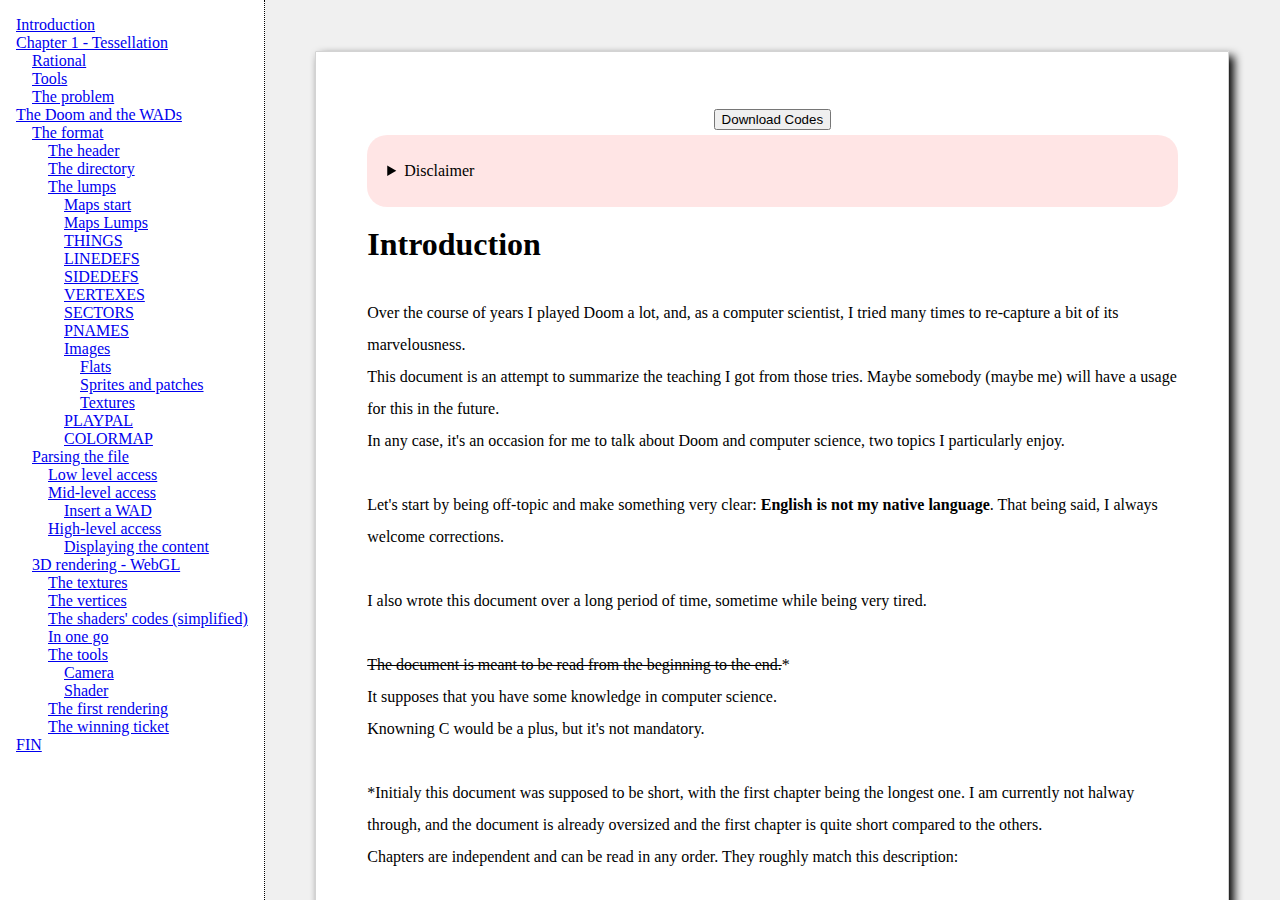
<file: index.html>
<!doctype html>
<html>
  <head>
    <link rel="stylesheet" href="style.css" />
    <link rel="stylesheet" href="js.css" />
    <link rel="stylesheet" href="glsl.css" />
    <script src="btree.js"></script>
    <script src="js_colorizer.js"></script>
    <script src="glsl_colorizer.js"></script>
    <meta charset="utf-8" />
    <title>Living Doom (v0.1)</title>
  </head>

  <body class="wad_provided">
    <script>
      var on_wad_loaded = [];
      var on_body_loaded = [];
      document.getElementsByTagName("body")[0].onload = function()
      {
        for ( var i = 0; i < on_body_loaded.length; i++ )
          on_body_loaded[i]();
      }
    </script>


    <div class="side_menus">
    </div>

    <!-- By Bubuche87 -->
    <!-- I would like to thanks Kim, the love of my life -->

    <div class="content">
    <div>
    <div class="center"><button onclick="download_codes()">Download Codes</button></div>
<script>
function download(filename, text) {
  var element = document.createElement('a');

  element.href = 'data:text/save;charset=utf-8,' + encodeURIComponent(text);
  element.download = filename;

  element.style.display = 'none';
  document.body.appendChild(element);

  element.click();

  document.body.removeChild(element);
}

function download_codes(terrain)
{
  var elements = document.getElementsByClassName("visible_script");
  if ( elements.length == 0 )
    elements = document.getElementsByClassName("javascript");

  var content = [];

  for ( var k in elements )
    content.push( elements[k].textContent );

  var vertex_source = document.getElementById("vertex_source").innerText;
  var fragment_source = document.getElementById("fragment_source").innerText;

  content.push( "function get_vertex_source() { return " + JSON.stringify( vertex_source )+ "; } " );
  content.push( "function get_fragment_source() { return " + JSON.stringify( fragment_source )+ "; } " );



  download("collate.js", content.join("\n\n"));
}
</script>


























    <style>
      .disclaimer, .disclaimer details
      {
        background-color: rgba(255, 0, 0, 0.1);
        padding: 20px;
        border-radius: 20px;
      }
    </style>
    <details class="disclaimer">
      <summary>Disclaimer</summary>
      <p>This document is incomplete. I wanted to finish it, but I
      encountered issues

      <details>
        <p>Using several 2D canvas in a page is fine - but not several 3D canvas.
        The computer I am using is old and does not have a GPU - every 3D stuff
        is rendered in software. I tried to optimize the rendering to solve this issue
        but got stuck in a stupid rabbit hole.</p>
        <p>I was also just migrating from C, so most of the JS code is in a very
        C-like style. Since then I did more JavaScript.</p>
      </details>

      and moved to something else. I may finish it in the future,
      but it's unlikely to happen.</p>
      <p>The code present here isn't a third of what it should have been, as I
      wanted to add the code for physics, sector and things movements and AIs.
      There is a lot of fascinating things to explores in all those domains,
      especially because I wasn't intending to recreate the original Doom, leaving
      more room for interesting stuff (imps jumping <i>over</i> cliffs to reach you, anyone ?)</p>
      <p>The ultimate goal was to create a new WAD format usable by teachers at the university, mainly by changing the representation of sectors to be more OpenGL-friendly and by adding AI-related informations into the file.</p>
      <p>But anyway ...</p>
      <p>As it may help people, I decided to upload this unfinished version nonetheless.</p>
      <p>P.S.: You'll need a copy of the shareware version of Doom to run all the examples given in this page.</p>
    </details>



    <h1 id="anchor_introduction">Introduction</h1>

    <p>
    Over the course of years I played Doom a lot, and, as a computer scientist,
    I tried many times to re-capture a bit of its marvelousness.<br />
    This document is an attempt to summarize the teaching I got from those tries.
    Maybe somebody (maybe me) will have a usage for this in the future.<br />
    In any case, it's an occasion for me to talk about Doom and computer science,
    two topics I particularly enjoy.
    </p>

    <p>
    Let's start by being off-topic and make something very clear:
    <strong>English is not my native language</strong>. That being
    said, I always welcome corrections.
    </p>

    <p>I also wrote this document over a long period of time, sometime
    while being very tired.</p>

    <p>
    <del>The document is meant to be read from the beginning to the end.</del>*<br />
    It supposes that you have some knowledge in computer science.<br />
    Knowning C would be a plus, but it's not mandatory.
    </p>

    <p>*Initialy this document was supposed to be short, with the first chapter being the longest
    one. I am currently not halway through, and the document is already oversized and the
    first chapter is quite short compared to the others.<br />
    Chapters are independent and can be read in any order. They roughly match this description:</p>

    <ol>
      <li>Tessellation.<br />
      The alpha and the omega of everything else: turning polygons into triangles.<br />
      The algorithm is explained in great details and it's one of the major reason of why
      this document exists.</li>
      <li>Parsing Doom Format<br />
      From the description of the format to the extraction of the lump, and
      their usage to display the map, this chapter should have been ... not so long.</li>
      <li>Rendering with WebGL<br />
      Includes the basics (creation of buffers, shaders, acquiring a context, etc.),
      and more advanced concepts (atlases, arrays as textures, fast triangle pool),
      it was doomed to be long. As I wrote those line it's not finished yet.</li>
      <li>Physic<br />
      Finding the sectors a thing is in, detecting collisions and reacting to them.<br />
      Will use the tessellation above and complement it (with a tessellation of the void),
      to achieve efficient raycasting, backed with a grid of evenly-spaced already-found points.
      Alternatively to this grid, I may use Fortune's algorithm in combination with Prim's algorithm.</li>
      <li>Behaviors<br />
      Interacting with doors, elevators, crushers, etc. Should let me breath a bit.</li>
      <li>A.I.<br />
      Pathfinding. Mostly. Also a bit of friendly-fire reaction.</li>
      <li>Improvements<br />
      Mostly discussions on everything that came before, on how to improve them.</li>
      <li>New format<br />
      Thoughts about a new format, improving the existing one (triangles ! Strings too ... )
      while preserving its spirit (binary and lumps based, palette ...).<br />
      Its primary goal being easing the implementation of a full game support.<br />
      May include a new scripting language with a new approach for compilation.
      </li>
    </ol>


    <p>
    So, what is Doom ? Doom is a program, a video game with that, but you should
    already know that. For the purpose of this document, Doom is a program loading
    data from files (the so called WAD files) in order to provide a 3D (or pseudo-3D)
    interactive environment, including physic and basic AI system.<br />
    This is how far I want to go right now. I will not explain how to create a 2D overlay
    on top of the 3D view (which should be easy, I think ?), nor how to play sounds (
    which may prove a bit harder, I didn't try, I don't know).<br />
    </p>


    <p>
    For the history, I started to implement a "doom parser" in Java. The goal of that project
    wasn't anything else than doing what I did: a renderer for Doom in Java.<br />
    I tried to add some physic with the JBullet Engine, but it was awfull. <br />
    Later, I implemented it again in C. This time I did the rendering and a custom physic engine,
    and the optimization was top notch, but ... too much for its own good. <br />
    I still has the code of this project and I regard it as a master piece of code, but
    it didn't make for an easily extendable project.<br />
    Then, years later, I implemented it again in C, with this time the goal of having something
    more easy to extend and mod, but I realized I needed some visual feedback on my algorithms
    and even though exporting data to javascript was doable (I actually did that), it wasn't practical.<br />
    I then started a new project, in Javascript (but the project in C is still active and actively developped),
    and I ported the code. I then realized that there was no editor for Doom on Android, as
    well as no viable editor for Doom on web browser. I moved the goal of the project to become
    an editor (and it's what I am doing, while developping the project in C).<br />
    Wanting to make a pause for a couple of days, I decided to de-rust my Ada that I didn't
    touch from my years at the university, where I enjoyed it. So, I decided to port
    a part of the code in Ada, "just for fun".<br />
    <br />
    I then realized how much I progressed in that domain, how much I was capable
    of expressing those algorithms in a language independent manner. <br />
    Remembering only too well how hard it was to get there, I decided to write a document,
    in an attempt to help future people wanting to go that road.<br />
    Tessellation was a huge problem I had to solve, back then.
    A recent and dramatic improvement in the algorithm I used to use motivated me
    to start this long journey, in an attempt to provide usefull insights and algorithms.</p>


    <p>I'll give code in Javascript. Actually, most script you'll see on
    that page are actually &lt;script&gt; tags with a special css so they
    become visible. They are not just here for the presentation, they
    are interpreted by your browser and used in examples.</p>

    <p>Or at least it is the case if you didn't include the file "js_colorizer.js".
    If you use it, a script will scan the page to find those visible &lt;script&gt;
    tags, and will replace (will hide) them with a fresh new &lt;pre&gt; containing
    stylized tags. This colorizer is a script of mine, inefficient and probably buggy,
    but should do the job. The "visible &lt;script&gt; tag" technique was just too dull.</p>

    <p>I use the terms "OpenGL" and "WebGL" interchangibly. I shouldn't, but I do it nonetheless.</p>

    <h1 id="anchor_tessellation">Chapter 1 - Tessellation</h1>

    <h2 id="anchor_tessellation_rational">Rational</h2>

    <p>Let's address the big pink elephant in the room. Doom used a software
    rendering in which triangles wasn't necessary. We want to use OpenGL,
    so we need triangles.</p>

    <p>
    Actually, even without OpenGL, we will need tessellation for physic and AI,
    so it's worthing its own chapter.
    </p>


    <p>Let's talk about the algorithm. I used to use a slighty different version
    of this algorithm. It was more complex, and slower. Actually, it's in an attempt
    to make it faster that I realized how much I could improve it.<br />
    You should be able to find it somewhere on this site, as I poster it back then.
    If there is a demand, I'll include it in this document, as a reference.</p>

    <details>
      It's not necessary to understand this algorithm to understand the new version.<br />
      Starting on the left-most bottom-most point, the algorithm were trying to
      validate as much triangle as possible. When it wasn't possible any more, the algorithm
      was leaving the current point it was on to go to the next one, where it was doing the same.
      <br />
      Times to times, the algorithm were found itself in a situation where the triangle
      it just removed were the one connecting the algorithm with the rest of the polygon.<br />
      Think of a "polygon" made of two independent boxes. The validation of the last triangle of
      one of these box would leave the algorithm in a situation where it can't validate
      more triangle AND it has no "next point" to move to.<br />
      <br />
      In that situation, the algorithm just reseted itself, picking once again the left-most
      bottom-most point, and continuing from here.<br />
      <br />
      The situation "could not validate more triangle" corresponded to a concave
      angle right after the current position. From the current point, the angle
      formed by the next step and the next step of the next step were concave.<br />
      <br />
      The algorithm was then described with these three actions: VALIDATE, SKIP and RESET.<br />
      <br />
      However, after testing it and outputting logs, I realized that, after a RESET, the
      algorithm tended to make a lot of SKIP. It made sense: the algorithm started from this
      beginning, and validated everything it could there. It moved because there was no more
      triangle to validate.<br />
      The RESET were putting the algorithm in a barren land, from which the algorithm were
      escaping with a lot of SKIP.<br />
      My reflexion was then: it would be nice if we could, after a reset, validate at least one
      triangle. Doing so would change the face of the beginning of the path, and may let us
      validate even more triangles.<br />
      I wrapped my head around that for a while to find the solution, and in
      that attempt to improve the algorithm, I found the new one, much simpler,
      more robust and faster.
    </details>

    <h2 id="anchor_tessellation_tools">Tools</h2>

    <p>
      We will need some tools. Even though Javascript provides arrays and associative
      maps, those maps lack some capability that we will need (namely: the possibility to
      define a custom comparison function and the possibility to obtain an iterator
      starting at an arbitrary position). By consequence, we will have to implement it
      ourselfs.
    </p>

    <p>
      This document should be packaged with a file named "btree.js". It contains
      the code of a set implemented with a tree. Basically it's a balanced binary search tree, or, more simply,
      and AVL. As such, it only implements a set, but because we can define our own comparison
      function, we can implement a map by comparing only on the "key" part of each element.<br />
      Nothing new here, it's a pretty well known trick.
    </p>

    <p>Here is what we need from this tree (in case you'll want to replace it with something else):</p>

      <ul>
        <li>The possibility to define a custom comparison function.<br />
        Your function could return true/false, but the one I use acts like the function strcmp
        in C, returning a value smaller, greater or equals to 0, depending if the first parameter
        is respectively smaller, greater or equals to the second.</li>
        <li>The possibility to obtain the first (the smallest) element of the set.</li>
        <li>The possibility to obtain an iterator starting at the "ceil" of an element.<br />
        An iterator is an objet with 2 methods, "has_next", which returns a boolean
        (true if there are more element, false otherwise, but it's kind of obvious), and
        "next" which returns the next element.<br />
        The "ceil of X" is defined as "the smallest element bigger than or equals to X".<br />
        In the set "{1 5 8 9}", the ceil of 3 is 5. The ceil of 8 is 8. The ceil of 10 is undefined and should
        yield an iterator that will immediatly return false for "has_next".
        </li>
        <li>Of course, the possibility to add and remove elements,
        and test for the presence of a given element.</li>
      </ul>

    <p>
      In the implementation I provide, there is also a "new_iterator" method, which
      returns an iterator starting at the beginning of the set.<br />
      It's not mandatory, as it can be emulated with the combination of the methods "min" and
      "iterator starting at ceil".
    </p>

    <p>
    We will also need growable arrays. Unlike the tree above, they are pretty common
    in almost every basic library in every language, so I'll not detail that.<br />
    If needed, I can provide the code for this tree and for such array, in C, and in
    a template-like form (using #define and static inline functions to retain type checking).<br />
    The tree even includes the possibility to access an element from its index, if needed
    (and if not needed, this possibility won't take any space).
    </p>

    <h2 class="anchor_tessellation_the_problem">The problem</h2>

    <p>In Doom, sectors can have pretty much any shape.</p>
    <p>For this section, I'll only try to tessellate valid shapes.<br />
    I am well aware that Doom contains tons of invalid shapes, but the
    question of how to detect and fix them will have its own section.<br />
    This is because I decided to split the problem in two: first, the tessellation of valid shapes, second
    the validation of invalid shapes.</p>

    <p>What is a valid shape ? A shape is any set of segments enclosing an area.
    This area can itself have holes. And those holes can contain other areas etc.<br />
    Here are the shapes we will study (and some more).<p>

    <script>
    var showcases_shapes = [
      { name: "Star",
        points:
        [ {x:100, y:0  },
          {x:80 , y:80 },
          {x:0  , y:80 },
          {x:70 , y:115},
          {x:30 , y:200},
          {x:100, y:140},
          {x:170, y:200},
          {x:130, y:115},
          {x:200, y:80 },
          {x:120, y:80 },
          {x:100, y:0  }
        ]
      },
      { name: "Logo ?",
        points:
        [ {x:0  , y:100},
          {x:100, y:0  },
          {x:200, y:0  },
          {x:200, y:200},
          {x:100, y:200},
          {x:0  , y:100},
          {x:100, y:160},
          {x:160, y:160},
          {x:160, y:40 },
          {x:100, y:40 },
          {x:0  , y:100}
        ]
      },
      { name: "Aircraft",
        points:
        [ {x:0  , y:100},
          {x:100, y:0  },
          {x:200, y:0  },
          {x:70 , y:60 },
          {x:90 , y:80 },
          {x:70 , y:100},
          {x:90 , y:120},
          {x:70 , y:140},
          {x:200, y:200},
          {x:100, y:200},
          {x:0  , y:100}
        ]
      },
      { name: "Pool",
        points:
        [ {x:0  , y:50 },
          {x:50 , y:0  },
          {x:150, y:0  },
          {x:200, y:50 },
          {x:200, y:150},
          {x:150, y:200},
          {x:50 , y:200},
          {x:0  , y:150},
          {x:0  , y:50 },
          null,
          {x:50 , y:50 },
          {x:50 , y:150},
          {x:150, y:150},
          {x:150, y:50 },
          {x:50 , y:50 }
        ]
      },
      { name: "Blocks",
        points:
        [ {x:0  , y:0  },
          {x:50 , y:0  },
          {x:50 , y:50 },
          {x:0  , y:50 },
          {x:0  , y:0  },
          null,
          {x:150, y:0  },
          {x:200, y:0  },
          {x:200, y:50 },
          {x:150, y:50 },
          {x:150, y:0  },
          null,
          {x:0  , y:150},
          {x:50 , y:150},
          {x:50 , y:200},
          {x:0  , y:200},
          {x:0  , y:150},
          null,
          {x:150, y:150},
          {x:200, y:150},
          {x:200, y:200},
          {x:150, y:200},
          {x:150, y:150}
        ]
      },
      { name: "Unexpected",
        points:
        [ {x:0  , y:100},
          {x:100, y:0  },
          {x:200, y:0  },
          {x:200, y:200},
          {x:100, y:200},
          {x:0  , y:100},
          {x:100, y:160},
          {x:160, y:160},
          {x:160, y:125},
          {x:90 , y:110},
          {x:0  , y:100},
          {x:90 , y:90 },
          {x:160, y:75 },
          {x:160, y:40 },
          {x:100, y:40 },
          {x:0  , y:100}
        ]
      },
    ];

    for ( var i = 0; i < showcases_shapes.length; i++ )
    {
      var shape = showcases_shapes[i];

      var lines = [];
      var points = shape.points;
      for ( var j = 0; j < points.length-1; j++ )
      {
        var p1 = points[j];
        var p2 = points[j+1];
        if ( p1 == null || p2 == null )
          continue;
        lines.push( { A:p2, B:p1 } );
      }
      shape.lines = lines;
    }
    </script>

    <div class="center">
      <select id="tessellation_show_shapes-select"></select><br />
      <canvas width="200" height="200" id="tessellation_show_shapes-canvas"></canvas>
    </div>

    <script>
    function draw_triangle( triangle, ctx )
    {
      ctx.moveTo( triangle.A.x, triangle.A.y );
      ctx.lineTo( triangle.B.x, triangle.B.y );
      ctx.lineTo( triangle.C.x, triangle.C.y );
      ctx.lineTo( triangle.A.x, triangle.A.y );
    }

    function fill_shape( shape, ctx, color )
    {
      ctx.fillStyle = color;
      var triangles = shape.tessellation.triangles;
      ctx.beginPath();
      for ( var i = 0; i < triangles.length; i++ )
        draw_triangle( triangles[i], ctx );
      ctx.fill();
      ctx.closePath();
    }

    function draw_shape( shape, ctx, color )
    {
      ctx.strokeStyle = color;
      var triangles = shape.tessellation.triangles;
      ctx.beginPath();
      for ( var i = 0; i < triangles.length; i++ )
        draw_triangle( triangles[i], ctx );
      ctx.stroke();
      ctx.closePath();
    }

    function anonymous() {
      var s = document.getElementById("tessellation_show_shapes-select");
      var c = document.getElementById("tessellation_show_shapes-canvas");
      var ctx = c.getContext("2d");

      for ( var i = 0; i < showcases_shapes.length; i++ )
      {
        var o = document.createElement("option");
        o.value = i;
        o.textContent = showcases_shapes[i].name;
        s.appendChild( o );
      }

      function tessellation_show_shapes_show()
      {
        var shape = showcases_shapes[parseInt(s.value)];
        ctx.clearRect( 0, 0, 200, 200 );
        fill_shape( shape, ctx, "pink" );
      }

      s.oninput = tessellation_show_shapes_show;

      on_body_loaded.push( function()
      {
        tessellation_show_shapes_show();
      })
    };

    anonymous();

    </script>

    <p>They are simple, but they showcase what we can encounter.</p>


    <p>Let's assume that:</p>
    <ol>
      <li>Each segment is made of 2 points, A and B, and when we are going from
      A to B we have the sector on our right.</li>
      <li>When comparing two points, we compare their Xs first and, if the Xs are the same,
      we compare their Ys. This comparison returns either -1 (when A is smaller than B),
      +1 (when A is greater than B) or 0 (when A is equal to B).</li>
      <li>A_to_Bs is a set as described above. Its comparison function is "sort by As then Bs"</li>
      <li>B_to_As is a set as described above. Its comparison function is "sort by Bs then As"</li>
      <li>Our function will take a parameter, "segments", which is a list of segments. Or a set, or anything capable of containing more than one segment. It is "plural of segment".</li>
      <li>Our function will return a list of triangle. Or a set etc. "Plural of triangle".</li>
    </ol>

    <p>
    Please note that I often talk about "left-most bottom-most", while it will
    appear as "left-most <strong>top</strong>-most". This is because of the classical
    problem of "y going up" (math style) vs "y going down" (page style).<br />
    The map in doom are "y going up" (weirdly enough), so I took this convention
    to describe that.<br />
    But actually, the algorithm would also work with a "right-most top-most" sorting.
    It doesn't really matter, so don't focus too much on that.
    </p>

    <p>Here is the code of those comparison functions:</p>

<script class="visible_script">
function compare_scalar( s1, s2 )
{
  if ( s1 < s2 ) return -1;
  // you may want to flip that so you only need to implement <
  if ( s1 > s2 ) return +1;
  return 0;
}

function compare_point( p1, p2 )
{
  return compare_scalar( p1.x, p2.x ) || compare_scalar( p1.y, p2.y );
}

function compare_A_then_B( s1, s2 )
{
  return compare_point( s1.A, s2.A ) || compare_point( s1.B, s2.B );
}

function compare_B_then_A( s1, s2 )
{
  return compare_point( s1.B, s2.B ) || compare_point( s1.A, s2.A );
}</script>


    <p>With that we can create our sets:</p>
    <script class="visible_script">var A_to_Bs = eve_create_tree( compare_A_then_B );
var B_to_As = eve_create_tree( compare_B_then_A );</script>

    <p>
    Because of the nature of what we are doing, we must implement a
    specific operation for the addition of a new segment.<br />
    At any time we try to add a segment (A,B), we must check
    for the existence of a segment (B,A).<br />
    If such a segment exists, instead of adding (A,B) we must remove (B,A).<br />
    I repeat, just in case it wasn't clear enough: if (B,A) is there and we try
    to add (A,B), we <strong>must not</strong> add (A,B) <strong>and</strong> we must
    remove (B,A).<br />
    This is called "auto-remove" in the algorithm.<br />
    </p>

    <p>Removing a segment does not have this problem, though.</p>

    <p>
    And, of course, we must always update B_to_As when we update A_to_Bs. They
    represent 2 differents view on the same data, namely the segments that we
    need to tessellate.</p>

    <p>Here is the corresponding code:</p>

<script class="visible_script">
function add_segment( A, B )
{
  var AB = { A:A, B:B };
  var BA = { A:B, B:A };
  if ( A_to_Bs.contains( BA ) )
  {
    A_to_Bs.remove( BA );
    B_to_As.remove( BA );
  }
  else
  {
    A_to_Bs.add( AB );
    B_to_As.add( AB );
  }
}

function remove_segment( A, B )
{
  var AB = { A:A, B:B };
  A_to_Bs.remove( AB );
  B_to_As.remove( AB );
}</script>

    <p>And here is the code to add all segments at once:</p>

<script class="visible_script">
function add_segments( segments )
{
  for ( var i = 0; i < segments.length; i++ )
    add_segment( segments[i].A, segments[i].B );
}</script>






    <p>
    Now that we have a base for our algorithm, let's go in the hairy details and let's
    consider the following polygon:</p>

    <div class="center">
    <canvas id="five-branch-star" width="200" height="200">
      <script>
        on_body_loaded.push( function()
        {
          var ctx = document.getElementById("five-branch-star").getContext("2d");
          fill_shape( showcases_shapes[0], ctx, "pink" );
        } );
      </script>
    </canvas>
    </div>


    <p>Here is what the algorithm (the old one) was doing:</p>
    <ol>
      <li>Let A be the left-most point on that star.</li>
      <li>Let B be the point following A.</li>
      <li>Let C be the point following B.</li>
    </ol>

    <p>The angle was concave, so the action needed to be "SKIP".<br />
    Here is the solution:</p>
    <ol>
      <li>Let B be the left-most point on that star.</li>
      <li>Let A be the point preceding B.</li>
      <li>Let C be the point following B.</li>
    </ol>

    <p>This angle is convex. Actually, the angle formed by those three point is <strong>always</strong> convex
    (except in the case of negative surfaces, as my brother pointed it out to me,
    or in the case of infinite polygons. But these are invalid forms anyway, so let's
    put them aside for now).<br />
    There is a proof for that, but you can understand why by drawing a vertical line going through
    the left-most point (let's call it B).</p>

    <div class="center">
    <canvas id="five-branch-star-2" width="200" height="200">
      <script>
        on_body_loaded.push( function()
        {
          var shape = showcases_shapes[0];
          var triangle = shape.tessellation.triangles[0];

          var ctx = document.getElementById("five-branch-star-2").getContext("2d");
          fill_shape( shape, ctx, "pink" );

          ctx.fillStyle = "lightgreen";
          ctx.beginPath();
          draw_triangle( triangle, ctx );
          ctx.fill();
          ctx.closePath();

          var p = triangle.B;
          ctx.strokeStyle = "black";
          ctx.beginPath();

          ctx.moveTo(p.x,0);
          ctx.lineTo(p.x,200);
          ctx.stroke();

          ctx.closePath();
        });

      </script>
    </canvas>
    </div>

    <p>
    We know, by definition, that no point are on the left side of that line (B is the left-most).<br />
    Two segments using B (for example AB and BC) are constraints in an environment of
    180 degrees. Hence, they cannot form an angle greater than 180 degrees.<br />
    Hence they cannot form a concave angle.
    </p>

    <p>
    There exist some special cases we need to deal with, but one thing at a time.<br />
    I had this reflexion, and my goal was to change "a bit" the face of the landscape
    after a "RESET". Eat at least one triangle, and then continue as before.<br />
    But wait a minute ! (no, don't wait, keep reading)<br />
    If I can guarantee myself a triangle for lunch, why should I keep searching ?<br />
    I can just "RESET" all the time, and I will always have something to eat.<br />
    No more "SKIP", never.<br />
    By <strong>always</strong> taking B as the left most, A as the "preceding B" and
    C as the "following B", I get a valid triangle I can remove, at each iteration.
    </p>

    <p>
    Now the special cases. There is two of them, so let's start with the easier one.<br />
    We could have a case like this:</p>

    <div class="center">
    <canvas id="special-case-1" width="200" height="200">
      <script>
      on_body_loaded.push( function() {
        var ctx = document.getElementById("special-case-1").getContext("2d");
        fill_shape( showcases_shapes[1], ctx, "pink" );
      });
      </script>
    </canvas>
    </div>

    <p>
    In that case the triangle made by the ABC described above (B=left-most, A=preceding B, C=following B)
    could be an invalid triangle.<br />
    In this example, there are many combinations of A and C that are problematic.<br />
    So let's precise what we mean by A and C.<br />
    A must be the smallest (left-most bottom-most) point preceding B.<br />
    C must be the point following B such as the angle ABC is the smallest possible.</p>

    <div class="center">
    <canvas id="special-case-1-2" width="200" height="200">
      <script>
      on_body_loaded.push( function() {
        var ctx = document.getElementById("special-case-1-2").getContext("2d");
        fill_shape( showcases_shapes[1], ctx, "pink" );

        ctx.fillStyle = "lightgreen";
        ctx.beginPath();
        draw_triangle( showcases_shapes[1].tessellation.triangles[0], ctx );
        ctx.fill();
        ctx.closePath();
      });

      </script>
    </canvas>
    </div>

    <p>
    Now the second problem: there could be other points in ABC:</p>
    <div class="center">
    <canvas id="special-case-2" width="200" height="200">
      <script>
        on_body_loaded.push( function() {
          var ctx = document.getElementById("special-case-2").getContext("2d");
          fill_shape( showcases_shapes[2], ctx, "pink" );
          ctx.strokeStyle = "black";
          ctx.beginPath();
          draw_triangle( showcases_shapes[2].tessellation.actions[0], ctx );
          ctx.stroke();
          ctx.closePath();
        } );
      </script>
    </canvas>
    </div>

    <p>
    In that case, we must take the point P, <b>in the original triangle</b>,
    that is the closest to AB, and replace C with P (we will validate ABP).</p>

    <div class="center">
    <canvas id="special-case-2-2" width="200" height="200">
      <script>
        on_body_loaded.push( function() {
          var ctx = document.getElementById("special-case-2-2").getContext("2d");
          var shape = showcases_shapes[2];
          var triangle = shape.tessellation.triangles[0];

          fill_shape( shape, ctx, "pink" );
          ctx.strokeStyle = "black";
          ctx.beginPath();
          draw_triangle( triangle, ctx );
          ctx.stroke();
          ctx.closePath();
        } );
      </script>
    </canvas>
    </div>

    <p>
    The reason why we must take this point is that we want to avoid to have
    other points in our new triangle. And the reason why "closest to AB"
    ensures that property can be understand with the following scheme:</p>

    <div class="center">
    <button onclick="special_case_2_3()">Redo</button><br />
    <canvas id="special-case-2-3" width="200" height="200">
      <script>
        function special_case_2_3()
        {
          var ctx = document.getElementById("special-case-2-3").getContext("2d");
          ctx.fillStyle = "white";
          ctx.clearRect( 0, 0, 200, 200 );

          ctx.fillStyle = "#f0f0f0";
          ctx.beginPath();

          ctx.moveTo( 0, 0 );
          ctx.lineTo( 200, 0 );
          ctx.lineTo( 0, 200 );
          ctx.fill();
          ctx.closePath();

          var nb = 10;
          var points = [];
          var min = { x:200, y:0 };

          for ( var i = 0; i < nb; i++ )
          {
            var x = Math.floor( Math.random() * 190 ) + 10;
            var y = Math.floor( Math.random() * 190 ) + 10;
            points.push( { x:x, y:y } );
            if ( x < min.x && y+x < 200 )
              min = points[i];
          }


          ctx.fillStyle = "lightgreen";
          ctx.beginPath();
          ctx.moveTo( 0, 0 );
          ctx.lineTo( min.x, min.y );
          ctx.lineTo( 0, 200 );
          ctx.fill();
          ctx.closePath();

          ctx.strokeStyle = "black";
          ctx.beginPath();
          for ( var i = 0; i < points.length; i++ )
            ctx.rect( points[i].x-1, points[i].y-1, 3,3 );
          ctx.moveTo( min.x, 0 );
          ctx.lineTo( min.x, 200 );
          ctx.stroke();
          ctx.closePath();



        }
        special_case_2_3();
      </script>
    </canvas>
    </div>

    <p>From this we can see two things:</p>
    <ol>
      <li>The triangle ABP (the green triangle) is always contained in ABC (the gray triangle).
      It makes sense, P was contained in C, but anyway. What matters is
      <strong>no new P prime, not seen yet</strong> could appear in ABP.
      </li>
      <li>
        For a point to be in ABP it would have to be on the left side of the vertical
        bar. This bar represents the distance from AB to P.<br />
        As we took P as "the closest point to AB", we ensure that no points
        will be on the left side of the bar. Therefore, no point will be
        in ABP.</br >
      </li>
    </ol>

    <p>
    We can also see (even though it's not clear in that example) that every candidate for
    being a "P" is between (in the sense "left-most bottom-most") B (which is always
    the left-most anyway) and the max of A and C.<br />
    To say that differently, if we have an iterator starting at the beginning of our set,
    we can iterate to the max of A and C and stop there: no point after this boundary
    can be a "P".
    </p>

    <p>
    It means that we need three more functions: one to give the angle of 3 points,
    one to detect if a triangle contains a point, and one to give the distance
    between a point and a segment.<br />
    The first function is mine, but the two others aren't (as explained in their comment).<br />
    The authors do not endorse, validate whatever the use of those functions.<br />
    I am not even sure I have the right to use them, but as they were given as
    an answer on a public forum, I guess that they are meant to be used.<br />
    I am not a lawyer, if you are the author of one of this function and you don't want it
    to appear here, contact me and I'll try to replace it.</p>

<script class="visible_script">


function ABC_angle( A, B, C )
{
  var AB_x = B.x - A.x;
  var AB_y = B.y - A.y;
  var CB_x = B.x - C.x;
  var CB_y = B.y - C.y;

  var angle1 = Math.atan2( AB_y, AB_x );
  var angle2 = Math.atan2( CB_y, CB_x );

  var dif = angle2 - angle1;
  if ( dif < 0 ) dif += Math.PI*2;

  return dif * 180 / Math.PI;
}

/*
 This code is based on the comment of Cédric Dufour on Stack Overflow.
 I don't have the exact address of this thread, but the title was

 "algorithm - How to determine a point in a 2D triangle  - Stack Overflow"

 Note that I don't have the agreement of Cédric Dufour to use his code.
 He doesn't endorse, approve or whatever what I did with his code.
 He is not responsible for any bad thing that may occur etc.

 But if everything works fine and you want to say thanks to somebody, say
 thanks to him (or don't do that, don't spam him).
*/

function triangle_contains_point(a, b, c, P)
{
  if (
    compare_point( a, P ) == 0 ||
    compare_point( b, P ) == 0 ||
    compare_point( c, P ) == 0 )
    return false;

  var dX = P.x-c.x;
  var dY = P.y-c.y;
  var dX21 = c.x-b.x;
  var dY12 = b.y-c.y;
  var D = dY12*(a.x-c.x) + dX21*(a.y-c.y);
  var s = dY12*dX + dX21*dY;
  var t = (c.y-a.y)*dX + (a.x-c.x)*dY;

  var result;
  if (D<0) result = s<=0 && t<=0 && s+t>=D;
  else     result = s>=0 && t>=0 && s+t<=D;

  return result;
}


function distance_from_segment(v, w, p)
{
  /* Same as above : this function is not mine.
   * It's based on Grumdrig's implementation, on StackOverflow.
   * The topic was title
   *
   * language agnostic - Shortest distance between a point and a line segment
   *
   */
  // Return minimum distance between line segment vw and point p
  // note: this distance is SQUARED

  var vw = { x:w.x - v.x, y:w.y - v.y };
  var vp = { x:p.x - v.x, y:p.y - v.y };
  var vw_x = vw.x;
  var vw_y = vw.y;
  var vp_x = vp.x;
  var vp_y = vp.y;


  var L2 = (vw_x*vw_x) + (vw_y*vw_y);  // i.e. |w-v|^2 -  avoid a sqrt
  if (L2 == 0.0) return (vp_x*vp_x) + (vp_y*vp_y);   // v == w case
  // Consider the line extending the segment, parameterized as v + t (w - v).
  // We find projection of point p onto the line.
  // It falls where t = [(p-v) . (w-v)] / |w-v|^2
  // We clamp t from [0,1] to handle points outside the segment vw.
  var t = (vp.x * vw.x + vp.y * vw.y) / L2;
  if ( t < 0 ) t = 0;
  if ( t > 1 ) t = 1;

  var proj_x = (v.x + t*vw.x) - p.x;
  var proj_y = (v.y + t*vw.y) - p.y;
  var result = (proj_x*proj_x) + (proj_y*proj_y);

  return result; // Projection falls on the segment
}

</script>

    <p>... and it's all we need to tessellate our polygons<br />
    The algorithm will look like this:</p>

    <pre class="pseudo_code">
Build A_to_Bs and B_to_As
While ( we have two or more segments in either one )
  Consider the left-most bottom-most segment's start. Let's call it B.
  Consider the segment leading to B with the left-most bottom-most start. Let's call that start A.
  Consider the segment following B, such as if C is the end of this segment, ABC has the smallest angle possible.
  If there is NO point in ABC (remember: all points in ABC are between B and max(A,C))
    remove segment AB
    remove segment BC
    add (+auto-remove) segment CA
    validate triangle ABC
  else, e.g. if there is one or more points in ABC
    take, among those point, the closest to AB, and let's call it P.
    remove segment AB
    add (+auto-remove) segment AP
    add (+auto-remove) segment PB
    validate triangle ABP
    </pre>

    <p>In Javascript it will look like this (we will detail each function):</p>
    <script class="visible_script">
function get_B()
{
  return A_to_Bs.min().A;
}

function get_A( B )
{
  return B_to_As.new_iterator_from_ceil( { A:{ x:-Infinity, y:-Infinity }, B:B } ).next().A;
}

function get_C( A, B )
{
  var min_angle = Infinity;
  var C = null;

  var it = A_to_Bs.new_iterator();
  while( it.has_next() )
  {
    var segment = it.next();
    if ( compare_point( segment.A, B ) != 0 )
      break;

    var candidate = segment.B;
    var angle = ABC_angle( A, B, candidate );
    if ( angle < min_angle )
    {
      min_angle = angle;
      C = candidate;
    }
  }
  return C;
}

function get_points_in_ABC( A, B, C )
{
  // WARNING this function assumes B is the smallest point
  var max;
  if ( compare_point( A, C ) < 0 )
    max = C;
  else
    max = A;

  var found = [];
  var it = A_to_Bs.new_iterator();
  while( it.has_next() )
  {
    var point = it.next().A;
    if ( compare_point( max, point ) == 0 )
      break;
    if ( triangle_contains_point( A, B, C, point ) )
      found.push( point );
  }
  return found;
}

function get_closest_point_to_AB( A, B, points )
{
  var min_distance = Infinity;
  var P = null;

  for ( var i = 0; i < points.length; i++ )
  {
    var candidate = points[i];
    var distance = distance_from_segment( A, B, candidate );
    if ( distance < min_distance )
    {
      min_distance = distance;
      P = candidate;
    }
  }
  return P;
}

function tessellate( segments )
{
  A_to_Bs.clear();
  B_to_As.clear();
  add_segments( segments );

  var triangles = [];
  while( A_to_Bs.size() > 2 )
  {
    var B = get_B();
    var A = get_A( B );
    var C = get_C( A, B );

    var points_in_ABC = get_points_in_ABC( A, B, C );
    if ( points_in_ABC.length == 0 )
    {
      remove_segment( A, B );
      remove_segment( B, C );
      add_segment( A, C );
      triangles.push( { A:A, B:B, C:C } );
    }
    else
    {
      var P = get_closest_point_to_AB( A, B, points_in_ABC );
      remove_segment( A, B );
      add_segment( A, P );
      add_segment( P, B );
      triangles.push( { A:A, B:B, C:P } );
    }
  }

  return triangles;
}
    </script>


    <p>And we can apply it to our previous shapes:</p>

    <div class="apply_on_showcases">
      <div>
        <select id="apply_on_showcases-select_shape" onchange="aos.fun_select_shape()"></select>
        <input type="number" id="apply_on_showcases-select_step" oninput="aos.fun_select_step()"/>
      </div>

      <div>
        <pre class="description" id="apply_on_showcases-description"></pre>
        <canvas width="200" height="200" id="apply_on_showcases-canvas"></canvas>
      </div>
    </div>

    <p>
    That last shape, "Unexpected", exhibits an ... unexpected behaviour. <br />
    This is because of the order we use for B_to_As, the same as we use for A_to_Bs, is
    "left-most bottom-most".<br />
    But even if we switched that for "bottom-most left-most", a similar weird
    behaviour could appear.<br />
    Note that even if this behaviour is disturbing, it's not a bug and shouldn't create
    illegal triangles. After all, the choice of A doesn't matter, only the choices of B
    and C does.<br />
    But if you want to force a "nice" behaviour it's doable. Basically, it would become:
    "sort by B, then by angle, then by A". <br />
    Be carefull of the specific A we use to query this set ( {x:-Infinity, y:-Infinity} ).
    We used that one to signifiy a A smaller than any possible A. You may have to tweak
    the comparison function to obtain the desired result. But as I said, it's too much
    effort for something cosmetic.

    </p>


<script>
function tessellate_VERBOSE( segments )
{
  A_to_Bs.clear();
  B_to_As.clear();
  add_segments( segments );

  var actions = [];
  var action;

  function verbose_add_segment( A, B )
  {
    var auto_removed = false;
    add_segment( A, B );
    if ( ! A_to_Bs.contains( {A:A, B:B} ) )
      auto_removed = true;

    action.sub.push( { cmd:"add", A:A, B:B, auto_removed:auto_removed } );
  }

  function verbose_remove_segment( A, B )
  {
    remove_segment( A, B );
    action.sub.push( { cmd:"sub", A:A, B:B } );
  }

  var triangles = [];

  function verbose_push_triangle( T )
  {
    action.triangle = T;
    triangles.push( T );
  }

  while( A_to_Bs.size() > 2 )
  {
    action = { sub:[] };
    action.segments = [];
    var it = A_to_Bs.new_iterator();
    while( it.has_next() ) { action.segments.push( it.next() ); }

    var B = get_B();
    var A = get_A( B );
    var C = get_C( A, B );

    action.A = A;
    action.B = B;
    action.C = C;

    var points_in_ABC = get_points_in_ABC( A, B, C );
    action.points_in_ABC = points_in_ABC;

    if ( points_in_ABC.length == 0 )
    {
      verbose_remove_segment( A, B );
      verbose_remove_segment( B, C );
      verbose_add_segment( A, C );
      verbose_push_triangle( { A:A, B:B, C:C } );
    }
    else
    {
      var P = get_closest_point_to_AB( A, B, points_in_ABC );
      action.P = P;
      verbose_remove_segment( A, B );
      verbose_add_segment( A, P );
      verbose_add_segment( P, B );
      verbose_push_triangle( { A:A, B:B, C:P } );
    }

    actions.push( action );
  }

  return { triangles: triangles, actions:actions };
}

for ( var i = 0; i < showcases_shapes.length; i++ )
{
  var shape = showcases_shapes[i];
  shape.tessellation = tessellate_VERBOSE( shape.lines );
}

/* "apply on showcases" stuff */

var aos = {
  select_step: document.getElementById("apply_on_showcases-select_step"),
  select_shape: document.getElementById("apply_on_showcases-select_shape"),
  description: document.getElementById("apply_on_showcases-description"),
  canvas: document.getElementById("apply_on_showcases-canvas")
};

aos.ctx = aos.canvas.getContext("2d");
aos.select_shape.innerHTML = "";

for ( var i = 0; i < showcases_shapes.length; i++ )
{
  var o = document.createElement("option");
  o.value = i;
  o.textContent = showcases_shapes[i].name;
  aos.select_shape.appendChild(o);
}

aos.get_shape = function() { return showcases_shapes[parseInt(aos.select_shape.value)]; };

aos.fun_select_shape = function()
{
  var current_shape = aos.get_shape();
  var tes = current_shape.tessellation;

  var select_step = aos.select_step;
  select_step.max = tes.actions.length+1;
  select_step.min = 0;
  select_step.value = 0;

  aos.fun_select_step();
}

aos.fun_select_step = function()
{
  var v = aos.select_step.value;
  if ( v == null )
    return;


  var current_shape = aos.get_shape();
  v = Math.min( parseInt(v), parseInt(aos.select_step.max) );
  v = parseInt( v ) - 1;


  var triangles = current_shape.tessellation.triangles;
  var action = current_shape.tessellation.actions[v];


  var ctx = aos.ctx;
  ctx.clearRect( 0, 0, 200, 200 );
  ctx.fillStyle = "pink";
  ctx.beginPath();
  for ( var i = v+1; i < triangles.length; i++ )
  {
    var t = triangles[i];
    ctx.moveTo( t.A.x, t.A.y );
    ctx.lineTo( t.B.x, t.B.y );
    ctx.lineTo( t.C.x, t.C.y );
    ctx.lineTo( t.A.x, t.A.y );
  }
  ctx.fill();
  ctx.closePath();


  ctx.fillStyle = "#f0f0f0";
  ctx.beginPath();
  for ( var i = 0; i < v; i++ )
  {
    var t = triangles[i];
    ctx.moveTo( t.A.x, t.A.y );
    ctx.lineTo( t.B.x, t.B.y );
    ctx.lineTo( t.C.x, t.C.y );
    ctx.lineTo( t.A.x, t.A.y );
  }
  ctx.fill();
  ctx.closePath();

  var t = triangles[v];
  if ( t )
  {
    ctx.fillStyle = "lightgreen";
    ctx.beginPath();
      ctx.moveTo( t.A.x, t.A.y );
      ctx.lineTo( t.B.x, t.B.y );
      ctx.lineTo( t.C.x, t.C.y );
      ctx.lineTo( t.A.x, t.A.y );
    ctx.fill();
    ctx.closePath();
  }

  aos.description.innerHTML = "";
  if ( action )
  {
    function draw_point( p, color )
    {
      ctx.strokeStyle = color;
      ctx.beginPath();
      ctx.rect( p.x-2, p.y-2, 4, 4 );
      ctx.stroke();
      ctx.closePath();
    }
    aos.description.innerHTML = aos.describe_action( action );

    ctx.strokeStyle = "black";
    ctx.beginPath();
    ctx.moveTo( action.A.x, action.A.y );
    ctx.lineTo( action.B.x, action.B.y );
    ctx.lineTo( action.C.x, action.C.y );
    ctx.lineTo( action.A.x, action.A.y );
    ctx.stroke();
    ctx.closePath();

    if ( action.points_in_ABC.length > 0 )
    {
      for ( var i = 0; i < action.points_in_ABC.length; i++ )
        draw_point( action.points_in_ABC[i], "gray" );

      draw_point( action.P, "red" );
    }
  }
}

aos.describe_action = function( act )
{
  var text = "";
  text += "B: ("+ act.B.x+","+act.B.y+")<br \/>";
  text += "A: ("+ act.A.x+","+act.A.y+")<br \/>";
  text += "C: ("+ act.C.x+","+act.C.y+")<br \/>";
  if ( act.points_in_ABC.length > 0 )
  {
    text += "Containing points:<span>";
    for ( var i = 0; i < act.points_in_ABC.length; i++ )
    {
      var p = act.points_in_ABC[i];
      text += "("+p.x+","+p.y+")";
    }
    text += "<\/span><br />";
    text += "Closest to AB: ("+act.P.x+","+act.P.y+") with a distance of "+
      Math.sqrt( distance_from_segment( act.A, act.B, act.P ) )+"<br \/>";
  }
  else
  {
    text += "No points in ABC<br \/>";
  }

  for ( var i = 0; i < act.sub.length; i++ )
  {
    var s = act.sub[i];
    if ( s.cmd == "sub" )
      text += "Removing ("+s.A.x+","+s.A.y+")->("+s.B.x+","+s.B.y+")<br \/>";
    else
    {
      if ( s.auto_removed )
      {
        text += "Trying to add ("+s.A.x+","+s.A.y+")->("+s.B.x+","+s.B.y+")<br \/>";
        text += "-> But auto-removing ("+s.B.x+","+s.B.y+")->("+s.A.x+","+s.A.y+") instead<br \/>";
      }
      else
      {
        text += "Adding ("+s.A.x+","+s.A.y+")->("+s.B.x+","+s.B.y+")<br \/>";
      }
    }
  }

  return text;
}

aos.fun_select_shape();
</script>









































    <h1>The Doom and the WADs</h1>

    <p>Now we have a basis for our tessellation, let's go back to Doom.<br />
    Doom uses WADs to store datas. Those files contains most (but not all)
    of the data defining the game. It contains maps, textures, sprites,
    sounds and elements of the HUD. It does not contain the behaviors (the
    AI, the effect of items, the logic in general), so we will have to provide that
    ourself.
    </p>

    <h2>The format</h2>

    <p>The WAD format is a binary format. Integers are little-endian and strings use
    ASCII (or UTF-8, since its compatible).<br />
    Most of the informations here are taken from the document "The Unofficial Doom Specs v1.666"
    which is a masterpiece of documentation.</p>

    <p>Below is a table giving the description of the terms we will use, along
    with their size.</p>

    <table>
      <tr>
        <td>Name</td><td>Size</td><td>Description</td>
      </tr>

      <tr>
        <td>Byte</td><td>1</td><td>An unsigned integer on 8 bits. Goes from 0 to 255.</td>
      </tr>

      <tr>
        <td>Ushort</td><td>2</td><td>An unsigned integer on 2 bytes. Goes from 0 to (2^16)-1</td>
      </tr>

      <tr>
        <td>Short</td><td>2</td><td>A signed integer on 2 bytes. Goes from -(2^15) to (2^15)-1</td>
      </tr>

      <tr>
        <td>ULong</td><td>4</td><td>An unsigned integer on 4 bytes. Goes from 0 to (2^32)-1</td>
      </tr>

      <tr>
        <td>String8</td><td>8</td><td>A case-insensitive string on 8 bytes, padded with null bytes if needed.
        Because of that, it's NOT a null terminated string (beware the overflow).
        </td>
    </table>

    <p>For people already knowing the content of a WAD, I would like to be clear on one thing:
    I tried to extend types as much as possible. For exemple, the field "left" of a linedef
    contains "-1" when there is no left side. But does it ?<br />
    I decided to say that this field is unsigned, and that the special value 0xffff indicates no left side.
    That way, we kind of double the number of sidedefs we can have.<br />
    It's debatable, but it's what I decided.
    </p>


    <p>A WAD is made of three parts: the header, the directory and the lumps.</p>

    <h3>The header</h3>

    <p>The header is made of 12 bytes:</p>
    <table>
      <tr>
        <td>Name</td><td>Type</td></td><td>Description</td>
      </tr>

      <tr>
        <td>role</td>     <td>4&nbsp;bytes*</td><td>Contains either "PWAD" or "IWAD"</td>
      </tr>

      <tr>
        <td>nb_lumps</td> <td>ULong</td><td>The number of lumps in the directory</td>
      </tr>

      <tr>
        <td>position</td> <td>ULong</td><td>The position of the directory, in bytes, from the beginning
        of this file</td>
      </tr>
    </table>

    <p>
    * This is the only time a string on 4 bytes will appear in the file, so I decided
    not to create a type for this single occurence.
    </p>

    <h3>The directory</h3>
    <p>The directory lists the lumps of the file. Each entry is made of sixteen bytes.</p>

    <table>
      <tr>
        <td>Name</td><td>Type</td><td>Description</td>
      </tr>

      <tr>
        <td>offset</td><td>ULong</td><td>The position of this lump, from the start of this file</td>
      </tr>

      <tr>
        <td>size</td><td>ULong</td><td>The size of this lump, in bytes</td>
      </tr>

      <tr>
        <td>name</td><td>String8</td><td>The name of this lump. <strong>Not unique!</strong></td>
      </tr>
    </table>

    <h3>The lumps</h3>
    <p>
    Each lump has a type, and determining the type of a lump is not
    trivial. Sometime it's based on its name, sometime it's based on its
    position, relative to some other lumps.<br />
    We are going to use some lumps of the WAD, but not all of them.<br />
    </p>

    <h4>Maps start</h4>
    <p>
      In Doom 1, maps have a name in the form of "ExMy", where "x" is the episode (1,2,3
      and 4, for Ultimate Doom), and "y" is the number of the map (starting at 1).<br />
      In Doom 2, maps have a name in the form of "MAPxy", where "xy" describe
      a number going from "01" to "32".<br />
      For simplicity, we will use a slightly different template to identify maps:
    </p>
      <script class="visible_script">
var map_start_regexp = new RegExp("(E[0-9]+M[0-9]+)|(MAP[0-9]+)");
      </script>

    <p>
      Which can be read as
      "(E, followed by any number, followed by M, followed by any number) OR (MAP, followed by any number)".
    </p>

    <p>
    Note that this lump is usually empty. It's only a tag, a beacon. The "meat" of the map
    is in other lumps (see below).
    </p>

    <h4>Maps Lumps</h4>
    <p>
      A "map start" must be followed immediatly by the lumps defining the
      content of the map.<br />
      Here is a complete list of the names of those lumps.
      (In <span class="unused">gray</span> are the lumps we won't talk about).
    </p>

    <ul>
      <li>THINGS</li>
      <li>LINEDEFS</li>
      <li>SIDEDEFS</li>
      <li>VERTEXES</li>
      <li class="unused">SEGS</li>
      <li class="unused">SSECTORS</li>
      <li class="unused">NODES</li>
      <li>SECTORS</li>
      <li class="unused">REJECT</li>
      <li class="unused">BLOCKMAP</li>
    </ul>

    <p>With the logical regular expression:</p>
    <script class="visible_script">var map_lump_regexp = new RegExp("(THINGS)|(LINEDEFS)|(SIDEDEFS)|(VERTEXES)|(SEGS)|(SSECTORS)|(NODES)|(SECTORS)|(REJECT)|(BLOCKMAP)");</script>


    <p>
    Each of those lump contain an array of data. The
    size of the array is based on the size of the lump.<br />
    More precisely, it's "the size of the lump" divided by "the size of an entry".<br />
    </p>

    <h4>THINGS</h4>
    <p>Each entry of this lump is ten bytes long and contains the following:</p>
    <table>
      <tr>
        <td>Name</td><td>Type</td><td>Description</td>
      </tr>

      <tr>
        <td>x</td><td>Short</td><td>The position of the THING on the x axis</td>
      </tr>

      <tr>
        <td>y</td><td>Short</td><td>The position of the THING on the y axis</td>
      </tr>

      <tr>
        <td>angle</td><td>Short</td><td>The angle of the THING, in degrees. Its rounded to the nearest 45 degrees.</td>
      </tr>

      <tr>
        <td>type</td><td>Ushort</td><td>The type of the THING. Possible values are described below</td>
      </tr>

      <tr>
        <td>options</td><td>Ushort</td><td>A bit field indicating the difficulty in which this THING will appear, along with some other informations (see below)</td>
      </tr>
    </table>

    <h4>LINEDEFS</h4>
    <p>Each entry of this lump is fourteen bytes long and contains the following:</p>
    <table>
      <tr>
        <td>Name</td><td>Type</td><td>Description</td>
      </tr>

      <tr>
        <td>from</td><td>Ushort</td><td>The index of the origin vertex of this linedef.</td>
      </tr>

      <tr>
        <td>to</td><td>Ushort</td><td>The index of the destination vertex of this linedef.</td>
      </tr>

      <tr>
        <td>flags</td><td>Ushort</td><td>Flags of the linedef, described below. Unpegged informations are here.</td>
      </tr>

      <tr>
        <td>type</td><td>Ushort</td><td>Type of the linedef, described below. What make a switch a switch is here</td>
      </tr>

      <tr>
        <td>tag</td><td>Ushort</td><td>tag associated with the linedef. When a switch open a distant door, it's because of that. Should match a tag of a (or of multiple) sector(s).</td>
      </tr>

      <tr>
        <td>right</td><td>Ushort</td><td>The index of the right side. There must always be a right side on every linedef.</td>
      </tr>

      <tr>
        <td>left</td><td>Ushort</td><td>The index of the left side. If there is no left side (the line is single-sided) this value must be 0xffff.</td>
      </tr>
    </table>

    <h4>SIDEDEFS</h4>
    <p>Each entry of this lump is thirty bytes long and contains the following:</p>
    <table>
      <tr>
        <td>Name</td><td>Type</td><td>Description</td>
      </tr>

      <tr>
        <td>x_offset</td><td>short</td><td>The x offset of the textures of this side.</td>
      </tr>

      <tr>
        <td>y_offset</td><td>short</td><td>The y offset of the textures of this side.</td>
      </tr>

      <tr>
        <td>upper</td><td>String8</td><td>The name of the texture for the upper part of the wall, or "-" if there is no such texture.</td>
      </tr>

      <tr>
        <td>lower</td><td>String8</td><td>The name of the texture for the lower part of the wall, or "-" if there is no such texture.</td>
      </tr>

      <tr>
        <td>middle</td><td>String8</td><td>The name of the texture for the middle part of the wall, or "-" if there is no such texture.</td>
      </tr>

      <tr>
        <td>sector</td><td>Ushort</td><td>The sector this side is facing.</td>
      </tr>
    </table>


    <h4>VERTEXES</h4>
    <p>Each entry of this lump is four bytes long and contains the following:</p>
    <table>
      <tr>
        <td>Name</td><td>Type</td><td>Description</td>
      </tr>

      <tr>
        <td>x</td><td>Short</td><td>The position of the vertex on the x axis (from left to right)</td>
      </tr>

      <tr>
        <td>y</td><td>Short</td><td>The position of the vertex on the y axix (from bottom to up)</td>
      </tr>
    </table>

    <h4>SECTORS</h4>
    <p>Each entry of this lump is twenty-six bytes long and contains the following:</p>
    <table>
      <tr>
        <td>Name</td><td>Type</td><td>Description</td>
      </tr>

      <tr>
        <td>floor_height</td><td>Short</td><td>The floor' height of this sector.</td>
      </tr>

      <tr>
        <td>ceiling_height</td><td>Short</td><td>The ceiling' height of this sector.</td>
      </tr>

      <tr>
        <td>floor_flat</td><td>String8</td><td>The image displayed on the floor.</td>
      </tr>

      <tr>
        <td>ceiling_flat</td><td>String8</td><td>The image displayed on the ceiling.</td>
      </tr>

      <tr>
        <td>lightlevel</td><td>Ushort</td><td>The light level of this sector. Despite being on 2 bytes, its value range from 0 to 255, and only 32 shades are available (0 to 7 are the same shade).</td>
      </tr>

      <tr>
        <td>special</td><td>Ushort</td><td>The "type" of the sector. Sectors doing damage, being secret and so: it's here. See below.</td>
      </tr>

      <tr>
        <td>tag</td><td>Ushort</td><td>A tag, to operate the sector at distance. When a switch open a distant door, a tag is involved.</td>
      </tr>
    </table>

    <h4>PNAMES</h4>

    <p>List the patches of this WAD. Only patches listed there can be used
    by textures. This lumps starts with an ULong, containing the number
    of patches, followed by the names of the patches (String8).</p>


    <h4>Images</h4>

    <p>I use this as a generic term. In Doom, several formats of image coexist.
    They all share some common properties, the major one being that they all use
    paletted colors. At any time, Doom will display only 256 colors on screen,
    including the menus and the difference shades in the 3D* view.</p>

    <p>*I know Doom isn't in 3D. Thank you.</p>

    <h5>Flats</h5>

    <p>Those are the simplest form of image. Each flat is a lump made of exactly 4096 bytes.
    It contains an image of 64*64 (=4096) pixels.
    Each flat, to be a considered a flat, must be after (not necessarily immediatly after)
    a lump named F_START and before (but not necessarily immediatly before) a lump named
    F_END. Those two lumps, F_START and F_END, does not contain datas, they are markers.</p>

    <h5>Sprites and patches</h5>

    <p>Sprites and patches can contain transparent pixels and, because of that,
    they are more complicated. There is no index, in the 256 possible values of a byte,
    that indicate a transparent color. Each color is opaque in the palette.<br />
    To achieve transparency, Doom just don't draw some areas of the images.<br />
    Explicitely, sprites (and patches) are made of columns, and each column is a list
    of small posts/strips/bands of pixels.<br />
    By leaving areas between posts, you can achieve a transparency effect.<br />
    </p>

    <p>The format of a sprite (and a patch) starts like this:</p>

    <table>
      <tr>
        <td>Name</td><td>Type</td><td>Description</td>
      </tr>

      <tr>
        <td>width</td><td>Ushort</td><td>The width of the sprite/patch.</td>
      </tr>

      <tr>
        <td>height</td><td>Ushort</td><td>The height of the sprite/patch.</td>
      </tr>

      <tr>
        <td>left_offset</td><td>Short</td><td rowspan="2">Those two offsets are not to be used directly and follow complex (for me) rules
    described in details in the document "The Unofficial Doom Specs v1.666".
    <strong>I do not understand them entirely</strong>, so I'll not pretend I can teach
    that to you. But we don't NEED that for what will follow, at worst we will
    have a visual bug that we will fix later.</td>
      </tr>

      <tr>
        <td>top_offset</td><td>Short</td>
      </tr>
    </table>

    <p>Then follows N entries, where N is the width of the sprite/patch. Each entry
    is as follow:</p>

    <table>
      <tr>
        <td>Name</td><td>Type</td><td>Description</td>
      </tr>

      <tr>
        <td>start</td><td>ULong</td><td>The start of the column, in bytes, from the beginning of
        the <strong>lump</strong></td>
      </tr>
    </table>

    <p>Each column is made of a sequence of posts. It's not prefixed
    by the number of posts, but ends with a specific post.<br />
    If you ever programmed in C, you already encountered structures like this: any "null-terminated string"
    is exactly that, not prefixed by its length but ending with a specific value.</p>

    <table>
      <tr>
        <td>Name</td><td>Type</td><td>Description</td>
      </tr>

      <tr>
        <td>row</td><td>Byte</td><td>The row at which this post is to be drawn <strong>or the special
        value 0xff to terminate this column.</strong></td>
      </tr>

      <tr>
        <td>length</td><td>Byte</td><td>The length of this post, downward.</td>
      </tr>

      <tr>
        <td>-</td><td>Byte</td><td>Unused byte.</td>
      </tr>

      <tr>
        <td>pixel</td><td>Byte*</td><td>There is as many of those pixels as
        the length of the post. They are just indexes.</td>
      </tr>

      <tr>
        <td>-</td><td>Byte</td><td>Unused byte.</td>
      </tr>
    </table>



    <h5>Textures</h5>

    <p>Textures are built as a collection of patches. Moreover, they are
    not scattered in multiple lumps, one per texture, but instead contained
    in one (or two) lump(s) named "TEXTURE1" (and/or TEXTURE2).<br />
    There is a rational behind this decision: as each texture uses a variable
    number of patches, their sizes are variable as well.<br />
    </p>

    <p>The format of TEXTURE1 (and TEXTURE2) is as follow:</p>
    <table>
      <tr>
        <td>Name</td><td>Type</td><td>Description</td>
      </tr>

      <tr>
        <td>nb_textures</td><td>ULong</td><td>The number of textures in that lump.</td>
      </tr>

      <td>
        <td>offsets</td><td>nb_textures of ULong</td>Offsets of the textures definitions,
        from the beginning of the lump (NOT from the beginning of the file).</td>
      </tr>
    </table>

    <p>Each texture definition is as follow:</p>

    <table>
      <tr>
        <td>Name</td><td>Type</td><td>Description</td>
      </tr>

      <tr>
        <td>name</td><td>String8</td><td>The name of the texture (padded with null bytes if
        needed)</td>
      </tr>

      <tr>
        <td>-</td><td>Ushort</td><td>Unused field. Always 0.</td>
      </tr>

      <tr>
        <td>-</td><td>Ushort</td><td>Another unused field. Always 0 too.</td>
      </tr>

      <tr>
        <td>width</td><td>Ushort</td><td>Width of the texture.</td>
      </tr>

      <tr>
        <td>height</td><td>Ushort</td><td>Height of the texture. In Doom, a height bigger than 128
        would lead to graphical bugs.</td>
      </tr>

      <tr>
        <td>-</td><td>Ushort</td><td>A third unused field. Always 0 too.</td>
      </tr>

      <tr>
        <td>-</td><td>Ushort</td><td>A fourth unused field. Always 0 too.</td>
      </tr>

      <tr>
        <td>nb_patches</td><td>Ushort</td><td>The number of patches used by this texture.</td>
      </tr>
    </table>

    <p>Then follows "nb_patches" patch descriptors. Each descriptor is as follow:</p>

    <table>
      <tr>
        <td>Name</td><td>Type</td><td>Description</td>
      </tr>

      <tr>
        <td>x_offset</td><td>Short</td><td>Position on the x axis, where to blit this patch, from left to right.</td>
      </tr>

      <tr>
        <td>y_offset</td><td>Short</td><td>Position on the y axis, from top to bottom.</td>
      </tr>

      <tr>
        <td>id</td><td>Ushort</td><td>The index of the patch in the PNAMES lump</td>
      </tr>

      <tr>
        <td>-</td><td>Ushort</td><td>An yet another unused field. Always ... 1.</td>
      </tr>

      <tr>
        <td>-</td><td>Ushort</td><td>And a last unused field. Always 0.</td>
      </tr>
    </table>

    <p>It's quite a lot of sub-type and sub-sub-type, but it's mandatory to parse this
    to extract textures from Doom. As I said earlier, it's the most complicated image
    format in Doom.</p>

    <h4>PLAYPAL</h4>

    <p>The palettes used by Doom. It fourteen palettes, each of them containing
    256 entries, each entry being 3 bytes long, encoding red, green and blue components,
    in that order. No alpha.</p>

    <h4>COLORMAP</h4>

    <p>The purpose of this lump is to re-map colors to darker tones. It's
    the trick used by Doom to display sectors of different light levels
    while keeping 256 colors only on the screen.<br />
    It contains 34 arrays of 256 bytes, whose purpose will be explained later.
    </p>



    <h2>Parsing the file</h2>

    <p>With what is above, we can start to write a parser for WADs. However, you
    must know that Doom is capable of using more than one WAD (hence the use of PWADs).<br />
    Datas from the new WAD will overwrite datas from the previous ones, but as wads entries
    aren't unique, merging wads is not as obvious as one may think.</p>

    <p>The good news is that we can (and we will) abstract this problem away. We can
    have a WAD holder that we will feed with a stream of WADs, and then we will ask it
    questions like "what is the list of available maps", "what are the lumps of those maps" etc.
    </p>

    <p>For now, the implementation of this abstraction will only handle one WAD,
    but it's only for the sake of simplicity and incremental programming</p>

    <p>I'll skip a part of this process: how we acquire an ArrayBuffer.<br />
    The reason why, it's because here I acquire it from an &lt;input&gt;, but you may also acquire
    it from the network or, I guess in a stand-alone application using Javascript, from a file etc.<br />
    Finally, all of this is REALLY Javascript specific, and the algorithms I describe here
    can be implemented in any(/most) language.</p>

    <p>
    As the set of functionnalities we need to implement is a bit long, I decided
    to split it in several parts, to have time to comment each of them and to
    not throw at your face a big block of code and "deal with it".<br />
    But the consequence of the is that I cannot hide all of that in a function,
    as I should do.</p>

    <p>That being said, let's start the implementation.</p>

    <h3>Low level access</h3>
    <p>We need a way to parse the file, and for that we need a standard way of accessing it.</p>

    <script class="visible_script">
function create_file_reader( buffer, start, length )
{
  if ( ! start ) start = 0;
  if ( ! length ) length = buffer.byteLength;

  var location = 0;
  function forward(n) {
    location = location + n;
    return location - n;
  }

  var res = {};
  var dv = new DataView( buffer, start, length );
  res.read_byte = () => dv.getUint8( forward(1) );
  res.read_ushort = () => dv.getUint16( forward(2), true );
  res.read_short = () => dv.getInt16( forward(2), true );
  res.read_ulong = () => dv.getUint32( forward(4), true );
  res.read_stringN = function( n )
  {
    var str = "";
    for ( var i = 0; i < n; i++ )
    {
      var c = dv.getUint8( location + i );
      if ( c != 0 )
        str += String.fromCharCode( c ).toUpperCase();
      else
        break;
    }
    location += n;
    return str;
  }
  res.read_string8 = () => res.read_stringN( 8 );

  res.seek = function( n ) { location = n; };
  res.tell = () => location;
  res.size = () => length;

  return res;
}</script>

    <p>
    (I expect optimizations from the compiler for simple cases).<br />
    Let's unfold that:</p>
    <ul>
      <li>The function takes a mandatory parameter, which is the buffer, and an optional parameter which
      is the starting point of the reading. This second parameter will allow us to
      create sub-reader, and that will be useful when we will parse textures.</li>
      <li>For every reading we must extract a certain number of bytes and move
      the cursor forward. We have a function "forward" that will return the old
      value (where we must read) and update the position.</li>
      <li>
      Javascript reads things in big endian by default. I guess it's to copycat
      Java. Whatever the reason is, we still need to read things in little endian.<br />
      By chance, the methods of the DataView take an optional parameter which let us
      read in little endian.</li>
      <li>
      We will often need to read those String8 values, so I created a function
      dedicated to this type. Those strings are case insensitive, so I convert
      everything to big endian right away.</li>
      <li>Finally, we need to be able to move the cursor to arbitrary positions
      (we will jump a lot).</li>
    </ul>

    <h3>Mid-level access</h3>
    <p>We implemented the low level access, let's go for the mid-level access:
    extraction of the header and of the directory<br />
    As easy as it may seems to be, it will be a sign we are
    on the right track, a proof that we have the hand on the file, that
    we extracted integer with the correct endianess and so forth.
    </p>


    <script class="visible_script">function create_wad( buffer )
{
  var res = {};
  res.buffer = buffer;
  res.reader = create_file_reader( buffer );
  return res;
}

function read_wad_header( wad )
{
  var reader = wad.reader;

  wad.header = {};
  wad.header.type = reader.read_stringN(4);
  switch(wad.header.type)
  {
    case "IWAD":
    case "PWAD":
      break;
    default:
      wad.header = null;
      return false;
  }
  wad.header.nb_entries = reader.read_ulong();
  wad.header.offset = reader.read_ulong();

  return true;
}

function read_wad_directory( wad )
{
  var reader = wad.reader;

  wad.directory = [];
  reader.seek( wad.header.offset );
  for ( var i = 0; i < wad.header.nb_entries; i++ )
  {
    var lump = {};
    lump.offset = reader.read_ulong();
    lump.size = reader.read_ulong();
    lump.name = reader.read_string8();
    wad.directory.push( lump );
  }

  wad.open_lump = function ( lump )
  {
    return create_file_reader( wad.buffer, lump.offset, lump.size );
  }
}
</script>


    <h4>Insert a WAD</h4>
    <p>Now, if we want to test that, we will need ... a wad.<br />
    I cannot provide DOOM.WAD, for legal reasons, but one may argue that I could provide
    the shareware. I am not even sure of that, but in any case I consider this file
    as already big enough as is. You'll have to obtain a WAD yourself, it being freedoom/freedoom2,
    or the shareware, or any other IWAD, by means I'll not describe here.<br />
    Once it's done, please input it here:
    </p>

    <input type="file" id="input_for_wad" />
    <script>

    var input_for_wad = document.getElementById("input_for_wad");
    input_for_wad.onchange = function()
    {
      var fr = new FileReader();
      fr.onload = function( ) {
        var wad = create_wad( fr.result );
        read_wad_header( wad );

        var status = document.getElementById("input_for_wad_status");
        if ( wad.header )
        {
          document.body.classList.add("wad_provided");
          status.textContent = "WAD loaded successfully";

          for ( var i = 0; i < on_wad_loaded.length; i++ )
            on_wad_loaded[i]( wad );
        }
        else
        {
          status.textContent = "File is not a valid WAD";
        }
      }
      fr.readAsArrayBuffer( this.files[0] );
    }
    </script>

    <p id="input_for_wad_status">Status: no input WAD</p>

    <p>If you don't, you won't be able to see examples "live".</p>


    <div class="need_wad">
      <script>
      on_wad_loaded.push( function( wad ) {
        var h = document.getElementsByClassName("parsing_wad-extracted_header")[0];
        var d = document.getElementsByClassName("parsing_wad-extracted_directory")[0];

        h.textContent = "Type: "+wad.header.type+", directory size: "+wad.header.nb_entries+", directory location: "+wad.header.offset;
      } )
      </script>
      This are the informations obtained by using the previous code:
      <div class="parsing_wad-extracted_header"></div>
      <div class="parsing_wad-extracted_directory"></div>
      <p>That's a lot of lumps !</p>
    </div>

    <p>
      We now need to put lumps in different buckets according to their type.<br />
      I implemented that with a state-machine so I can do all the sorting in
      only one pass, but you can do it however you want.<br />
      I split them in the following buckets:
    </p>

    <ul>
      <li>maps</li>
      <li>sprites</li>
      <li>patches</li>
      <li>flats</li>
    </ul>

    <p>"maps" is a special bucket in that each entry will contain all the lumps defining the map.</p>

<script class="visible_script">function put_lumps_in_buckets( wad )
{
  wad.maps = {};
  wad.sprites = {};
  wad.patches = {};
  wad.flats = {};
  wad.by_names = {};
  wad.textures = {};

  var current_map = null;
  var state = 0;
  for ( i = 0; i < wad.directory.length; i++ )
  {
    var lump = wad.directory[i];
    var lump_name = lump.name;

    wad.by_names[lump_name] = lump;

    switch( state )
    {
      case 1: // reading map lumps
        if ( map_lump_regexp.test( lump_name ) )
        {
          current_map[lump_name] = lump;
          break;
        }
        else
        {
          current_map = null;
          state = 0;
        }
        // NO BREAK HERE !
        // so we default to initial case
      case 0: // initial
        if ( map_start_regexp.test( lump_name ) )
        {
          current_map = {};
          wad.maps[lump_name] = current_map;
          state = 1;
        }
        else if ( lump_name == "S_START" )
        {
          state = 2;
        }
        else if ( lump_name == "P_START" )
        {
          state = 3;
        }
        else if ( lump_name == "F_START" )
        {
          state = 4;
        }
        break;
      case 2: // sprites
        if ( lump_name == "S_END" )
          state = 0;
        else
          wad.sprites[lump_name] = lump;
        break;
      case 3: // patches
        if ( lump_name == "P_END" )
          state = 0;
        else if ( lump.size > 0 )
          wad.patches[lump_name] = lump;
        break;
      case 4: // flats
        if ( lump_name == "F_END" )
          state = 0;
        else if ( lump.size > 0 )
          wad.flats[lump_name] = lump;
        break;
    }
  }
}
</script>

    <div class="need_wad">

    </div>
    <script>
    on_wad_loaded.push( function( wad ) {

    read_wad_directory( wad );
    put_lumps_in_buckets( wad );


    } );
    </script>

    <h3>High-level access</h3>

    <p>All of that is fine, but we haven't give any semantic to those lumps.<br />
    We could do that for all of them at once, but it would be kind of pointless:
    after all, the player will not play ALL the map simultaneously, and maybe
    some image will not be used immediatly either.<br />
    </p>

    <p>
    We will use lazy loading: each lump will have a field called "extracted" that,
    if it exists, will contain the extracted data of the lump.<br />
    And by "extracted data" I really mean the fields given above. We will let informations
    inside the file for as long as we can, and use the directory as a manifest to only
    extract what we need, when we need it.<br />
    </p>

    <p>We need functions to extract the lumps as described above.
    For map lumps, each function will take as parameter an access
    to the lump and will extract one entry of it.</p>

<script class="visible_script">
function extract_thing( r )
{
  var res = {};
  res.x       = r.read_short();
  res.y       = r.read_short();
  res.angle   = r.read_short();
  res.type    = r.read_ushort();
  res.options = r.read_ushort();

  /* we should de "angle % 360". But it's Javascript,
  so if angle is less than zero it will yield a negative result.*/
  /* Also, there is no "Math.mod" that would give the correct result.*/

  var mod = (a,b) => ((a%b)+b)%b;
  res.angle = mod( res.angle, 360 );
  res.angle = 45 * Math.floor( res.angle / 45 );

  return res;
}

function extract_linedef( r )
{
  var res = {};

  res.from  = r.read_ushort();
  res.to    = r.read_ushort();
  res.flags = r.read_ushort();
  res.types = r.read_ushort();
  res.tag   = r.read_ushort();
  res.right = r.read_ushort();
  res.left  = r.read_ushort();

  return res;
}

function extract_sidedef( r )
{
  var res = {};

  res.x_offset  = r.read_short();
  res.y_offset  = r.read_short();
  res.upper     = r.read_string8();
  res.lower     = r.read_string8();
  res.middle    = r.read_string8();
  res.sector    = r.read_ushort();

  return res;
}

function extract_vertex( r )
{
  var res = {};

  res.x = r.read_short();
  res.y = r.read_short();

  return res;
}

function extract_sector( r )
{
  var res = {};

  res.floor_height    = r.read_short();
  res.ceiling_height  = r.read_short();
  res.floor_flat      = r.read_string8();
  res.ceiling_flat    = r.read_string8();
  res.lightlevel      = r.read_ushort();
  res.special         = r.read_ushort();
  res.tag             = r.read_ushort();

  return res;
}
</script>

    <p>Those functions only extract one entry. We need to complement them
    with something to extract all entries.</p>
<script class="visible_script">
function extract_many( r, extract_one )
{
  var res = [];
  if ( r.size() == 0 )
    return res;

  res.push( extract_one( r ) );

  var element_size = r.tell();
  var nb_elements = Math.floor( r.size() / element_size );
  for ( var i = 1; i < nb_elements; i++ )
    res.push( extract_one( r ) );

  return res;
}

function extract_things   ( r ) { return extract_many( r, extract_thing ); }
function extract_linedefs ( r ) { return extract_many( r, extract_linedef ); }
function extract_sidedefs ( r ) { return extract_many( r, extract_sidedef ); }
function extract_vertexes ( r ) { return extract_many( r, extract_vertex ); }
function extract_sectors  ( r ) { return extract_many( r, extract_sector ); }
</script>

    <p>Let's extract the rest of the lumps</p>

<script class="visible_script">
function extract_pnames( r )
{
  var res = [];

  var nb = r.read_ulong();
  for ( var i = 0; i < nb; i++ )
    res.push( r.read_string8() );

  return res;
}

function extract_textures( r )
{
  var res = {};
  var nb_textures = r.read_ulong();
  var offsets = [];

  for ( var i = 0; i < nb_textures; i++ )
    offsets.push( r.read_ulong() );

  for ( var i = 0; i < nb_textures; i++ )
  {
    r.seek( offsets[i] );

    var texture = {};
    texture.name = r.read_string8();
    r.read_ushort(); // skip
    r.read_ushort(); // skip
    texture.width = r.read_ushort();
    texture.height = r.read_ushort();
    r.read_ushort(); // skip
    r.read_ushort(); // skip

    var nb_patches = r.read_ushort();
    texture.patches = [];
    for( var j = 0; j < nb_patches; j++ )
    {
      var patch = {};
      patch.x_offset = r.read_short();
      patch.y_offset = r.read_short();
      patch.id = r.read_ushort();
      r.read_ushort(); // unused
      r.read_ushort(); // unused
      texture.patches.push( patch );
    }

    res[texture.name] = texture;
  }

  return res;
}

function extract_playpal( r )
{
  var res = [];
  var k = 0;

  for ( var i = 0; i < 14; i++ )
  {
    var palette = [];
    for ( var j = 0; j < 256; j++ )
    {
      var color = {};
      color.r = r.read_byte();
      color.g = r.read_byte();
      color.b = r.read_byte();
      palette.push( color );
    }
    res.push( palette );
  }

  return res;
}

function extract_colormap( r )
{
  var res = [];

  for ( var i = 0; i < 34; i++ )
  {
    var remap = [];
    for ( var j = 0; j < 256; j++ )
      remap.push( r.read_byte() );

    res.push( remap );
  }

  return res;
}

function extract_picture( r )
{
  var res = {};

  var width = r.read_ushort();

  res.height = r.read_ushort();
  res.left_offset = r.read_short();
  res.top_offset = r.read_short();
  res.columns = new Array( width );

  var starts = new Array( width );
  for ( var i = 0; i < width; i++ )
    starts[i] = r.read_ulong();

  for ( var i = 0; i < width; i++ )
  {
    res.columns[i] = [];

    r.seek( starts[i] );
    while( true )
    {
      var row = r.read_byte();
      if ( row == 0xff )
        break;

      var band = { row: row, pixels: [] };
      res.columns[i].push( band );

      var length = r.read_byte();
      r.read_byte(); // unused
      for ( var j = 0; j < length; j++ )
        band.pixels.push( r.read_byte() );
      r.read_byte(); // unused
    }
  }

  return res;
}

</script>

  <p>All of these functions (and the other of the same kind that will come),
  are invoked through the function "ensure_extracted" below:</p>

<script class="visible_script">

function ensure_extracted( wad, lump, extract_function )
{
  if ( lump.extracted == null )
  {
    var r = wad.open_lump( lump );
    lump.extracted = extract_function( r );
    if ( lump.extracted == null )
      throw new Error("Failed to extract lump "+lump.name);
  }

  return lump.extracted;
}
</script>

    <p>We need one more thing before we can test our images extraction:
    a way to represent those images, and to convert this representation
    into something usable by Javascript.</p>

    <p>I did that with an "opt_pixmap". It contains shorts, the lower byte being used to
    store the index, the higher byte indicating if this pixel has been set.
    It would be very hard to store each pixel on 9 bits (and very inefficient
    in many places), hence this two bytes per pixel.</p>

<script class="visible_script">
function create_opt_pixmap( width, height )
{
  var res = {};
  res.w = width;
  res.h = height;
  res.buf = new Uint16Array( width * height );

  res.set = ( x, y, index ) => res.buf[y*width+x] = (1<<8)|index;
  res.has = ( x, y ) => res.buf[y*width+x] & (1<<8);
  res.get = ( x, y ) => res.buf[y*width+x];

  res.blit = function( dst_x, dst_y, other )
  {
    var w = Math.min( other.w, res.w - dst_x );
    var h = Math.min( other.h, res.h - dst_y );

    for ( var i = 0; i < h; i++ )
    {
      for ( var j = 0; j < w; j++ )
      {
        var src = other.get( j, i );
        if ( src >= (1<<8) )
          res.set( j+dst_x, i+dst_y, src & 0xff );
      }
    }
  }

  res.to_imageData = function( palette, colormap )
  {
    var d = new ImageData( width, height );
    var buf = d.data;

    for ( var i = 0; i < height; i++ )
    {
      for ( var j = 0; j < width; j++ )
      {
        var where = i*width+j;
        var index = res.buf[where];
        if ( index >= (1<<8) )
        {
          var reindex = colormap[index & 0xff];
          var color = palette[reindex];

          buf[where*4+0] = color.r;
          buf[where*4+1] = color.g;
          buf[where*4+2] = color.b;
          buf[where*4+3] = 255;
        }
      }
    }
    return d;
  }

  return res;
}
</script>

    <h4>Displaying the content</h4>
    <p>First, we should try to display flats (as they are the simplest structure,
    it will remove possible sources of errors).</p>

<script class="visible_script">
function flat_to_opt_pixmap( r )
{
  var opt_pixmap = create_opt_pixmap( 64, 64 );
  for ( var i = 0; i < 64; i++ )
  {
    for ( var j = 0; j < 64; j++ )
    {
      opt_pixmap.set( j, i, r.read_byte() );
    }
  }

  return opt_pixmap;
}
</script>

    <div class="data_viewer need_wad">
      <select id="display_flats-select"></select>
      <canvas id="display_flats-canvas" width="64" height="64"></canvas>
      <script>
      on_wad_loaded.push( function( wad )
      {
        var playpal = ensure_extracted( wad, wad.by_names["PLAYPAL"], extract_playpal );
        var colormap = ensure_extracted( wad, wad.by_names["COLORMAP"], extract_colormap );


        var select = document.getElementById("display_flats-select");
        var canvas = document.getElementById("display_flats-canvas");
        var ctx = canvas.getContext("2d");

        for ( var i in wad.flats )
        {
          var flat = wad.flats[i];
          var option = document.createElement("option");
          option.textContent = i;
          select.appendChild(option);
        }

        select.oninput = function()
        {
          var name = select.value;
          var r = wad.open_lump( wad.flats[name] );
          var image = flat_to_opt_pixmap( r );

          ctx.putImageData( image.to_imageData( playpal[0], colormap[0] ), 0, 0 );
        }

        select.oninput();
      });
      </script>
    </div>

    <p>Then, the next step of complexity: sprites (and patches, but we aren't going
    to display those, not directly).</p>

<script class="visible_script">

function draw_picture_on_opt_pixmap( picture, opt_pixmap, dst_x, dst_y )
{
  for ( var i = 0; i < picture.columns.length; i++ )
  {
    // yes, we can optimize this
    if ( dst_x + i < 0 )
      continue;

    if ( dst_x + i >= opt_pixmap.w )
      break;

    var bands = picture.columns[i];
    for ( var j = 0; j < bands.length; j++ )
    {
      var band = bands[j];
      var row = band.row;
      var pixels = band.pixels;

      for ( var k = 0; k < pixels.length; k++ )
      {
        // same here, optimizations are possible
        if ( dst_y + k + row < 0 )
          continue;

        if ( dst_y + k + row >= opt_pixmap.h )
          break;

        opt_pixmap.set( dst_x + i, dst_y + k + row, pixels[k] );
      }
    }
  }
}

function sprite_to_opt_pixmap( picture )
{
  var width = picture.columns.length;
  var height = picture.height;
  var opt_pixmap = create_opt_pixmap( width, height );

  draw_picture_on_opt_pixmap( picture, opt_pixmap, 0, 0 );

  return opt_pixmap;
}
</script>

    <div class="need_wad data_viewer">
      <select id="display_sprites-select" multiple="multiple"></select>
      <canvas id="display_sprites-canvas" width="256" height="256"></canvas>
      <canvas id="display_sprites-pattern" style="display: none;"></canvas>
      <script>
      on_wad_loaded.push( function( wad )
      {
        var playpal = ensure_extracted( wad, wad.by_names["PLAYPAL"], extract_playpal );
        var colormap = ensure_extracted( wad, wad.by_names["COLORMAP"], extract_colormap );

        var select = document.getElementById("display_sprites-select");
        var canvas = document.getElementById("display_sprites-canvas");
        var pattern = document.getElementById("display_sprites-pattern");

        var ctx = canvas.getContext("2d");
        var pattern_ctx = pattern.getContext("2d");

        for ( var i in wad.sprites )
        {
          var flat = wad.sprites[i];
          var option = document.createElement("option");
          option.textContent = i;
          select.appendChild(option);
        }

        select.children[0].selected = "selected";

        select.oninput = function()
        {
          var name = select.value;
          ensure_extracted( wad, wad.sprites[name], extract_picture );
          var image = sprite_to_opt_pixmap( wad.sprites[name].extracted );

          ctx.clearRect( 0, 0, 256, 256 );
          var x = 128 - image.w / 2;
          var y = 128 - image.h / 2;
          ctx.strokeStyle="gray";
          ctx.beginPath();
          ctx.moveTo( 128, 0   );
          ctx.lineTo( 128, 256 );
          ctx.moveTo( 0  , 128 );
          ctx.lineTo( 256, 128 );
          ctx.stroke();
          ctx.closePath();

          pattern.width = image.w;
          pattern.height = image.h;
          pattern_ctx.clearRect( 0, 0, pattern.width, pattern.height );
          pattern_ctx.putImageData( image.to_imageData( playpal[0], colormap[0] ), 0, 0 );


          ctx.drawImage( pattern, x, y );
        }

        select.oninput();
      });
      </script>
    </div>


    <p>We prepared the drawing of textures by separating the creation of the
    opt_pixmap from the drawing of the picture onto it.</p>

<script class="visible_script">
function texture_to_opt_pixmap( texture, wad )
{
  var pnames = ensure_extracted( wad, wad.by_names["PNAMES"], extract_pnames );
  var opt_pixmap = create_opt_pixmap( texture.width, texture.height );
  for ( var i = 0; i < texture.patches.length; i++ )
  {
    var patch = texture.patches[i];
    var patch_name = pnames[patch.id];
    var picture = ensure_extracted( wad, wad.patches[patch_name], extract_picture );

    draw_picture_on_opt_pixmap( picture, opt_pixmap, patch.x_offset, patch.y_offset );
  }

  return opt_pixmap;
}
</script>

    <div class="need_wad data_viewer">
      <select id="display_textures-select" multiple="multiple"></select>
      <canvas id="display_textures-canvas" width="256" height="256"></canvas>
      <script>
      on_wad_loaded.push( function( wad )
      {
        var atlas = {};

        var tex1 = wad.by_names["TEXTURE1"];
        ensure_extracted( wad, tex1, extract_textures );

        for ( var k in tex1.extracted )
          atlas[k] = tex1.extracted[k];

        var tex2 = wad.by_names["TEXTURE2"];
        if ( tex2 )
        {
          ensure_extracted( wad, tex2, extract_textures );
          for ( var k in tex2.extracted )
            atlas[k] = tex2.extracted[k];
        }

        var playpal = ensure_extracted( wad, wad.by_names["PLAYPAL"], extract_playpal );
        var colormap = ensure_extracted( wad, wad.by_names["COLORMAP"], extract_colormap );

        var select = document.getElementById("display_textures-select");
        var canvas = document.getElementById("display_textures-canvas");

        var ctx = canvas.getContext("2d");

        for ( var i in atlas )
        {
          var option = document.createElement("option");
          option.textContent = i;
          select.appendChild(option);
        }

        select.children[0].selected = "selected";

        select.oninput = function()
        {
          var name = select.value;
          var image = texture_to_opt_pixmap( atlas[name], wad );

          ctx.clearRect( 0, 0, 256, 256 );
          var x = 128 - image.w / 2;
          var y = 128 - image.h / 2;
          ctx.putImageData( image.to_imageData( playpal[0], colormap[0] ), x, y );
        }

        select.oninput();
      });
      </script>
    </div>

    <p>Now, as we have several kind of images (sprites, flats, textures),
    it would be nice to have a way to access any of them with a common interface.</p>

<script class="visible_script">
function create_wad_images_manager( wad )
{
  var images = {};
  images.S = {};
  images.T = {};
  images.F = {};

  var all_textures = {};
  var add_textureX = function( textures )
  {
    if ( textures == null )
      return;
    ensure_extracted( wad, textures, extract_textures );
    for ( k in textures.extracted )
      all_textures[k] = textures.extracted[k];
  }

  for ( var i = 0; i < 10; i++ )
    add_textureX( wad.by_names["TEXTURE"+i] );

  var ensure_image = function ( key )
  {
    var source = null;
    switch( key.type )
    {
      case 'S': source = images.S; break;
      case 'T': source = images.T; break;
      case 'F': source = images.F; break;
      default:
        return null;
    }

    var name = key.name;
    var res = source[name];
    if ( res == null )
    {
      var fun = null;
      switch( key.type )
      {
        case 'S':
          res = sprite_to_opt_pixmap( ensure_extracted( wad, wad.sprites[name], extract_picture ) );
          break;
        case 'T':
          res = texture_to_opt_pixmap( all_textures[name], wad );
          break;
        case 'F':
        {
          var r = wad.open_lump( wad.flats[name] );
          res = flat_to_opt_pixmap( r );
        }
        break;
      }
      source[name] = res;
    }

    return res;
  }

  return ensure_image;
}
</script>

    <p>For the last part of this chapter, let's extract and display maps.
    We can (finally!) use the first chapter to tessellate them.</p>

    <p>For that we need to "build" the map we want:</p>

<script class="visible_script">
function build_map( wad, name )
{
  var base = wad.maps[name];
  var res = {};

  res.THINGS = ensure_extracted( wad, base.THINGS, extract_things );
  res.LINEDEFS = ensure_extracted( wad, base.LINEDEFS, extract_linedefs );
  res.SIDEDEFS = ensure_extracted( wad, base.SIDEDEFS, extract_sidedefs );
  res.VERTEXES = ensure_extracted( wad, base.VERTEXES, extract_vertexes );
  res.SECTORS = ensure_extracted( wad, base.SECTORS, extract_sectors );

  return res;
}
</script>

    <p>Let's start with this: for each linedef in the map, we will draw it on a canvas
    with a color determined by a custom function. If this function returns nothing,
    it means that the line should not be drawn. Otherwise, the function can use
    whatever method it wants to decide the color of the line.</p>

    <p>For example, it can decides the following: (the first item meeting the criterion is retained)</p>

    <ul>
      <li>If the line is single sided, the line should be <span style="color: darkred">dark red</span></li>
      <li>If the line is a basic door, the line should be <span style="color: green">Green</span></li>
      <li>If the line one of the sector is a secret, the line should be <span style="color: fuchsia">fuchsia</span></li>
      <li>If the two sector of the line aren't the same height, either for the floor or for the ceiling (or both) the line should be <span style="color: orange">orange</span></li>
      <li>Otherwise the line should not be drawn.</li>
    </ul>

    <p>The function is as follow:</p>

<script class="visible_script">
var LINEDEF_COLOR_SINGLE_SIDED = "Darkred";
var LINEDEF_COLOR_DOOR = "Green";
var LINEDEF_COLOR_SECRET = "Fuchsia";
var LINEDEF_COLOR_CHANGE_HEIGHT = "Orange";

function decide_line_color( map, line_id )
{
  var linedef = map.LINEDEFS[line_id];
  if ( linedef.left == 0xffff ) return LINEDEF_COLOR_SINGLE_SIDED;
  if ( linedef.types == 1 ) return LINEDEF_COLOR_DOOR;

  var sector1_id = map.SIDEDEFS[linedef.right].sector;
  var sector2_id = map.SIDEDEFS[linedef.left].sector;

  var sector1 = map.SECTORS[sector1_id];
  var sector2 = map.SECTORS[sector2_id];

  if ( sector1.special == 9 || sector2.special == 9 )
    return LINEDEF_COLOR_SECRET;

  if ( sector1.floor_height != sector2.floor_height || sector1.ceiling_height != sector2.ceiling_height )
    return LINEDEF_COLOR_CHANGE_HEIGHT;

  return null;
}
</script>

    <p>Let's apply this to the first map of the WAD</p>

    <div class="need_wad center">
      <canvas width="512" height="512" id="show_map_linedefs_1"></canvas>
    </div>

    <script>
    on_wad_loaded.push( function( wad ) {
      var canvas = document.getElementById("show_map_linedefs_1");
      var ctx = canvas.getContext("2d");
      ctx.fillStyle = "#f0f0f0";
      ctx.fillRect( 0, 0, canvas.width, canvas.height );

      var map_name = null;
      for ( var k in wad.maps ) { map_name = k; break; }

      var map = build_map( wad, map_name );

      var min_x;
      var min_y;
      var max_x;
      var max_y;

      min_x = max_x = map.VERTEXES[0].x;
      min_y = max_y = map.VERTEXES[0].y;
      for ( var i = 1; i < map.VERTEXES.length; i++ )
      {
        var vertex = map.VERTEXES[i];
        if ( vertex.x < min_x )
          min_x = vertex.x;
        else if ( vertex.x > max_x )
          max_x = vertex.x;

        if ( vertex.y < min_y )
          min_y = vertex.y;
        else if ( vertex.y > max_y )
          max_y = vertex.y;
      }

      var size_x = max_x - min_x;
      var size_y = max_y - min_y;

      var scale_x = canvas.width / (size_x*1.0);
      var scale_y = canvas.height / (size_y*1.0);

      var scale = Math.min( scale_x, scale_y );
      canvas.width = Math.round( size_x * scale );
      canvas.height = Math.round( size_y * scale );

      ctx.scale( scale, scale );
      ctx.lineWidth = 1.0 / scale;
      ctx.translate( - min_x, - min_y );

      var by_colors = {};
      for ( var i = 0; i < map.LINEDEFS.length; i++ )
      {
        var color = decide_line_color( map, i );
        if ( color == null )
          continue;
        if ( by_colors[color] == null )
          by_colors[color] = [];

        by_colors[color].push( i );
      }



      for ( var k in by_colors )
      {
        ctx.strokeStyle = k;
        ctx.beginPath();

        var lines = by_colors[k];
        for ( var i = 0; i < lines.length; i++ )
        {
          var line_id = lines[i];
          var linedef = map.LINEDEFS[line_id];

          var vertex_from = map.VERTEXES[linedef.from];
          var vertex_to = map.VERTEXES[linedef.to];

          ctx.moveTo(vertex_from.x, vertex_from.y);
          ctx.lineTo(vertex_to.x, vertex_to.y);
        }
        ctx.stroke();
        ctx.closePath();
      }

    } );
    </script>

    <p>But as beautiful as it may be, it does not use our tessellation algorithm.<br />
    Let's build those triangles !</p>

    <p>For that we need to build sets of segments, one set per sector. We must
    remember that segments actually have an order. We could iterate over
    each sector and then try to find its linedefs, but it would be inefficient (
    complexity in "number of linedefs" * "number of sectors").<br />
    We can do the opposite: iterate over each linedef and put it into the right bucket(s)
    (complexity in "number of lindefs").<br />
    Let's do that.
    </p>

<script class="visible_script">
function build_sectors_segments( map )
{
  var nb_sectors = map.SECTORS.length;
  var segments_per_sector = new Array( map.SECTORS.length );

  for ( var i = 0; i < nb_sectors; i++ )
    segments_per_sector[i] = [];

  for ( var i = 0; i < map.LINEDEFS.length; i++ )
  {
    var linedef = map.LINEDEFS[i];
    var A = map.VERTEXES[linedef.from];
    var B = map.VERTEXES[linedef.to];

    var right_side = map.SIDEDEFS[linedef.right];
    var left_side = null;
    if ( linedef.left != 0xFFFF )
      left_side = map.SIDEDEFS[linedef.left];

    if ( left_side == right_side )
      continue;

    segments_per_sector[right_side.sector].push( { A:A, B:B } );
    if ( left_side != null )
      segments_per_sector[left_side.sector].push( { A:B, B:A } );
  }

  return segments_per_sector;
}

function build_sectors_triangles( segments )
{
  // now, tessellation
  var tessellations = new Array( segments.length );
  for ( var i = 0; i < segments.length; i++ )
    tessellations[i] = tessellate( segments[i] );

  return tessellations;
}

function tessellate_map( map )
{
  map.tessellation = build_sectors_triangles( build_sectors_segments( map ) );
}
</script>

    <p>We can use that, and the sectors' lightlevels, to finally render a nicer map.<br />
    It will be the last example before the next chapter, where all of that will
    work together in a 3D view (but wait for the end of the chapter for that).</p>

    <div class="need_wad center">
      <button id="show_map_1-button">(Re)Play</button><br />
      <canvas width="512" height="512" id="show_map_1-canvas"></canvas>
    </div>

    <script>
    on_wad_loaded.push( function( wad ) {
      wad.images_manager = create_wad_images_manager( wad );
      var offscreen = document.createElement("canvas");
      offscreen.width = 64;
      offscreen.height = 64;
      var offscreen_ctx = offscreen.getContext("2d");
      offscreen_ctx.fillStyle = "red";
      offscreen_ctx.beginPath();
      offscreen_ctx.rect( 0, 0, 64, 64 );
      offscreen_ctx.fill();
      offscreen_ctx.closePath();

      var button = document.getElementById("show_map_1-button");
      var canvas = document.getElementById("show_map_1-canvas");
      var ctx = canvas.getContext("2d");
      ctx.fillStyle = "#f0f0f0";
      ctx.fillRect( 0, 0, canvas.width, canvas.height );
      ctx.imageSmoothingEnabled = false;

      DEBUG = ctx;

      var map_name = null;
      for ( var k in wad.maps ) { map_name = k; break; }

      var map = build_map( wad, map_name );

      var min_x;
      var min_y;
      var max_x;
      var max_y;

      min_x = max_x = map.VERTEXES[0].x;
      min_y = max_y = map.VERTEXES[0].y;
      for ( var i = 1; i < map.VERTEXES.length; i++ )
      {
        var vertex = map.VERTEXES[i];
        if ( vertex.x < min_x )
          min_x = vertex.x;
        else if ( vertex.x > max_x )
          max_x = vertex.x;

        if ( vertex.y < min_y )
          min_y = vertex.y;
        else if ( vertex.y > max_y )
          max_y = vertex.y;
      }

      var size_x = max_x - min_x;
      var size_y = max_y - min_y;

      var scale_x = canvas.width / (size_x*1.0);
      var scale_y = canvas.height / (size_y*1.0);

      var scale = Math.min( scale_x, scale_y );
      canvas.width = Math.round( size_x * scale );
      canvas.height = Math.round( size_y * scale );

      tessellate_map( map );

      var step_sector = 0;
      var step_triangle = 0;
      var sector_pattern = null;
      var interval_id = null;

      button.onclick = function()
      {
        if ( interval_id == null )
        {
          step_sector = 0;
          step_triangle = 0;
          sector_pattern = null;
          interval_id = window.setInterval( draw_next, 30 );
          button.textContent = "Stop";
          ctx.clearRect( min_x, min_y, size_x, size_y );
        }
        else
        {
          button.textContent = "Play";
          window.clearInterval( interval_id );
          interval_id = null;
        }
      }

      ctx.scale( scale, scale );
      ctx.lineWidth = 1.0 / scale;
      ctx.translate( - min_x, - min_y );

      var palettes = ensure_extracted( wad, wad.by_names["PLAYPAL"], extract_playpal );
      var colormap = ensure_extracted( wad, wad.by_names["COLORMAP"], extract_colormap );

      function draw_next( )
      {
        var triangle = null;

        while(triangle == null)
        {
          var triangles = map.tessellation[step_sector];
          if ( triangles == null )
          {
            if ( interval_id )
            {
              window.clearInterval( interval_id );
              interval_id = null;
              button.textContent = "Play";
            }
            return;
          }

          triangle = triangles[step_triangle];
          if ( triangle == null )
          {
            step_sector += 1;
            step_triangle = 0;
            sector_pattern = null;
          }
          else
            step_triangle += 1;
        }

        if ( sector_pattern == null )
        {
          var sector = map.SECTORS[step_sector];
          var pixmap = wad.images_manager( { type:'F', name: sector.floor_flat } );
          var imageData = pixmap.to_imageData(
            palettes[0], colormap[(255-sector.lightlevel) >> 3] );
          offscreen_ctx.putImageData( imageData, 0, 0 );

          sector_pattern = ctx.createPattern( offscreen, "repeat" );
          ctx.fillStyle = sector_pattern;
          ctx.strokeStyle = sector_pattern;
        }

        ctx.beginPath();
        ctx.moveTo( triangle.A.x, triangle.A.y );
        ctx.lineTo( triangle.B.x, triangle.B.y );
        ctx.lineTo( triangle.C.x, triangle.C.y );
        ctx.lineTo( triangle.A.x, triangle.A.y );
        ctx.stroke();
        ctx.fill();
        ctx.closePath();
      }
    } );
    </script>

    <p>It wad a long way to arrive here. But don't worry, we are not halfway
    to the destination I want to go :)</p>


    <h2>3D rendering - WebGL</h2>

    <disclaimer>
    Initialy the third chapter's title was only "3D rendering". After writing
    the WebGL part it was already so long and so off-topic with Doom that I decided
    to put it in its own chapter.<br />
    But it comes with a good news: if you don't care about WebGL, if you already
    have a library that handle all the small details for you, you can jump right
    to the next chapter. I even wrote a header at the beginning of this next chapter
    that summerizes everything this one contains, so you should be able to continue just fine.<br />
    <br />
    One more and last thing: the chapter you are now going to read could have been
    shorter. You could just get the "true color" version of every image
    used in Doom and, from there, it would be pretty quick. You would
    even get filtering and as much shades for each color as your screen can display.<br />
    The reason I didn't go that way is because I don't like the effect it produces.<br />
    Even in low light levels you can easily distinguish where the ennemies are
    and what they are doing. Everything becomes dull and flat, in my opinion.
    </disclaimer>

    <p>We managed to extract the textures and to tessellate the flats, and
    finding the shapes of the walls won't be hard.</p>

    <p>Yet, it requires two additional chapters chapters to cover this, so: why ? Here is a "short"
    answer:</p>

    <ul>
      <li>WebGL doesn't allow for "just rendering" something.
      To render something with webGL you need to use buffers and shaders.
      There is no "glBegin/glEnd" that would allow a quick prototyping
      before unpacking the big guns.</li>
      <li>Doom uses "real 3D" elements (flats ands walls) and sprites.
      Those two things aren't rendering the same way, even though they share
      some common properties.</li>
      <li>With "real 3D" elements and sprites, Doom also renders
      a sky, but it's not a skybox in a classical definition of the term.<br />
      It's not something infinitely far, it can (and it does, even in E1M1)
      obfuscate parts of the level.</li>
      <li>Walls, flats and sprites can move. We can't just put them
      in a buffer and proceed, we need an editable buffer with a smart access.</li>
      <li>Rendering everything at once is doable but a bit stupid. Doom is a
      "closed-world" (by opposition to "open-world") meaning that by default the
      player cannot be anywhere, and then the map excavates areas where the player can be.<br />
      Optimizations can be done on such a structure, that couldn't be done in an open world.<br />
      We will use that.</li>
    </ul>

    <p>It's not going to be a bit long, it's going to take forever and half.<br />
    But we will go through that, step by step, especially for the parts that
    aren't already covered everywhere on the web.<br />
    By that I mean that I'll not explain every tiny details of the WebGL part,
    for which you have a massive amount of tutorials available online, and I'll focus
    on what we will do with it.</p>

    <p>It'll be especially hard for me, as, unlike for 2D contexts I was using until now,
    I cannot have as many 3D contexts as I want. You don't care (and why would you),
    but I needed to mention that.</p>

    <p>But enough talking, let's begin this journey.</p>

    <p>To use WebGL, you need a &lt;canvas&gt;. Once you have it, you call
    it's method "getContext", to which you pass either "webgl" or "webgl2", depending
    on what you want. <br />
    Altough webgl would make this available to as many people as possible,
    I decided to use webgl2.<br />
    Those things are what is missing in webgl1 and motivated my choice:</p>

    <ul>
      <li>Integers attributes, even shorts attributes.</li>
      <li>Integers textures.</li>
      <li>Copy from texture to texture.</li>
      <li>Copy buffer to buffer.</li>
      <li>Retrieve data from buffer.</li>
      <li>texelFetch</li>
      <li>querying texture size in the shader</li>
    </ul>

    <p>
    But I started to write this document with webgl1 in mind, so this
    change will likely introduce typos I'll have to fix.
    </p>

    <p>Let's start with what will be the basis of our rendering.</p>

<script class="visible_script">
function create_doom_rendering( canvas )
{
  var res = {};

  res.ctx = canvas.getContext("webgl2");

  return res;
}
</script>

    <p>We will need shaders. I'll not give their code yet, but let's explain
    how they will work. Each decision is more or less arbitrary and there are
    tons of other ways of doing it.</p>

    <ul>
      <li>Positions will be in pixels, like in Doom. We will send positions
      directly, without rescaling.</li>
      <li>Texture coordinates will also be in pixels. It won't be floats going from
      0 to 1 but shorts.</li>
      <li>We will use three rendering pass: one for the walls+flats, one for the sky and
      one for the sprites.</li>
      <li>We will use textures atlases. Three of them, one for each pass as they
      won't share images (a sprite is never displayed on a wall, a flat is never used
      as a sprite, the sky texture is only used for sky etc).</li>
      <li>We will send textures as they are stored in the opt_pixmap. The shader
      will have the colormap and the palettes and will be responsible of
      transforming the indexes into colors.</li>
      <li>Finally, we will also provide informations on sectors to the shaders.
      Not everything, but the lightlevel and the effect, if applicable (for
      flickering light).</li>
      <li>The passes will have different vertex shader, but the same
      fragment shader. It means that we will enable the lightning on sprites
      by indicating to the shader the sector the sprite is in.</li>
      <li>Because WebGL defaults on facing a negative Z with an Y up, we cannot
      map doom-x to WebGL-x and doom-y to WebGL-y. I could use a custom transformation
      matrix for the camera, but I could also remap doom-x to WebGL-z and doom-y to WebGL-x.<br />
      We will study that.</li>
      <li>The camera location and rotation will use real numbers. The result
      would look shaky otherwise (I think). The camera location will be in world's
      coordinates. The camera rotation will be three angles, applied in the order<br />
      yaw(put a finger on top of your head, and rotate around that axis)-><br />
      pitch(then put a finger in your left ear, and rotate around that axis)-><br />
      roll(then put a finger on top of your nose, and rotate around that axis).</li>
      <li>Light, both the basic level and the effects, will be done GPU side (by the shader).
      That way, we won't have to update our textures all the time.</li>
    </ul>

    <p>Please also note the following:</p>

    <ul>
      <li>Doom includes animated textures (like water). We won't handle them for now.</li>
      <li>Doom includes sliding textures. Same as above, it won't be covered now (and in
      that case maybe never).</li>
      <li>We can easily retrieve the starting position of the player (the THING with a type=1),
      but we cannot easily detect the sector this starting position belongs to.<br />
      We will do that, but it will be in the next chapter.</li>
    </ul>

    <p>In addition to the atlas itself, we will provide meta-data about sectors and the
    layout of the atlas. What we would do on a standard CPU is to use arrays, but
    arrays in GLSL require their size to bo known when the shader is compiled.</p>

    <p>Instead, we will use textures that we will be arrays in disguise. I call them gpu-array.<br />
    In their simplest form, each column of the texture will be an entry in the array, the lines
    being used to store the values. But this would lead to a very thin and very long texture,
    and this very long side may exceed quickly what webGL allows for the dimensions of a
    texture. The texture wouldn't be too big, only one of its side would be.</p>

    <p>We will use a slightly more complicated version of the above: the texture will
    have a fixed width, and if the index exceeds this width, it will loop
    on the next line. More concisely and clearly put:</p>

    <pre>
x = index % texture_width;
y = (index / texture_width) * (number_of_lines_per_entry);
    </pre>

    <p>should do it.</p>


    <h3>The textures</h3>
    <p>We will use several textures, so here is a table describing them:</p>

    <table>
      <tr>
        <td>Name</td>
        <td>Entry type</td>
        <td>GL type</td>
        <td>Red</td>
        <td>Green</td>
        <td>Blue</td>
        <td>Alpha</td>
        <td>Description</td>
      </tr>

      <tr>
        <td>u_atlas</td>
        <td>opt pixel</td>
        <td>RG8UI / RG_INTEGER / UNSIGNED_BYTE</td>
        <td>The index</td>
        <td>The transparency. If 1, the pixel is opaque. Otherwise the pixel is transparent.</td>
        <td>-</td>
        <td>-</td>
        <td>Contains the pixels of the atlas, i.e. the pixels of all the images of the atlas.</td>
      </tr>


      <tr>
        <td>u_atlas_layout</td>
        <td>rectangle</td>
        <td>RGBA16UI / RGBA_INTEGER / UNSIGNED_SHORT</td>
        <td>x</td>
        <td>y</td>
        <td>width</td>
        <td>height</td>
        <td>Contains the rectangles of each sub-texture inside the atlas.</td>
      </tr>

      <tr>
        <td>u_playpal</td>
        <td>colors</td>
        <td>RGB8 / RGB / UNSIGNED_BYTE</td>
        <td>Red</td>
        <td>Green</td>
        <td>Blue</td>
        <td>-</td>
        <td>Contains the PLAYPAL lump.</td>
      </tr>

      <tr>
        <td>u_colormap</td>
        <td>indexes</td>
        <td>R8UI / RED_INTEGER / UNSIGNED_BYTE</td>
        <td>The index</td>
        <td>-</td>
        <td>-</td>
        <td>-</td>
        <td>Contains the COLORMAP lump.</td>
      </tr>

      <tr>
        <td>u_sectors</td>
        <td>sectors meta-data</td>
        <td>RGB8UI / RGB_INTEGER / UNSIGNED_BYTE</td>
        <td>The light level of the sector.</td>
        <td>The special of the sector.</td>
        <td>The lowest light level of the adjacent sectors, or 0 if there
        is no such sector.</td>
        <td>-</td>
        <td>Contains needed informations to apply flickering/glowing light effects</td>
      </tr>
    </table>

    <p>"u_atlas", "u_playpal" and "u_colormap" will be used by the fragment shader.<br />
    "u_atlas_layout" and "u_sectors" will be used by the vertex shader, that will
    unpack the data and pass them to the fragment shader via varyings (without the
    "varying" keyword, because WebGL2).</p>

    <p>All of those texture will work with a "nearest" filter for the min and mag field:
    we are dealing with indexes, not true color. Blending indexes does not produce a meaningful
    result. In the same way, blending layouts, or sector information etc, don't produce a nice result.</p>

    <p>All of those textures will clamp to the edge. We will use an atlas to hold textures,
    so we won't be able to auto-repeat textures "for free" anyway, and clamping to edge
    allows us to use non-power-of-two textures.</p>

    <h3>The vertices</h3>
    <p>Each vertex will be packed like this:</p>

    <table>
      <tr>
        <td>Name</td><td>Type</td><td>Description</td>
      </tr>

      <tr>
        <td>x</td><td>short</td><td rowspan="3">The position of the vertex</td>
      </tr>

      <tr>
        <td>y</td><td>short</td>
      </tr>

      <tr>
        <td>z</td><td>short</td>
      </tr>

      <tr>
        <td>tx</td><td>short</td><td rowspan="2">The position in the texture</td>
      </tr>

      <tr>
        <td>ty</td><td>short</td>
      </tr>

      <tr>
        <td>sector</td><td>ushort</td><td>An index in the gpu-array "a_sectors"</td>
      </tr>

      <tr>
        <td>texture</td><td>ushort</td><td>An index in the gpu-array "a_atlas_layout"</td>
      </tr>
    </table>

    <h3>The shaders' codes (simplified)</h3>

    <p>Based on what we declared, we can write the code of our shader.</p>
    <p>The code below is not the final code for the shader, as it doesn't include
    the special treatment for the sky. It does, however, implement the basics we will
    use.</p>

    <p>As the vertex shader is applied first, it's also the first we will look at:</p>
    <pre class="glsl_script" id="vertex_source-simplified">
/*
  Those four lines are there because WebGL is what it is. Without those lines,
  the shader would be interpreted as a WebGL1 shader, because seemingly requesting a WebGL-&gt;2&lt;-
  context wasn't explicit enough that we have to repeat that in the shader itself.
*/
#version 300 es
precision lowp int;
precision lowp float;
precision lowp isampler2D;

/* Now we will have three blocks: the uniforms, the attributes and the varyings. */
/* I decided to prefix every uniform with a "u_", every attribute with a "a_" and
   every varying with a "v_". */

/* Uniforms act like global constants, as they don't vary for a given rendering pass.
   Here, we have three uniforms, which are the camera (the projection matrix),
   the gpu-array which contains the layout of the atlas, and the gpu-array
   containing the informations of the sectors. */
uniform mat4 u_camera;
uniform isampler2D u_atlas_layout;
uniform isampler2D u_sectors;

/* Attributes are per-vertex informations. We have four of them, already described above. */
in ivec3 a_position;
in ivec2 a_texcoord;
in uint a_sector;
in uint a_texture;

/* Varyings are what goes from the vertex shader to the fragment shader.
   By default, each vertex yield a value for each attribute, and the GPU
   interpolate those values before passing them to the fragment shader.
   But you can only interpolate continuous values. For discrete values,
   one vertex (called the "provoking vertex", if you encounter that term
   in the OpenGL specification, you'll know what it means) decides the value,
   that is copied as is to each fragment. But GLSL imposes to repeat this
   by adding the "flat" keyword to every non-interpolated varyings.
   Moreover, the understandable keyword "varying" has been removed and replaced
   by the obscure keyword "out", preventing you from using the same code
   for both steps. */
flat out ivec4 v_texture_area;
out vec2 v_texcoord;
flat out int v_colormap;

/*
  Each step has to declare a main, which takes no attribute and returns void.
  If you think it's stupid and that we should just be allowed to write the body
  directly, outside of any boilerplate code, I agree with you.
*/
void main()
{
  /*
    The vertex step has to put a value inside a variable automagically
    declared: "gl_Position". Why not imposing a main with "out" parameters
    instead of this global-variable approach ? I don't know.
  */
  gl_Position = u_camera * vec4( vec3(a_position), 1.0 );

  /*
    Now, we declared three varyings, so we have to assign values to them.
    The threee blocks below do that. */
  v_texcoord = vec2( a_texcoord );

  uvec2 layout_size = uvec2(textureSize( u_atlas_layout, 0));
  ivec2 layout_coord = ivec2(
    a_texture % layout_size.x,
    a_texture / layout_size.x );
  v_texture_area = texelFetch( u_atlas_layout, layout_coord, 0 );

  uvec2 sectors_size = uvec2(textureSize( u_sectors, 0 ));
  ivec2 sector_coord = ivec2(
    a_sector % sectors_size.x,
    a_sector / sectors_size.x );
  ivec3 sector = texelFetch( u_sectors, sector_coord, 0 ).rgb;
  v_colormap = (255 - sector.r)/8;
}
</pre>


  <p>To work with the vertex shader, we need a fragment shader:</p>
<pre class="glsl_script" id="fragment_source-simplified">
#version 300 es
precision lowp int;
precision lowp float;
precision lowp isampler2D;

/* A fragment shader has access to uniforms and varyings. There is
no equivalent of the "attributes" for the fragment shader.
Like before, I decided to prefix all uniforms with "u_". The names of the
varyings are imposed by the vertex shader.
The fragment shader does the color resolution. Remember that a texture is
made of indexes that are remapped to darker tones by the COLORMAP before
being turned into true colors by the PLAYPAL. Playpals have different tints:
more reddish playpal will be used when you take damage, and more yellowish
playpals will be used when you take items.
*/
uniform isampler2D u_atlas;
uniform isampler2D u_colormap;
uniform sampler2D u_playpal;
uniform int u_used_playpal;

in vec2 v_texcoord;
flat in ivec4 v_texture_area;
flat in int v_colormap;

/*
  More stupid GLSL stuff. In previous versions of GLSL you had to assign
  an automagically declared variable, called "gl_FragColor". It was as obscure
  as the gl_Position for the vertex shader, but it was coherent.
  In newer versions, this variable no longer exists (but you cannot reuse its name).
  Instead, you have to declare an out variable with the right type and whatever
  name you want.
*/
out vec4 o_FragColor;

/*
  What "-2 mod 5" evals to ? In mathematics (as in your calculator and in Excel)
  is evals to 3. It evals to the smallest positive value such as blablabla.
  Not in GLSL. In GLSL, the behavior is undefined:
  "Results are undefined if one or both operands are negative."
  So, I should NOT define the function below as I did.
  I took the assumption that it should returns either "-2" or "3".
  If it's the case, the formula below ensures it will be "3".
  */
ivec2 my_mod( ivec2 x, ivec2 y )
{
  return (((x%y)+y)%y);
}

void main()
{
  ivec2 texcoord = ivec2( v_texcoord );
  texcoord = my_mod(texcoord, v_texture_area.zw);
  texcoord = texcoord + v_texture_area.xy;

  ivec2 pixel = texelFetch( u_atlas, texcoord, 0 ).rg;
  /* We use an "opt_pixmap": each pixel must have its second byte set
  to "1" to exists.*/
  if ( pixel.g != 1 )
    discard;

  int index = pixel.r;
  int reindex = texelFetch( u_colormap, ivec2( index, v_colormap ), 0 ).r;
  vec4 color = texelFetch( u_playpal, ivec2( reindex, u_used_playpal ), 0 );

  o_FragColor = vec4( color.rgb, 1);
}
</pre>

    <p>We will see a modified version of this shader later, but I wanted to
    have it so I could display examples. And it's exactly what we will do right now.</p>

    <h3>In one go</h3>

    <p>In the next part we will create tools to allow us a higher access to the data.
    However, after I wrote that chapter I felt like it was a very long and uninteresting
    one, that we didn't know where we were going and that there was no example.</p>

    <p>So I added this part. The goal here is to have a working sample, something
    static, simple, with hard coded values if needed, but <strong>something</strong> at least.</p>

    <p>Below is a huge block of code, heavily commented. And below that is a button that
    opens a pop-up running that example. I believe that most computer scientist here will
    be more comfortable with that approach, were we will build abstraction from a working
    concrete example.</p>

    <p>But in any case, it's a long run. The goal is to display a six-sided box,
    each side displaying an image, with a camera rotating around the box.</p>

    <p>I voluntarily skipped most if not all security tests, to improve readibility.
    How to add those tests is heavily language-specific anyway.</p>

<script class="visible_script">
function in_one_go_1( wad, canvas, images_access )
{
  // the starting point of all things: a gl context.
  var gl = canvas.getContext("webgl2");

  /************************************************************/
  /************************** SHADER **************************/
  /************************************************************/

  /* In OpenGL, each step is called "shader", and the actual shader
  is called "program". Moreover, you don't bind a shader to a target
  to access it, you use it directly. Yep, absolutly inconsistent.
  And WebGL uniformize this a bit, as every resource is created with "createXXX",
  but in OpenGL you create textures with "genTextures" and you create shaders
  with "createShader". And it goes on and on, like this part of the API has nothing
  in common with the rest of it.
  */
  var vertex_step = gl.createShader();
  var vertex_step_source = document.getElementById("vertex_source-simplified").innerText;
  gl.shaderSource(vertex_step, vertex_step_source);
  gl.compileShader(vertex_step);

  var fragment_step = gl.createShader();
  var fragment_step_source = document.getElementById("fragment_source-simplified").innerText;
  gl.shaderSource(fragment_step, fragment_step_source);
  gl.compileShader(fragment_step);


  var shader = gl.createProgram();
  gl.attachShader(shader, vertex_step);
  gl.attachShader(shader, fragment_step);
  gl.linkProgram(shader);


  /************************************************************/
  /*************************** MESH ***************************/
  /************************************************************/

  /* We will have to create 6 faces. With 2 triangles per face,
  3 points per triangle, and 3 coordinates+2 texture coordinates+the sector+the texture,
  it's 6*2*3*(3+2+1+1) = 36*7 = 252 elements we will have to set.
  Setting them one by one would be pretty long, and as it's just for a working
  example it's something I would rather not do.*/
  /*Instead, we can have a function that write a point in a buffer (7 steps) +
  a function that write a triangle in a buffer (3 steps) + a function
  that write a quad in a buffer (2 step) + a function that write a cube in a buffer
  (6 step).*/

  function draw_point( b, pos, p )
  {
    b.setInt16 ( pos.v, p.x );        pos.v += 2;
    b.setInt16 ( pos.v, p.y );        pos.v += 2;
    b.setInt16 ( pos.v, p.z );        pos.v += 2;
    b.setInt16 ( pos.v, p.tx );       pos.v += 2;
    b.setInt16 ( pos.v, p.ty );       pos.v += 2;
    b.setUint16( pos.v, p.sector );   pos.v += 2;
    b.setUint16( pos.v, p.texture );  pos.v += 2;
  }

  function draw_triangle( b, pos, t )
  {
    t.A.sector =
    t.B.sector =
    t.C.sector = t.sector;

    t.A.texture =
    t.B.texture =
    t.C.texture = t.texture;

    draw_point( b, pos, t.A );
    draw_point( b, pos, t.B );
    draw_point( b, pos, t.C );
  }

  function draw_quad( b, pos, A, B, C, D, sector, texture )
  {
    A.tx =  0; A.ty =  0;
    B.tx = 64; B.ty =  0;
    C.tx = 64; C.ty = 64;
    D.tx =  0; D.ty = 64;

    draw_quad( b, pos, { A:A, B:B, C:C, sector:sector, texture:texture } );
    draw_quad( b, pos, { A:A, B:C, C:D, sector:sector, texture:texture } );
  }

  function draw_cube( b, pos, sectors, textures )
  {
  /*
    Up: positive y
    Far: negative z
    Right: positive x

        E---------H
       /|        /|
      / |       / |
     /  |      /  |
    A---------D   |
    |   |     |   |
    |   F-----|---G
    |  /      |  /
    | /       | /
    |/        |/
    B---------C
  */


    var s = 1;
    var A = { x:-s, y:+s, z:+s };
    var B = { x:-s, y:-s, z:+s };
    var C = { x:+s, y:-s, z:+s };
    var D = { x:+s, y:+s, z:+s };
    var E = { x:-s, y:+s, z:-s };
    var F = { x:-s, y:-s, z:-s };
    var G = { x:+s, y:-s, z:-s };
    var H = { x:+s, y:+s, z:-s };

    draw_quad( b, pos, A, B, C, D, sectors[0], textures[0] ); // front
    draw_quad( b, pos, D, C, G, H, sectors[1], textures[1] ); // right
    draw_quad( b, pos, H, G, F, E, sectors[2], textures[2] ); // back
    draw_quad( b, pos, E, F, B, A, sectors[3], textures[3] ); // left
    draw_quad( b, pos, E, A, D, H, sectors[4], textures[4] ); // top
    draw_quad( b, pos, B, F, G, C, sectors[5], textures[5] ); // bottom
  }

  var vertexes = new Int16Array( 6*2*3*(3+2+1+1) );
  var view = new DataView( vertexes );
  var pos = { v:0 };

  draw_cube( view, pos, [ 0, 1, 2, 3, 4, 5 ], [ 0, 1, 2, 3, 4, 5 ] );

  /* setting up buffer GPU-side. */
  /* as we already have all the data CPU side, we can send them at initialization */
  var buffer = gl.createBuffer();
  gl.bindBuffer( gl.ARRAY_BUFFER, buffer );
  gl.bufferData( gl.ARRAY_BUFFER, vertexes, gl.STATIC_DRAW );

  /************************************************************/
  /************************** ATLAS ***************************/
  /************************************************************/

  /* building an altas of images */
  /* first, we select some image. Which one is arbitrary */
  var images = [
    images_access( { type: 'F', name: 'FLOOR4_8' } ),
    images_access( { type: 'F', name: 'GATE1' } ),
    images_access( { type: 'T', name: 'DOOR3' } ),
    images_access( { type: 'S', name: 'TROOA1' } ),
    images_access( { type: 'T', name: 'BRNSMAL1' } ),
    images_access( { type: 'F', name: 'FLAT1' } )
  ];

  /* because we have a small number of images, we can store all of them on a single "line".
  Tha atlas' texture won't be too large (hopefully).*/
  /* we still need to determine the size of the atlas, though, as well as the location
  of each image in the atlas */
  var total_width = 0;
  var max_height = 0;
  var rectangles = [];
  for ( var i = 0; i < images.length; i++ )
  {
    rectangles.push( total_width ); // x
    rectangles.push( 0 );           // y
    rectangles.push( images[i].w ); // w
    rectangles.push( images[i].h ); // h
    total_width += images[i].w;
    max_height = Math.max( max_height, images[i].h );
  }

  var atlas_layout = gl.createTexture();
  gl.bindTexture( gl.TEXTURE_2D, atlas_layout );
  /* We are dealing with gpu-array in disguise, we don't want interpolation
  between adjacent cells. Same applies for indexes (don't blend them),
  or even the palette. The palette is made of colors, but the organization
  of the colors inside it are arbitrary and, therefore, you don't want
  to blend them. */
  gl.texParameteri( gl.TEXTURE_2D, gl.TEXTURE_MIN_FILTER, gl.NEAREST);
  gl.texParameteri( gl.TEXTURE_2D, gl.TEXTURE_MAG_FILTER, gl.NEAREST);
  /* Those lines are necessary to have non-power-of-two textures in WebGL.
  The default is repeat, and doesn't allow you to have those. */
  gl.texParameteri( gl.TEXTURE_2D, gl.TEXTURE_WRAP_S, gl.CLAMP_TO_EDGE );
  gl.texParameteri( gl.TEXTURE_2D, gl.TEXTURE_WRAP_T, gl.CLAMP_TO_EDGE );
  gl.texImage2D( gl.TEXTURE_2D, 0, gl.RGBA16UI,
  images.length, // w
  1, // h
  0, gl.RGBA_INTEGER, gl.UNSIGNED_SHORT,
  new Uint16Array( rectangles ) );


  var atlas = gl.createTexture();
  gl.bindTexture( gl.TEXTURE_2D, atlas );
  gl.texParameteri( gl.TEXTURE_2D, gl.TEXTURE_MIN_FILTER, gl.NEAREST);
  gl.texParameteri( gl.TEXTURE_2D, gl.TEXTURE_MAG_FILTER, gl.NEAREST);
  gl.texParameteri( gl.TEXTURE_2D, gl.TEXTURE_WRAP_S, gl.CLAMP_TO_EDGE );
  gl.texParameteri( gl.TEXTURE_2D, gl.TEXTURE_WRAP_T, gl.CLAMP_TO_EDGE );

  /* We define a texture but not its pixels yet. It's because we don't have ONE big
  image containing all of our small images. We will send them one by one. */
  gl.texImage2D( gl.TEXTURE_2D, 0, gl.RG8UI, total_width, max_height, 0, gl.RG_INTEGER, gl.UNSIGNED_BYTE, null );
  for ( var i = 0; i < images.length; i++ )
  {
    gl.texSubImage2D( gl.TEXTURE_2D, 0,
      x, y,
      opt_pixmap.w, opt_pixmap.h,
      gl.RG_INTEGER, gl.UNSIGNED_BYTE,
      new Uint8Array( opt_pixmap.buf.buffer ) );
  }


  /* the colormap and the playpal are directly taken from the binary
  data of the wad. It doesn't save us the trouble of creating and setting
  up the textures, though */
  /* some black magic to obtain a subpart of an array. Would be easier in C ... */
  function wad_sub_buffer( wad, lump_name )
  {
    var lump = wad.by_names[lump_name];
    return wad.buffer.slice(
    lump.offset,
    lump.offset + lump.size);
  }

  var colormap = gl.createTexture();
  gl.bindTexture( gl.TEXTURE_2D, colormap );
  gl.texParameteri( gl.TEXTURE_2D, gl.TEXTURE_MIN_FILTER, gl.NEAREST);
  gl.texParameteri( gl.TEXTURE_2D, gl.TEXTURE_MAG_FILTER, gl.NEAREST);
  gl.texParameteri( gl.TEXTURE_2D, gl.TEXTURE_WRAP_S, gl.CLAMP_TO_EDGE );
  gl.texParameteri( gl.TEXTURE_2D, gl.TEXTURE_WRAP_T, gl.CLAMP_TO_EDGE );
  gl.texImage2D( gl.TEXTURE_2D, 0, gl.R8UI,
  256, 34, // imposed by the wad format
  0, gl.RED_INTEGER, gl.UNSIGNED_BYTE, new Uint8Array( wad_sub_buffer( wad, "COLORMAP" ) ) );

  var playpal = gl.createTexture();
  gl.bindTexture( gl.TEXTURE_2D, playpal );
  gl.texParameteri( gl.TEXTURE_2D, gl.TEXTURE_MIN_FILTER, gl.NEAREST);
  gl.texParameteri( gl.TEXTURE_2D, gl.TEXTURE_MAG_FILTER, gl.NEAREST);
  gl.texParameteri( gl.TEXTURE_2D, gl.TEXTURE_WRAP_S, gl.CLAMP_TO_EDGE );
  gl.texParameteri( gl.TEXTURE_2D, gl.TEXTURE_WRAP_T, gl.CLAMP_TO_EDGE );
  gl.texImage2D( gl.TEXTURE_2D, 0, gl.RGB8,
  256, 14, // imposed by the wad format
  0, gl.RGB, gl.UNSIGNED_BYTE, new Uint8Array( wad_sub_buffer( wad, "PLAYPAL" ) ) );

  /* finally (for the textures) we need a mock-up for the sectors. We only need 6 sectors,
  and because we are testing stuff, it would be good to use those 6 slots
  to actually cover some cases: a brightly lighted sector, a dark sector,
  a blinking sector, a oscillating light sector ... and that's it, bright sectors
  for the others */

  /* remember that each entry has three values: the lightlevel of the sector,
  the special of the sector and the lowest lightlevel of any adjacent sector */
  var cpu_sectors = [];
  cpu_sectors.push( 255 ); cpu_sectors.push( 0 ); cpu_sectors.push( 255 );
  cpu_sectors.push(  64 ); cpu_sectors.push( 0 ); cpu_sectors.push( 255 );
  cpu_sectors.push( 255 ); cpu_sectors.push( 1 ); cpu_sectors.push(  64 );
  cpu_sectors.push( 255 ); cpu_sectors.push( 8 ); cpu_sectors.push(  64 );
  cpu_sectors.push( 255 ); cpu_sectors.push( 0 ); cpu_sectors.push( 255 );
  cpu_sectors.push( 255 ); cpu_sectors.push( 0 ); cpu_sectors.push( 255 );

  var sectors = gl.createTexture();
  gl.bindTexture( gl.TEXTURE_2D, playpal );
  gl.texParameteri( gl.TEXTURE_2D, gl.TEXTURE_MIN_FILTER, gl.NEAREST);
  gl.texParameteri( gl.TEXTURE_2D, gl.TEXTURE_MAG_FILTER, gl.NEAREST);
  gl.texParameteri( gl.TEXTURE_2D, gl.TEXTURE_WRAP_S, gl.CLAMP_TO_EDGE );
  gl.texParameteri( gl.TEXTURE_2D, gl.TEXTURE_WRAP_T, gl.CLAMP_TO_EDGE );
  gl.texImage2D( gl.TEXTURE_2D, 0, gl.RGB8UI,
  6, 1,
  0, gl.RGB_INTEGER, gl.UNSIGNED_BYTE, new Uint8Array( cpu_sectors );

  /* We need a camera. */

}


</script>



    <h3>The tools</h3>

    <p>We will manipulate textures and buffers. Unlike arrays in Javascript, WebGL buffers
    and textures don't automatically increase their size when they are full.</p>

    <p>It's something we will have to do ourselfs, and to avoid a quadratic complexity we
    will increase those size not by 1, but by a fraction of the present size.</p>

    <p>The formula I'll use all the time is this one:</p>

    <pre>
      while old_size &lt; new_size do
        old_size := floor(old_size * 1.3) + 1
    </pre>

    <p>
      It's not as efficient as it could be, we don't NEED a loop here. But I think
      it's absolutly non-interesting, so let's move on.<br />
      The "* 1.3" part is there to ensure the "fraction of the present size". The "+1" is to avoid
      rounding issues with small values, where "floor(old_size * 1.3)" would actually yield
      old_size itself.
    </p>

    <p>Resizing something will be done with the following steps:</p>

    <pre>
      Based on the old size "N1", calculate the new size "N2"
      Allocate a new container of size "N2".
      Copy N1 items from the old container to the new container.
      If possible, deallocate the old container
    </pre>

    <p>Nothing very hard to understand, but WebGL being what it is, it will be
    a long road.</p>

    <p>So, what kind of tool do we need ?</p>

    <ul>
      <li>We need a tool to allocate and resize textures.</li>
      <li>We need a tool to allocate and resize buffers.</li>
      <li>We need a tool to allocate and resize javascript buffers. Yeah :/</li>
      <li>We need an atlas, and its layout.</li>
      <li>We need a smart access to the buffer, to remove and add primitives quickly.</li>
      <li>We need a camera.</li>
    </ul>

    <p>We will need a toolbox to contain some of those tools, so let's do that:</p>

<script class="visible_script">
function create_gl_toolbox( gl )
{
  var res = {};

  res.gl = gl;

  return res;
}
</script>

    <p>This function takes a gl context, which somehow ties it to a specific canvas.</p>

    <p>This toolbox will have to create textures. This function will not be used directly,
    but will serve as a premiss to higher level creation functions. Note that as the
    function ends, the texture remains bound.</p>
<script class="visible_script">
function gl_toolbox_create_texture( toolbox )
{
  var res = {};

  var gl = toolbox.gl;

  res = { id: gl.createTexture() };
  gl.bindTexture( gl.TEXTURE_2D, res.id );
  gl.texParameteri( gl.TEXTURE_2D, gl.TEXTURE_MIN_FILTER, gl.NEAREST);
  gl.texParameteri( gl.TEXTURE_2D, gl.TEXTURE_MAG_FILTER, gl.NEAREST);
  gl.texParameteri( gl.TEXTURE_2D, gl.TEXTURE_WRAP_S, gl.CLAMP_TO_EDGE );
  gl.texParameteri( gl.TEXTURE_2D, gl.TEXTURE_WRAP_T, gl.CLAMP_TO_EDGE );

  return res;
}
</script>

    <p>This creates a texture, but does not add data to it, not even its size.<br />
    Even though OpenGL tends to have several functions call to perform a single action,
    the definition of the size, the internal representation of the data, the
    data format that will be available in the shader, the type of each pixel cpu-side and
    the actual pixels of a texture are all sent at the same time.</p>

    <p>We want to keep those informations (except the pixels) with the texture,
    so we can recreate bigger version of it later. The function below does that:</p>

<script class="visible_script">
function gl_toolbox_define_texture_data(
  toolbox,
  texture,
  width, height,
  internalFormat, format, type,
  pixels )
{
  var gl = toolbox.gl;

  texture.w        = width;
  texture.h        = height;
  texture.internal = internalFormat;
  texture.format   = format;
  texture.type     = type;

  gl.texImage2D( gl.TEXTURE_2D, 0, texture.internal,
  texture.w, texture.h, 0,
  texture.format, texture.type, pixels );
}
</script>

    <p>And this function groups the two previous ones:</p>

<script class="visible_script">
function gl_toolbox_create_texture_with_data(
  toolbox,
  width, height,
  internalFormat, format, type,
  pixels )
{
  var res = gl_toolbox_create_texture( toolbox );
  gl_toolbox_define_texture_data( toolbox, res, width, height, internalFormat, format, type, pixels );
  return res;
}
</script>

    <p>With that, most texture creation turns into a single line (expanded a bit more than
    that, for clarity). If you have doubts about the code, please go back to the previous table above.</p>

<script class="visible_script">
function gl_toolbox_create_atlas( toolbox, w, h )
{
  var gl = toolbox.gl;
  return gl_toolbox_create_texture_with_data(
    toolbox,
    w, h,
    gl.RG8UI, gl.RG_INTEGER, gl.UNSIGNED_BYTE,
    null );
}

function gl_toolbox_create_atlas_layout( toolbox, nb_entries )
{
  var w = 64;
  var h = Math.ceil( nb_entries / (w*1.0) );

  var gl = toolbox.gl;
  return gl_toolbox_create_texture_with_data(
    toolbox,
    w, h,
    gl.RGBA16UI, gl.RGBA_INTEGER, gl.UNSIGNED_SHORT,
    null );
}

function gl_toolbox_create_playpal( toolbox, playpal )
{
  var gl = toolbox.gl;
  return gl_toolbox_create_texture_with_data(
    toolbox,
    256, 14,
    gl.RGB8, gl.RGB, gl.UNSIGNED_BYTE,
    new Uint8Array( playpal ) );
}

function gl_toolbox_create_colormap( toolbox, colormap )
{
  var gl = toolbox.gl;
  return gl_toolbox_create_texture_with_data(
    toolbox,
    256, 34,
    gl.R8UI, gl.RED_INTEGER, gl.UNSIGNED_BYTE,
    new Uint8Array( colormap ) );
}
</script>

    <p>The creation of an Uint8Array over an ArrayBuffer don't copy the underlying buffer,
    it just wraps it. The WebGL API requires this wrapping (it failed when I tried with
    a raw ArrayBuffer).</p>

    <p>The next (and last) function, the one creating the texture in charge of sectors,
    is a bit different. It's different because this time the information is not directly
    there, we must compute it first.</p>

    <p>So, what is this information ? Well, for each sector we need: its lightlevel (present
    explicitely, good), its special (also there explicitely, so far so good), and the lowest
    lightlevel among adjacent sectors. This last one isn't there, we must find it.</p>

    <p>How can we do that ? We can iterate over each double-sided linedef, and cross assign
    lightlevel for the two adjacent sectors of this linedef. However, if a sector has no
    adjacent sector, this value we are looking for, should be zero for that sector.</p>

    <p>Zero is not a good initialization for our "min-finding" loop. We will need an explicit
    boolean array, as big as the number of sectors.</p>

    <p>But we can hijack the field "special" for the duration of the "min-finding" operation,
    and turn it into this boolean array.</p>

    <p>Ok, let's implement that: (this function supposes that the map has already been extracted)</p>

<script class="visible_script">
function gl_toolbox_create_sectors( toolbox, map )
{
  var SECTORS = map.SECTORS;
  var LINEDEFS = map.LINEDEFS;
  var SIDEDEFS = map.SIDEDEFS;

  var w = 64; // arbitrary
  var h = Math.ceil( SECTORS.length / (w*1.0) );

  var NO_ADJACENT_SECTOR_YET = 0;
  var HAS_ADJACENT_SECTOR = 1;


  var array = new Uint8Array( w*h*3 );
  for ( var i = 0; i < SECTORS.length; i++ )
  {
    array[i*3] = SECTORS[i].lightlevel;
    array[i*3+1] = NO_ADJACENT_SECTOR_YET; // not seen yet
    array[i*3+2] = 255; // maximum value (so we can "min" it with adjacent sectors)
  }

  for ( var i = 0; i < LINEDEFS.length; i++ )
  {
    var line = LINEDEFS[i];
    if ( line.left == 0xffff )
      continue;

    var right_id = SIDEDEFS[line.right].sector;
    var left_id = SIDEDEFS[line.left].sector;

    if ( right_id == left_id ) // same sectors on both side: doesn't count
      continue;

    var sector_right = SECTORS[right_id];
    var sector_left = SECTORS[left_id];

    array[right_id*3+2] = Math.min( array[right_id*3+2], array[left_id*3] );
    array[left_id*3+2] = Math.min( array[left_id*3+2], array[right_id*3] );

    array[right_id*3+1] = HAS_ADJACENT_SECTOR; // seen !
    array[left_id*3+1] = HAS_ADJACENT_SECTOR; // seen !
  }

  for ( var i = 0; i < SECTORS.length; i++ )
  {
    var sector = SECTORS[i];
    if ( array[i*3+1] == NO_ADJACENT_SECTOR_YET ) // not seen
      array[i*3+2] = 0; // no adjacent sector => 0

    array[i*3+1] = sector.special; // field goes to its final usage: holding the "special"
  }

  var gl = toolbox.gl;
  return gl_toolbox_create_texture_with_data(
    toolbox,
    w, h,
    gl.RGB8UI, gl.RGB_INTEGER, gl.UNSIGNED_BYTE,
    array );
}
</script>

    <p>As said previously, we will need to resize some of those
    textures. Resizing will be done with two steps, the creation of a new, bigger, texture and
    then the copy of the old texture onto the new one. <br />
    Because now each texture is aware of its internal format, its format and its type,
    we can lay out the code of the creation of a new texture, based on an old one:
    </p>

<script class="visible_script">
function gl_toolbox_create_texture_of_different_size( toolbox, texture, new_w, new_h )
{
  var gl = toolbox.gl;
  return gl_toolbox_create_texture_with_data(
    toolbox,
    new_w, new_h,
    texture.internal, texture.format, texture.type,
    null );
}
</script>

  <p>The copy itself is harder. It's not inherently harder, it is so because of the limitations
  of WebGL (1 &amp; 2 for that matter). In modern OpenGL we have a function
  called "glCopyImageSubData" that does exactly what we want, but it's not available here,
  so we will have to use WebGL black magic (in that case we will use the unholy
  book "De Framebuffer Mysterii").</p>

<script class="visible_script">
function gl_toolbox_copy_texture( toolbox, dst, src, rectangle )
{
  var gl = toolbox.gl;
  var r = rectangle; // shorten the name, for convenience

  if ( toolbox.fbos == null ) // we never used fbos, we need to create them
  {
    toolbox.fbos = {
      src: gl.createFramebuffer(),
      dst: gl.createFramebuffer()
    };
  }

  gl.bindFramebuffer(gl.READ_FRAMEBUFFER, toolbox.fbos.src);
  gl.framebufferTexture2D(gl.READ_FRAMEBUFFER, gl.COLOR_ATTACHMENT0, gl.TEXTURE_2D, src.id, 0);

  gl.bindFramebuffer(gl.DRAW_FRAMEBUFFER, toolbox.fbos.dst);
  gl.framebufferTexture2D(gl.DRAW_FRAMEBUFFER, gl.COLOR_ATTACHMENT0, gl.TEXTURE_2D, dst.id, 0);
  gl.blitFramebuffer(
    0   , 0   , r.w - 1       , r.h - 1       ,
    r.x , r.y , r.x + r.w - 1 , r.y + r.h - 1 ,
    gl.COLOR_BUFFER_BIT, gl.NEAREST);
  gl.bindFramebuffer(gl.FRAMEBUFFER, null);
}
</script>

    <details>
      You may think that, instead of joking about WebGL, I should teach you what I am doing.
      I would agree, in general, but in that case I don't think so. First because there is plenty
      of tutorials online about OpenGL (and most of them will work verbatim with WebGL) and WebGL.
      You don't need me. The second reason is that I think that OpenGL is overly complicated.<br />
      There is nothing to <i>understand</i>, it's mostly trials and errors. It would take a very long
      post to pinpoint what is wrong with this API, but I think that its size and its leniency with
      errors are a good combination to ensure that you'll never be able to be sure that you are doing
      it the correct way, so you'll always find more pitfall traps and never master anything.
    </details>



    <p>Now that we can re-create a new, bigger, texture, and that we can copy a texture onto
    an other, we can implement the "increase the texture size" operation.<br />
    Please note that, like the "realloc()" in C, the function returns the new texture, it does not
    modify the existing one.</p>

<script class="visible_script">
function gl_toolbox_resize_texture( toolbox, texture, new_width, new_height )
{
  var res = gl_toolbox_create_texture_of_different_size( toolbox, texture, new_width, new_height );
  gl_toolbox_copy_texture( toolbox, res, texture, { x:0, y:0, w:texture.w, h:texture.h } );
  toolbox.gl.deleteTexture( texture.id );
  return res;
}
</script>

  <p>The good news is that we are done with the texture allocation part. The bad news is
  that we have to to the same for the buffers. Lukily, a buffer don't have all this
  "internal format", "format" and "type" stuff, it's just a blob of data, whose semantic
  is given later (many type of data will coexist in the same buffer, actually).<br />
  What it does have, however, is a "hint" flag, indicating if the buffer is likely to
  change and/or to be read often. This flag can take three times three values "STATIC" (won't change past
  the initialization, will be used many times), "DYNAMIC" (will change after initialization, and
  will be used many times) and "STREAM" (won't change after initialization,
  and will be used only a few times), combined with "DRAW", "READ" and "COPY" for ... well, go read
  the spec. It's an hint, it's not that constraining.<br />
  I picked DYNAMIC_DRAW, because we will change its content often and we will definitely reuse
  it many times, and its primary usage is to be drawn.
  </p>

  <div>
  More ranting.
    <details>
    If I can understand the reasoning behind this flag, I don't understand why OpenGL decided
    that the GPU can't figure that out itself. On your computer, the OS decides when to discharge
    some content from the RAM to the harddrive, and does that based on heuristics that indicates how
    likely is that content to be read/written in a near futur.<br />
    Based on similar heuristics (or even simpler ones: a change in a texture is done through an explicit
    function call, where you can do real work, it's not like an assembly instruction), the GPU
    could just determine how "hot" a buffer is, and transfer it from a kind of memory to another.
    </details>
  </div>

<script class="visible_script">
function gl_toolbox_create_buffer( toolbox, size )
{
  var gl = toolbox.gl;
  var res = {};
  res.id = gl.createBuffer();
  gl.bindBuffer( gl.ARRAY_BUFFER, res.id );
  gl.bufferData( gl.ARRAY_BUFFER, size, gl.DYNAMIC_DRAW );
  res.size = size;
  return res;
}

function gl_toolbox_resize_buffer( toolbox, old_buffer, new_size )
{
  var gl = toolbox.gl;

  var new_buffer = gl_toolbox_create_buffer( toolbox, new_size );

  gl.bindBuffer( gl.COPY_READ_BUFFER, old_buffer.id );
  gl.bindBuffer( gl.COPY_WRITE_BUFFER, new_buffer.id );
  gl.copyBufferSubData(
    gl.COPY_READ_BUFFER, gl.COPY_WRITE_BUFFER,
    0, 0, Math.min( old_buffer.size, new_buffer.size ) );
  gl.deleteBuffer( old_buffer.id );

  return new_buffer;
}
</script>

    <p>And as I mentionned, it would be nice to have something to
    resize a Javascript buffer as well. It does not involve gl,
    so I decided to have a different function signature (no "gl_toolbox", and
    no toolbox as a first parameter). Other than that, it works the same way:
    create a new, bigger, and copy from the old to the new one.<br />
    We won't be able to delete the old buffer, it will be garbage collected.<br />
    Lukily, the quirks of Javascript will make the code simpler than it may have been:</p>

<script class="visible_script">
function resize_js_buffer( buffer, new_size )
{
  var constructor = buffer.constructor;
  var res = new constructor(new_size);

  var len = Math.min( buffer.length, new_size );
  for ( var i = 0; i < len; i++ )
    res[i] = buffer[i];

  return res;
}
</script>


  <p>Before going to the next part, I would like to add some tools for the texture:</p>

  <ul>
    <li>Something to blit an opt_pixmap as described above to a texture with the
  appropriate type (RG8UI etc.).</li>
    <li>Something to set a rectangle to a texture with the appropriate type (RGBA16UI etc.).</li>
  </ul>

  <p>Binding multiple textures to a shader is both very simple and very ... hard to grasp.</br>
  It's one of those fields where nothing make sense but you have to apply the ritual
  nonetheless.</p>

<script class="visible_script">
function gl_toolbox_blit_opt_pixmap( toolbox, texture, opt_pixmap, x, y )
{
  var gl = toolbox.gl;
  gl.texSubImage2D( gl.TEXTURE_2D, 0,
    x, y,
    opt_pixmap.w, opt_pixmap.h,
    gl.RG_INTEGER, gl.UNSIGNED_BYTE,
    new Uint8Array( opt_pixmap.buf.buffer ) );
}
</script>

  <p>The tricky part is the last line. The opt_pixmap uses a Uint16Array.
  This is actually only a wrapper around an ArrayBuffer.<br />
  We cannot give this array to the texSubImage2D function directly, because
  the types don't match: it's expecting a byte array, and receives a short array.<br />
  Even if the sizes are correct (there is enough bytes in the Uint16Array),
  the types don't match.<br />
  The solution is to access the underlying ArrayBuffer of the Uint16Array,
  and to wrap it with a new wrapper, the Uint8Array the function wants.</p>

  <p>It's not as ugly as it may be.</p>

<script class="visible_script">
function gl_toolbox_blit_rectangle( toolbox, texture, rectangle, index )
{
  var gl = toolbox.gl;
  if ( toolbox.rect_array == null ) // if the buffer hasn't been created ...
    toolbox.rect_array = new Uint16Array( 4 ); // ... we create it now

  toolbox.rect_array[0] = rectangle.x;
  toolbox.rect_array[1] = rectangle.y;
  toolbox.rect_array[2] = rectangle.w;
  toolbox.rect_array[3] = rectangle.h;
  var dst_x = index % texture.w;
  var dst_y = Math.floor( index / texture.w );

  gl.texSubImage2D( gl.TEXTURE_2D, 0,
    dst_x, dst_y,
    1, 1,
    gl.RGBA_INTEGER, gl.UNSIGNED_SHORT,
    toolbox.rect_array );
}
</script>

  <p>Nothing noticeable here, except maybe the x/y calculation. The
  idea is that texture serves as an array. We use two dimensions only
  to avoid having a very long and thin texture, but it's a mean, not
  something we want for itself.<br />
  What we do want is an array, with an access with an index. So
  we hide the detail on how the rectangle will be stored and we present
  an interface requesting an index, not a position.</p>

  <p>We will implement more things for the texture but, before that, we need
  tools to manipulate shaders in the same way we manipulate textures.</p>

  <p>A tool to create it (empty, unusable as is):</p>
<script class="visible_script">
function gl_toolbox_create_shader( toolbox )
{
  var res = {};

  res.id = toolbox.gl.createProgram();
  res.uniforms = {};

  return res;
}
</script>

  <p>A tool to define the vertex and the fragment steps:</p>
<script class="visible_script">
function gl_toolbox_compile_step( toolbox, type, source )
{
  var gl = toolbox.gl;
  var step = gl.createShader(type);
  gl.shaderSource(step, source);
  gl.compileShader(step);
  if (!gl.getShaderParameter(step, gl.COMPILE_STATUS))
  {
    console.error(gl.getShaderInfoLog(step));
    throw new Error('Failed to compile step');
  }
  return step;
}

function gl_toolbox_define_vertex_and_fragment_steps(
  toolbox, shader,
  vertex_source, fragment_source )
{
  var gl = toolbox.gl;
  var vertex_step = gl_toolbox_compile_step( toolbox, gl.VERTEX_SHADER, vertex_source );
  var fragment_step = gl_toolbox_compile_step( toolbox, gl.FRAGMENT_SHADER, fragment_source );

  gl.attachShader(shader.id, vertex_step);
  gl.attachShader(shader.id, fragment_step);
  gl.linkProgram(shader.id);
  if (!gl.getProgramParameter(shader.id, gl.LINK_STATUS))
  {
    console.error(gl.getProgramInfoLog(shader.id));
    throw new Error('Failed to link shader');
  }
}
</script>

  <div>
    More ranting.
    <details>
    Yes, in OpenGL the vertex and fragment steps are called shaders
    (which is arguably ok) but the shader itself is called program, which
    is stupid as this word is already used to point to ... the program itself,
    what people usually name program.<br />
    Not to mention that, unlike framebuffers, textures and buffers, you don't
    bind/unbind a "program" and then reference it by its location. No,
    you directly use its name.<br />
    Even to activate it, you don't bind it, you "use" it (glUseProgram).
    And WebGL uniformized this a bit, because in OpenGL you create textures
    with "genTextures", buffers with "genBuffers" and framebuffers with
    "genFramebuffers" but you create programs with ... "createProgram".<br />
    <br />
    One may argue that you are likely to create many buffers/textures and framebuffers
    at once, while usually you'll only have one program. I disagree, as I very
    often have more than one program and it's quite rare that I use more than
    the default framebuffer.<br />
    Plus, shaders (the vertex and fragment) are also created one by one
    with "createShader", not "genShaders", and usually you'll use at least two
    shaders per program.<br />
    <br />
    No, it just sounds like Kronos changed their mind about how things should
    be, and they jumped on the opportunity to uniformize stuff with the WebGL API.<br />
    It's bad, because if anything the API should have uniformize stuff in the
    direction of gen*, not create*, as the first is there for a reason: it allows
    for optimizations and less back and forth between to GPU and the CPU.<br />
    And to make things even less coherent, you have, next to "createProgram",
    a set of functions "gen/delete/is/bind ProgramPipelines" ...
    and a function called <strong>create</strong>ProgramPipeline</strong>s</strong>,
    that has the same signature as the genProgramPipelines (so returning multiple
    values) ...<br />
    <br />
    After all, I think that they may all be drunk, at Kronos.
    </details>
  </div>

  <p>Now we can create a function to bind all textures at the same time:</p>
<script class="visible_script">
function gl_toolbox_bind_textures( toolbox, shader, textures )
{
  var gl = toolbox.gl;
  gl.useProgram( shader.id );

  var i = 0;
  for ( var k in textures )
  {
    var loc = shader.uniforms[k];
    if ( ! loc )
    {
      loc = gl.getUniformLocation( shader.id, k );
      shader.uniforms[k] = loc;
    }

    if ( loc == -1 )
      continue;
    gl.activeTexture( gl.TEXTURE0 + i );
    gl.bindTexture( gl.TEXTURE_2D, textures[k].id );
    gl.uniform1i( loc, i );
    i++;
  }
}
</script>

    <p>And the mirror function, to unbind:</p>
<script class="visible_script">
function gl_toolbox_unbind_textures( toolbox, shader, textures )
{
  var gl = toolbox.gl;
  var i = 0;
  for ( var k in textures )
  {
    var loc = shader.uniforms[k];
    if ( loc == -1 )
      continue;
    gl.activeTexture( gl.TEXTURE0 + i );
    gl.bindTexture( gl.TEXTURE_2D, null );
    i++;
  }
}
</script>


    <p>And it's all for our toolbox. With that we can start to implement higher level
    tools: the atlas and the buffer smart access.</p>

    <p>An atlas is well known thing but even if its concept is easy to grasp, its actual implementation
    isn't trivial. I never managed to obtain something satisfying.<br />

    <p>The problem lies in the lifespan of the textures inside the atlas.<br />
    For small textures (like in Doom) they can remain there forever, but with larger
    textures it is not an option. In that case, you have to detect that a texture
    can be unloaded, can be removed temporarly from the canvas of the atlas.<br />
    How do you do that ? There is several options, and none of them sounds good to me:</p>

    <ul>
      <li>You can require that the program explicitely state when it starts/stops
      using a texture. When the count usage drops to zero, you mark the texture
      as unloaded and its area reusable. It would be a good idea to remember
      that this texture was there, though, just in case the program wants to
      use it again right away.<br />
      Of course this solution only works if you have a full control on the
      acquiring and releasing of the textures.</li>
      <li>You can detect each frame which texture is being used. Actually,
      each frame the program will have to signify the textures it wants to
      use. If a texture is missing during one frame, it is considered as unloaded.<br />
      Same as above, remembering that the texture was there could be a good idea.</li>
      <li>This texture management sounds a lot like a standard memory management. And it
      kind of is, which means that any strategy used to manage memory can be used there, including
      a garbage collector Java-style. But it supposes tons of things that you'll never have unless
      you roll your own scripting language, more or less.</li>
    </ul>

    <p>Here, we have a total control over the textures usages. We know when we start using
    them and when we stop. We could go with the second option, but for the sake of simplicity
    I'll go with the "never remove the texture" option. We will improve that later, anyway.</p>

<script class="visible_script">
function create_atlas( toolbox, images_manager )
{
  var atlas = {};

  atlas.toolbox = toolbox;
  atlas.images = images_manager;
  atlas.canvas = gl_toolbox_create_atlas( toolbox, 256, 256 );
  atlas.layout = gl_toolbox_create_atlas_layout( toolbox, 30 );

  atlas.cursor = {
    x: 0,
    line: {
      y: 0,
      height: 0
    }
  };

  atlas.dictionnary = eve_create_tree( function( e1,e2 ){
    var v1 = e1.key;
    var v2 = e2.key;
    if ( v1.type != v2.type )
    {
      if ( v1.type < v2.type )
        return -1;
      else
        return +1;
    }
    else if ( v1.name != v2.name )
    {
      if ( v1.name < v2.name )
        return -1;
      else
        return +1;
    }
    else
      return 0;

  } );
  atlas.modified = [];

  return atlas;
}
</script>

    <p>This create an empty atlas, with an empty canvas of 256*256 pixels and
    an empty layout array of 30 entries. Arbitrary.<br />
    The cursor is less obvious, so let's take a little time to talk about it.<br />
    What we will implement is a "flow layout": each element is added after the next
    one, unless this would exceed the line width. In that case, we start a new line
    and add the element on this new line.<br />
    The actual height of the line depends on the height of the elements contained in
    that line. It's the "max" of those heights.<br />
    The structure of the cursor is a bit weird, but it is in anticipation of
    what will come after.
    </p>

    <details>
      When we will improve our atlas and allow the removing of a texture, we will need to
      know the size of the freed area. This size includes the height of the line,
      which cannot be known at the time we allocate the area for the initial texture.<br />
      It cannot be known because further elements could increase the height of the line.<br />
      The solution is to give each entry not the height of the line, but a "pointer" to it.
      As more and more elements will be added to this line, the value pointed will be updated
      and this change will be available on each entry, automatically.
    </details>

    <script class="visible_script">
function atlas_acquire( atlas, identifier )
{
  var lookup = { key: identifier };
  if ( ! atlas.dictionnary.contains( lookup ) )
  {
    var image = atlas.images( identifier );
    if ( atlas.cursor.x + image.w > atlas.canvas.w )
    {
      atlas.cursor.line = {
        y: atlas.cursor.line.y + atlas.cursor.line.height,
        height: 0
      };
      atlas.cursor.x = 0;
    }

    atlas.cursor.line.height = Math.max( atlas.cursor.line.height, image.h );

    var entry = {
      key     : { type: identifier.type, name: identifier.name },
      image   : image,
      x       : atlas.cursor.x,
      w       : image.w,
      line    : atlas.cursor.line,
      location: atlas.dictionnary.size()
    };

    atlas.cursor.x += image.w;
    atlas.dictionnary.add( entry );

    atlas.modified.push( entry );
  }

  return atlas.dictionnary.get_same( lookup ).location;
}

function atlas_release_texture( atlas, texture )
{
  // nothing for now
}
</script>

    <p>This function does not actually update the pixels. Maybe (likely) the user will require
    several textures during one frame, and we want to minimize the number of times we resize our
    atlas' canvas.</p>

    <p>But it means we need a validation step. During this validation we need to do
    several things:</p>

    <ul>
      <li>Ensure the atlas' canvas is big enough.</li>
      <li>Ensure the atlas' layout is big enough.</li>
      <li>Update the canvas, by bliting each new texture onto the canvas.</li>
      <li>Update the layout, by bliting each new texture's location onto the layout.</li>
      <li>Note that the atlas has been validated (by cleaning pending modifications).</li>
    </ul>

<script class="visible_script">
function atlas_validate( atlas )
{
  if ( atlas.modified.length == 0 )
    return;

  var needed_size = atlas.cursor.line.y + atlas.cursor.line.height;
  if ( atlas.canvas.h < needed_size )
  {
    var new_height = atlas.canvas.h;
    while( new_height < needed_size )
      new_height = Math.floor( new_height * 1.3 ) + 1;

    atlas.canvas = gl_toolbox_resize_texture( atlas.toolbox,
      atlas.canvas, atlas.canvas.w, new_height );
  }

  needed_size = atlas.dictionnary.size();
  if ( atlas.layout.w*atlas.layout.h < needed_size )
  {
    var new_height = atlas.layout.h;
    while( new_height*atlas.layout.w < needed_size )
      new_height = Math.floor( new_height * 1.3 ) + 1;

    atlas.layout = gl_toolbox_resize_texture( atlas.toolbox,
      atlas.layout, atlas.layout.w, new_height );
  }

  var gl = atlas.toolbox.gl;

  gl.bindTexture( gl.TEXTURE_2D, atlas.canvas.id );
  for ( var i = 0; i < atlas.modified.length; i++ )
  {
    var e = atlas.modified[i];
    gl_toolbox_blit_opt_pixmap( atlas.toolbox, atlas.canvas, e.image, e.x, e.line.y );
  }

  gl.bindTexture( gl.TEXTURE_2D, atlas.layout.id );
  for ( var i = 0; i < atlas.modified.length; i++ )
  {
    var e = atlas.modified[i];
    gl_toolbox_blit_rectangle( atlas.toolbox, atlas.layout,
      { x: e.x, y: e.line.y, w: e.image.w, h: e.image.h }, e.location );
  }

  // allow the garbage collection of the opt_pixmaps
  for ( var i = 0; i < atlas.modified.length; i++ )
    atlas.modified[i].image = null;

  atlas.modified = [];
}
</script>

    <p>We are not far from building our level's mesh, but there is still several steps.
    First: a smart access to the buffer. Like a I said, it's pretty useless if we only plan to add things in the mesh
    and never remove them. But we will need to remove primitives, for projectiles and lost
    souls/elemental of pain, if nothing else.<br />
    The problem is that I don't have a ready name for this component. "Smart access" is a bit generic,
    and "Mesh manager" isn't really better. I went with "primitive pool", both because it's a fun
    pun and because it's an image of a swimming pool: when you enter the pool (at least in my town)
    you receive a ring (a wrist ring) with a number on it. This ring identifies you, and when you leave
    the pool you give your ring back.</p>

    <p>So, here is the general behavior of this pool:</p>

    <ul>
      <li>When you enter the pool, you receive a ticket.</li>
      <li>When you leave the pool, you give your ticket back.</li>
      <li>Program only accesses primitives through this ticket.</li>
    </ul>

    <p>This allows the pool to move freely primitives around, to keep a compact
    buffer with whatever method it wants.</p>

    <p>For this implementation, I'll use the fact that, in 3D (by opposition with 2D gui/hud stuff),
    the order in which triangles are rendered has little to no impact, as long as we have a depth
    buffer, which we have.</p>

    <p>Strictly speaking, it has an impact, as rendering triangles in the
    correct order could avoid redrawing the same pixel many time.<br />
    But I would assume it has no impact, because even if it becomes a problem,
    you can just adjust the internal behavior of the pool to ensure whatever
    order you want.</p>

    <p>This is our strategy:</p>

    <ul>
      <li>When a primitive enters the pool, give it a ticket and append the primitive
      to the end of the buffer. If no ticket are available, just create a fresh new one.</li>
      <li>When a primitive leaves the pool, move the last primitive (the one at the end of the buffer)
      to this freed place. Put the released ticket into a basket, and update the ticket that
      used to point to the last entry of the buffer.</li>
    </ul>

    <p>This strategy can be implemented in several ways, depending whether you want to minimize
    the use of RAM on the CPU or if you want to decrease the GL calls.</p>

    <p>The first step is, once again, to create our tool:</p>

<script class="visible_script">
function create_primitive_pool( toolbox, primitive_size, primitive_to_binary )
{
  var res = {};

  res.toolbox = toolbox;
  res.primitive_size = primitive_size;
  res.primitive_to_binary = primitive_to_binary;
  res.blackboxify = (index) => index+1;
  res.unblackboxify = (ticket) => ticket-1;

  res.nb_primitives_max = 5;
  res.nb_primitives = 0;


  res.released_tickets = [];
  res.modified = eve_create_tree( compare_scalar );

  res.gpu_buffer = gl_toolbox_create_buffer( toolbox, res.nb_primitives_max * primitive_size );
  res.cpu_buffer = new Uint8Array( res.nb_primitives_max * primitive_size );
  res.ticket_to_primitive = new Uint32Array( res.nb_primitives_max );
  res.primitive_to_ticket = new Uint32Array( res.nb_primitives_max );

  return res;
}
</script>

    <p>The last parameter is a function that will be used to transform
    Javascript objects (the representation we will use in the rest of
    the program) into a blob of binary datas (what will be used in
    the shader).</p>

    <p>We already discussed the "enter" and "leave" operations for this
    primitive pool earlier. The "update" is much simpler,
    as there is no movement of ticket or primitives, just set the value.</p>

<script class="visible_script">
function primitive_pool_enter( primitive_pool )
{
  var pp = primitive_pool;
  if ( primitive_pool.released_tickets.length == 0 )
  {
    var new_ticket_index = pp.nb_primitives;
    if ( new_ticket_index == pp.nb_primitives_max )
    {
      pp.nb_primitives_max = Math.floor( pp.nb_primitives_max*1.3 ) + 1;

      pp.cpu_buffer = resize_js_buffer( pp.cpu_buffer, pp.nb_primitives_max * pp.primitive_size );
      pp.ticket_to_primitive = resize_js_buffer( pp.ticket_to_primitive, pp.nb_primitives_max );
      pp.primitive_to_ticket = resize_js_buffer( pp.primitive_to_ticket, pp.nb_primitives_max );
    }
    pp.released_tickets.push( new_ticket_index );
  }

  var ticket_index = pp.released_tickets.pop();
  var primitive_index = pp.nb_primitives;

  pp.ticket_to_primitive[ticket_index] = primitive_index;
  pp.primitive_to_ticket[primitive_index] = ticket_index;
  pp.nb_primitives = pp.nb_primitives + 1;

  return pp.blackboxify( ticket_index );
}

function primitive_pool_leave( primitive_pool, ticket )
{
  var pp = primitive_pool;

  // getting a bunch of index, for clarity (to avoid obscures expressions)
  var ticket_index = primitive_pool.unblackboxify( ticket );
  var index_of_removed_primitive = pp.ticket_to_primitive[ticket_index];
  var index_of_last_primitive = pp.nb_primitives-1;
  var ticket_index_of_last_primitive = pp.primitive_to_ticket[index_of_last_primitive];

  // copy from last to removed
  var start_of_removed = index_of_removed_primitive*pp.primitive_size;
  var start_of_last = index_of_last_primitive*pp.primitive_size;
  for ( var i = 0; i < pp.primitive_size; i++ )
    pp.cpu_buffer[start_of_removed + i] = pp.cpu_buffer[start_of_last + i];

  // updating arrows (ticket->primitive and primitive->ticket)
  pp.primitive_to_ticket[index_of_removed_primitive] = ticket_index_of_last_primitive;
  pp.ticket_to_primitive[ticket_index_of_last_primitive] = index_of_removed_primitive;

  // a primitive has been modified (the one removed)
  pp.modified.add( index_of_removed_primitive );

  // put the ticket in the basket
  pp.released_tickets.push( ticket_index );
}

function primitive_pool_update( primitive_pool, ticket, primitive )
{
  var pp = primitive_pool;
  var ticket_index = pp.unblackboxify( ticket );
  var index_of_primitive = pp.ticket_to_primitive[ticket_index];

  var start_of_primitive = index_of_primitive * pp.primitive_size;
  var view = new DataView( pp.cpu_buffer.buffer, start_of_primitive, pp.primitive_size );
  pp.primitive_to_binary( primitive, view );

  pp.modified.add( index_of_primitive );
}
</script>

    <p>And once again, it requires a validation step.<br />
    We have a set of modified primitives. We could update them
    one by one, but we can also deduce segments of modifications.<br />
    We could (but we won't) even decide to glue together two or more
    segments if the gap between them is small enough.</p>

<script class="visible_script">
function primitive_pool_validate( primitive_pool )
{
  if ( primitive_pool.modified.is_empty() )
    return;

  var pp = primitive_pool;
  var segments = [];

  var it = pp.modified.new_iterator();
  var seg_start = it.next();
  var seg_end = seg_start;

  while( it.has_next() )
  {
    var n = it.next();
    if ( n > pp.nb_primitives )
      break;

    if ( n == seg_end+1 )
      seg_end = n;
    else
    {
      segments.push( { start: seg_start, end: seg_end } );
      seg_start = n;
      seg_end = n;
    }
  }

  segments.push( { start: seg_start, end: seg_end } );
  pp.modified.clear();

  var gl = pp.toolbox.gl;
  var nb_primitives_gpu_side = pp.gpu_buffer.size / pp.primitive_size;
  if ( nb_primitives_gpu_side < pp.nb_primitives )
  {
    while( nb_primitives_gpu_side < pp.nb_primitives )
      nb_primitives_gpu_side = Math.floor( nb_primitives_gpu_side * 1.3 ) + 1;

    pp.gpu_buffer = gl_toolbox_resize_buffer( pp.toolbox, pp.gpu_buffer, nb_primitives_gpu_side * pp.primitive_size );
  }

  gl.bindBuffer( gl.ARRAY_BUFFER, pp.gpu_buffer.id );
  for ( var i = 0; i < segments.length; i++ )
  {
    var seg = segments[i];
    var seg_len = seg.end - seg.start + 1;

    gl.bufferSubData( gl.ARRAY_BUFFER,
      seg.start*pp.primitive_size, pp.cpu_buffer,
      seg_start*pp.primitive_size, seg_len*pp.primitive_size );
  }
}
</script>

    <h4>Camera</h4>
    <p>The complex stuff is done, but we need some final tools. Namely: a camera and the shader.</p>

    <p>I always found the setup of the camera tricky to say the least, painfull being a better term.
    For quite a long time now, you don't have the GL functions to operate on matrices,
    and there is always this uncomprehensible thing of left-hand/right-hand convention,
    and when you try to find some code online they never explain what they use.</p>

    <p>This is what I usually do:</p>

    <ul>
      <li>Find a library that does the stuff. However, as the only thing we need
      is perspective/rotation/translation, those libraries are always an overkill.</li>
      <li>Once things work with the library, find the mathematical equations that actually
      implement what you want.</li>
      <li>Now, does some transformation (with non-classical values) with both you library (which you know works),
      and with the implementation found online.</li>
      <li>Check they match, and if they don't (elements are swapped, with the opposite sign etc.)
      fix that in your implementation.</li>
      <li>Do that for every function, one by one. Check each time they are sync, after the correction.</li>
      <li>Now you can get rid of your library.</li>
    </ul>

    <details>
    <p>One may argue it's not clean, it's not proper programming, merely mimicing. One may
    also argue that by doing this I take credit for myself of the efforts done on those
    actually working implementation.</p>

    <p>For the first objection, I don't care. I want a working camera and I don't plan on
    doing complex sheningan with the projection matrix.</p>

    <p>The second objection is valid. However, nothing prevents me from saying which library
    I used to do that.</p>
    </details>

    <p>I did that using a javascript port of the glm library. The result is delivered as
    a mix of functions extracted from glm and functions of my own, packaged in a single
    function "create_camera". The code itself is not that important, but here it is:</p>

<script class="visible_script">
function create_camera()
{
  var res = {};
  res.x = -2.5;
  res.y = 0.3;
  res.z = 2;
  res.yaw = 0;
  res.pitch = 0;
  res.roll = 0;
  res.near = 1;
  res.far = 10000;
  res.fovy = 52;
  res.aspect = 1;

  res.matrix = new Float32Array( 16 );
  res.other = new Float32Array( 16 );
  res.tmp = new Float32Array( 16 );


  var deg_to_rad = Math.PI / 180.0;

  var _set_to_zero = function( out )
  {
    for ( var i = 0; i < out.length; i++ )
      out[i] = 0;
  }

  var _set_to_identity = function( out )
  {
    _set_to_zero( out );
    out[0] =
    out[5] =
    out[10] =
    out[15] = 1;
  }

  var _perspective = function( out, fovy, aspect, nearZ, farZ )
  {
    _set_to_zero( out );
    var f  = 1.0 / Math.tan(fovy * 0.5 * deg_to_rad);
    var fn = 1.0 / (nearZ - farZ);

    out[_index(0,0)] = f / aspect;
    out[_index(1,1)] = f;
    out[_index(2,2)] = (nearZ + farZ) * fn;
    out[_index(3,2)] =-1.0;
    out[_index(2,3)] = 2.0 * nearZ * farZ * fn;
  }

  var _rotateY = function( out, angle )
  {
    var rads = angle * deg_to_rad;
    var cos = Math.cos( rads );
    var sin = Math.sin( rads );

    _set_to_zero( out );

    out[_index(0,0)] = cos; out[_index(2,0)] = -sin;
    out[_index(1,1)] = 1;
    out[_index(0,2)] = sin; out[_index(2,2)] = cos;
    out[_index(3,3)] = 1;
  }

  var _rotateX = function( out, angle )
  {
    var rads = angle * deg_to_rad;
    var cos = Math.cos( rads );
    var sin = Math.sin( rads );

    _set_to_zero( out );

    out[_index(0,0)] = 1;
    out[_index(1,1)] = cos; out[_index(2,1)] = -sin;
    out[_index(1,2)] = sin; out[_index(2,2)] = cos;
    out[_index(3,3)] = 1;
  }

  var _translate = function( out, x, y, z )
  {
    _set_to_identity( out );
    out[_index(0,3)] = x;
    out[_index(1,3)] = y;
    out[_index(2,3)] = z;
  }

  function compose()
  {
    var A = res.matrix;
    var B = res.other;
    var d = res.tmp;

    for ( var i = 0; i < 4; i++ )
    {
      for ( var j = 0; j < 4; j++ )
      {
        var sum = 0;
        for ( var k = 0; k < 4; k++ )
          sum = sum + (A[_index(i,k)] * B[_index(k,j)]);
        d[_index(i,j)] = sum;
      }
    }

    for ( var i = 0; i < 16; i++ )
    {
      res.matrix[i] = d[i];
      res.other[i] = 0;
    }
  }

  res.to_gl_matrix = function()
  {
    _perspective( res.matrix, res.fovy, res.aspect, res.near, res.far );

    _rotateX( res.other, -res.pitch );
    compose();

    _rotateY( res.other, -res.yaw );
    compose();

    _translate( res.other, -res.x, -res.y, -res.z );
    compose();


    return res.matrix;
  }

  var _to_vector = function( yaw, pitch )
  {
    var yaw_rad = yaw * deg_to_rad;
    var pitch_rad = pitch * deg_to_rad;

    var cos_yaw = Math.cos( yaw_rad );
    var sin_yaw = Math.sin( yaw_rad );
    var sin_pitch = Math.sin( pitch_rad );

    var len = Math.sqrt(cos_yaw*cos_yaw + sin_yaw*sin_yaw + sin_pitch*sin_pitch);

    // no idea why I have to do this.
    len *= -1;

    return { x:sin_yaw/len, y:sin_pitch/len, z:cos_yaw/len };
  }

  res.front = function()
  {
    return _to_vector( res.yaw, res.pitch );
  }

  res.left = function()
  {
    return _to_vector( res.yaw + 90, res.pitch );
  }

  return res;
}
</script>

    <p>This implementation is <strong>highly</strong> suboptimal, and a more optimized
    implementation would be welcome.</p>

    <h4>Shader</h4>

    <p>Finally, here is the glsl shader we will use to render walls+flats+sky.<br />
    It's detailed below.</p>

    <p>The vertex shader</p>
<pre class="glsl_script" id="vertex_source">
#version 300 es
precision lowp int;
precision lowp float;
precision lowp isampler2D;

uniform mat4 u_camera;
uniform isampler2D u_atlas_layout;
uniform isampler2D u_sectors;
uniform uint u_sky_texture;
uniform vec3 u_camera_position;


in ivec3 a_position;
in ivec2 a_texcoord;
in uint a_sector;
in uint a_texture;

flat out ivec4 v_texture_area;
out vec2 v_texcoord;
flat out int v_colormap;
flat out int v_is_sky;
out vec3 v_direction;


void main()
{
  gl_Position = u_camera * vec4( vec3(a_position), 1.0 );

  v_direction = vec3(a_position) - u_camera_position;

  v_texcoord = vec2( a_texcoord );

  uvec2 layout_size = uvec2(textureSize( u_atlas_layout, 0));
  ivec2 layout_coord = ivec2(
    a_texture % layout_size.x,
    a_texture % layout_size.y );
  v_texture_area = texelFetch( u_atlas_layout, layout_coord, 0 );

  uvec2 sectors_size = uvec2(textureSize( u_sectors, 0 ));
  ivec2 sector_coord = ivec2(
    a_sector % sectors_size.x,
    a_sector / sectors_size.x );
  ivec3 sector = texelFetch( u_sectors, sector_coord, 0 ).rgb;

  v_colormap = (255 - sector.r)/8;

  v_is_sky = a_texture == u_sky_texture?1:0;
}
</pre>

  <p>The fragment shader</p>
<pre class="glsl_script" id="fragment_source">
#version 300 es
precision lowp int;
precision lowp float;
precision lowp isampler2D;

const float PI = acos(-1.0);
const int NB_REPEAT_HORIZONTAL = 4;

uniform isampler2D u_atlas;
uniform isampler2D u_colormap;
uniform sampler2D u_playpal;

uniform int u_used_playpal;


in vec2 v_texcoord;
flat in ivec4 v_texture_area;
flat in int v_colormap;
flat in int v_is_sky;
in vec3 v_direction;

out vec4 o_FragColor;

ivec2 my_mod( ivec2 x, ivec2 y )
{
  return (((x%y)+y)%y);
}

vec2 direction_to_coords(in vec3 dir)
{
  float angle_x = float(NB_REPEAT_HORIZONTAL) * (((atan(dir.z, dir.x) / PI) + 1.0) / 2.0);
  float angle_y = -dir.y + 0.5;
  return vec2( angle_x, angle_y );
}

void main()
{
  if ( v_is_sky == 1 )
  {
    vec3 dir = normalize(v_direction);
    ivec2 pos = ivec2(direction_to_coords(dir)*vec2(v_texture_area.zw));
    pos.x = (((pos.x%v_texture_area.z)+v_texture_area.z)%v_texture_area.z);
    pos.y = clamp(pos.y, 0, v_texture_area.w);
    pos = pos + v_texture_area.xy;

    int index = texelFetch( u_atlas, pos, 0 ).r;

    vec4 color = texelFetch( u_playpal, ivec2( index, 0 ), 0 );
    o_FragColor = vec4( color.rgb, 1 );
    return;
  }

  ivec2 texcoord = ivec2( v_texcoord );
  texcoord = my_mod(texcoord, v_texture_area.zw);
  texcoord = texcoord + v_texture_area.xy;

  ivec2 pixel = texelFetch( u_atlas, texcoord, 0 ).rg;
  if ( pixel.g != 1 )
    discard;

  int index = pixel.r;

  int reindex = texelFetch( u_colormap, ivec2( index, v_colormap ), 0 ).r;
  vec4 color = texelFetch( u_playpal, ivec2( reindex, u_used_playpal ), 0 );

  o_FragColor = vec4( color.rgb, 1);
}
</pre>

    <p>Some explanations. A lot, actually.</p>

    <ul>
      <li>Like I said, we use WebGL2, but, by default, shaders are still compatible
      with WebGL1 and incompatible with WebGL2. Yes, it's f*cking absurd, that you can
      use the function vertexAttribIPointer on the CPU side and cannot retrieve it
      on the GPU side, because the shader doesn't allow for integer attributes.<br />
      The key is to explicitely say "use WebGL2-compatible shaders", because it wasn't
      explicit enough when we asked for a WebGL2 context in the first place. So the line
      <pre class="glsl_script">#version 300 es</pre>.
      </li>
      <li>
        In GLSL, the modulus operator "%" doesn't respect the mathematical definition of this operation,
        which is the smallest <strong>positive</strong> value such as blablabla.<br />
        Here the operator can yield negative values: "(-2)%5" will return "-2", not "3", like it should.<br />
        If you don't believe my, try that on your calculator or on your excel-like program.<br />
        <br />
        No matter what, we need the real "modulus" and this is what the sequence "((x%y)+y)%y)" does:
        <ol>
          <li>"x%y" will take any number as x and return something in ]-y;+y[</li>
          <li>"+y" will turn it into ]0;2y[.</li>
          <li>"%y" will turn it into [0;y[.</li>
        </ol>
        Not only that, but it does actually return what we want (a proof of that is left as an exercice to the reading :) ).
      </li>
      <li>
        The calculation of the sky is so different than the rest of the level that
        it has its own "if" which doesn't share any data with the "else" (it returns).<br />
        I could have put it into its own rendering pass, but I needed to move on from this
        chapter.<br />
        Even the calculation is awefull, and I would appreciate some help here. The problem
        comes from the fact that in a WAD you don't have a cubemap for the sky, but a cylinder.
        A texture is repeated 4 times on the cylinder, horizontally.<br />
        And in Vanilla Doom, you cannot look up or down.<br />
        So it was fine for Doom, but isn't for us. I am not proud of my implementation, which
        is a copy-past of what I did back in 2016.
      </li>
    </ul>


    <h3>The first rendering</h3>

    <p>Here is a small summary of what we did in the last chapter:</p>

    <ul>
      <li>The manipulation of textures (allocation, resize, update)</li>
      <li>The manipulation of buffers (allocation, resize, update)</li>
      <li>An atlas, to store all the textures we need.</li>
      <li>A smart primitives (triangle/quad) pool manager.</li>
      <li>A camera.</li>
    </ul>

    <p>Ok, that was a long road of WebGL-specific stuff and low level
    plumbing, but we can, at last, go back to Doom.</p>

    <p>Here is a quick summary of what we will do now:</p>

    <ul>
      <li>Render all the map, as a unmodifiable blob of primitives.</li>
      <li>Implement a "fly cam".</li>
      <li>Split the map into small independent pieces, to allow for a changing
      of ceiling's height (opening a door), of floor's height (elevator), or wall
      texture (switches) without having to redraw all the map.</li>
      <li>Reduce the number of primitives rendered using some funky algorithms.</li>
    </ul>

    <p>What we will do now is to try to render the whole map, . But it's only temporary: once we will have this, and a way
    to move around (to check everything is ok) we will move to the second part,
    the optimization. We will need it, as we will have to open doors, to activate
    crushers and change switches textures, and we don't want to redraw all the
    map each time we do this.</p>

    <p>We could just took all the triangles we made during the tessellation
    and all the walls made by the linedefs and render all of that and <i>voilà</i>.<br />
    But it's not a good idea: we will need to open doors, to activate crushers and it
    may also be nice to optimize a bit the rendering. This approach would force us
    to redraw everything every tick a door is opening.</p>

    <p>We can do it this way: ("triangle" refers to the elements of the tessellation)</p>
    <ul>
      <li>Each triangle will be toogleable for the rendering.</li>
      <li>Each triangle will have a set of primitives attached to it,
      corresponding to its floor, its ceiling and its walls.</li>
      <li>Updating a triangle will update all of its primitives.</li>
      <li>Updating a sector will update all of its triangles and its immediatly adjacent triangles.</li>
    </ul>

    <p>It is <strong>a bit</strong> inefficient, we will update a bit to much primitives
    (the floors, ceilings and not-concerned walls of immediatly adjacent triangles of an
    updated sector). A more optimized version of that would allow for a per-wall update.
    But it's a small optimization, and we have other things to do now.</p>


    <p>NOTE: as I was writting this document, I found a problem in
    one of my algorithm. I am working on solving it, but so far in spite of
    the progresses I made, I didn't manage to fix it entirely.<br />
    This algorithm isn't necessary to render the level, so we can proceed.<br />
    In a nutshell, this algorithm answer the question whether a field-of-view is closed
    after traversing N segments. It is required to determine which sector can view which
    sector, which is required to reduce the number of primitives we draw.<br />
    I changed the order of this chapter, pushing the optimization in the last part, so
    I have more time to fix it.
    </p>

    <p>Here is how we can implement the drawing of the map:</p>

    <ol>
      <li>We can solve the question at a triangle level (triangle in the sense tessellation).
      It will involve determining the primitives for the floor, the ceiling and the walls
      of that triangle. The walls, especially, will require a bit of attention because of unpegged
      stuff.</li>
      <li>Once we have this basic level, we can build a routine displaying a sector: display
      all of its triangles.</li>
      <li>Once we have this routine, we can draw the whole map, by displaying each sector.</li>
      <li>For updating, we need to identify what could change:
        <ul>
          <li>When changing the texture of a wall, only that wall changes. Because
          we don't have a grain at a wall-level, we will have to redraw the whole triangle.</li>
          <li>When changing the height of the floor/ceiling of a sector it, of course,
          affects every primitives of this sector. But it also affect immediatly adjacent walls
          of other sectors (it affects both side of a double sided linedef).</li>
          <li>We will only change primitives that are actually displayed. If a primitive
          update is issued for a non-displayed primitive, it will be discarded.</li>
        </ul>
      </li>
    </ol>

    <p>As all of that rely on the possibility to solve the problem on a triangle problem,
    let's address that. A triangle comprises several primitives, and if we can solve
    all of them, we can solve the triangle's problem easily:</p>

    <ul>
      <li>The floor and the ceiling. Because we use culling of backfaces, what will be
      the correct order for the floor will be the inverse order for the ceiling, and vice versa.<br />
      Those two primitives are visible iff the floor is lower than the ceiling. If it's equal
      (like for doors) or higher (which should be an invalid case but can be found anyway)
      no primitives should be issues for those two part (and for the whole triangle, actually).</li>
      <li>The walls. Our triangle has possibly three walls, but the solution for one will work
      for the others.<br />
      First of all, if no ceiling/floor primitives are issued for this triangle, we can discard
      walls as well. The reason why is that in such a sector (that has its floor's height greater
      or equal than its ceiling's height), the player cannot exists, neither the view.<br />
      Second, a wall is made of three parts. Sadly, we cannot just resolve one of them
      and report the solution on the two others, they each have their own weird way to be.</li>
    </ul>

    <p>Let's address those wall. As said previously, a wall is made of three parts: the upper part,
    the middle part and the lower part.</p>

    <p>The upper and lower parts are used only on double-sided linedefs. The middle part is
    used on single-sided linedef, but can also be used on double-sided linedef, to create
    a intangible wall (like the exit of the secret passage in the acid area, in E1M1),
    and grids (like near the exit in E1M1).</p>

    <p>A double-sided linedef has, by definition, two sides. As each side points to a sector,
    a double-sided linedef deals with two sectors (possibly the same, it doesn't matter).</p>

    <p>As a sector has (among other things) a floor height and a ceiling height, a double-sided
    linedef deals with two pairs of height (floor-floor and ceiling-ceiling). When the two
    elements of a pair are the same (same floors' heights or same ceilings' heights) there is no
    gap to fill. But when they mismatch, there is a gap to fill, and it's where the upper and
    lower part becomes relevant.</p>

    <p>Now, each pair's mismatch will create only one gap. A gap will appear when
    standing on the lowest floor and looking at the highest floor, or when standing under
    the highest ceiling and looking at the lowest. We have one gap per mismatching pair, not two.</p>

    <p>So far, nothing really hard. The problem comes with the texture alignment, and the unpegged attributes.</p>

    <p>If there is no offset, no unpegged, no specific setting, what will we see on a wall that has
    all of its three parts ?<br />
    For the upper part, the bottom-left corner of the image will be at the bottom-left corner of the wall.
    If the wall is not tall enough to display the whole texture's height, the top of the texture
    will be missing.
    <br />
    For the middle and the lower part things are inverted: the top-left corner of the texture matches the top-left
    corner of the image. If the wall is not tall enough to display the whole texture's height, the bottom of
    the texture will be missing.<br />
    I don't know the rational behind this (and you may guess one) but it's like that.</p>

    <p>If you have troubles remembering that, you can do it like this:</p>

    <ul>
      <li>Remember that we have upper on one side and lower+middle on the other.</li>
      <li>Remember that a door is basically a low ceiling, displaying the upper part.
      Now, when a doors open, what happen to the texture on the door ? Answer that
      and you'll remember how things work for all three parts.</li>
    </ul>

    <p>Added to this, you can change the offset of a texture manually (even if you can't do
    it individually for each part, as the offset will apply to all three parts) and for static
    scenes it should let you achieve most of the things you may want to do. The problem
    arises with moving flats (floors and ceilings).</p>

    <p>When a door opens, things seems ok: as the door is actually a "low ceiling" that rises
    to let you pass, the texture displayed on the door is the upper-part of the wall. Because
    of this, it is drawn bottom-up, and as the ceiling rises the texture will seem to rise with it.<br />
    But what about the borders of the door ? (what let the door slides in).</p>

    <p>They are usually single-sided linedef and, because of this, the texture displayed is
    the middle part. As such, it is drawn from the top to bottom, with the top of the texture
    matching the top of the wall. As the door rises, the top of the wall will rise and the
    texture will rise with it.</p>

    <p>To avoid that, we need to tell to the wall that, unlike usual, the texture must
    be drawn bottom-up, the bottom past must not move when the ceiling is rising. And it's exactly
    what "lower unpegged" does.</p>

    <p>"upper unpegged" does the same thing, but for the upper-part: if it is set, the texture
    will be drawn top-down, instead of the usual for the upper-part, bottom-up.</p>

    <p>But if you only do that, you won't obtain the desired result. For most of
    the walls, the alignment will be ok, but some of them won't appear as they should.<br />
    This is because on the lower-part, the "lower unpegged" flag does more than what I said.
    It does what I said, but it does more too.</p>

    <p>Which is sad, because up to now we could have only tagged each wall as "bottom-up" or
    "top-down" and let the shader calculate the correct alignment. Basically, the lower being
    unpegged involves the BACK sector floor's height.<br />
    However, instead of diving into complex explanations on how things works, I'll give 6
    equations, that describes position of the texture on the upper corner. Deducing the
    position of the texture on the lower corner is trivial (but we'll do it anyway).<br />
    Positive values means the texture is moving upward (elevating).
    </p>

<script class="visible_script">
function calculate_texture_position_upper_corner(
  wall_part, // either 'U', 'M' or 'L'
  is_unpegged, // true or false
  front_ceiling_height,
  back_ceiling_height,
  back_floor_height)
{
  switch( wall_part )
  {
    case 'U':
      if ( is_unpegged ) return 0;
      else               return back_ceiling_height - front_ceiling_height - 1;
    case 'M':
      if ( is_unpegged ) return back_floor_height - back_ceiling_height;
      else               return 0;
    case 'L':
      if ( is_unpegged ) return front_ceiling_height - back_floor_height;
      else               return 0;
  }
}
</script>




    <p>We could, instead of rendering the whole level all the time, render
    only what the user can see. Finding the precise set of primitives viewed by the
    user would basically require to render the whole scene, defeating any (or
    at least most) optimization we could obtain from that information.<br />
    But we can approximate this, and have a per-triangle knowledge of what is viewable
    or not.
    </p>

    <p>How do we obtain that ? It's not trivial, but I will go step by step, with examples
    (it should remind you of the first chapter).</p>

    <p>Let's put a definition: <dfn>a point A can view B if and only if there exists a line
    going from A to B.</dfn></p>

    <p>But fear not: we are NOT going to cast hundred of thousands of lines, hoping
    to find what is viewed and what isn't. It would be inefficient and time consuming,
    as well as unaccurate.</p>

    <p>In an open world, the world is empty by default: an A can always see a B (there is always a line
    going from a point to an other) and as we add objects (like walls, rocks,
    buildings etc) into the scene we make some line impossible.</p>

    <p>But Doom is a closed world. A closed world is full by default, an A can never see a B,
    and as we excavate areas, we make some line possible.</p>

    <p>In Doom a "line going from A to B", will have to exists entirely inside
    excavated areas (the "sectors").</p>

    <p>From there we can put a second definition, derived from the first one:
    <dfn>A triangle T1 can view a triangle T2 if and only if there exists
    a point A in T1 and a point B in T2 and a "A can view B"</dfn>.</p>

    <p>We can derive a third definition, but we aren't going to use it much:
    <dfn>A sector S1 can view a sector S2 if and only if there exists
    a triangle T1 in S1 and a triangle T2 in S2 and "T1 can view T2"</dfn>.</p>

    <p>Now, as we know that a line can only exists if it lies entirely inside
    excavated areas, we can deduce that no line (or no "valid" line) crosses
    a single-sided LINEDEF. It can cross double-sided LINEDEF, though.
    </p>

    <p>So, if we have an algorithm that can answer the question "given a set of segments,
    is there a line crossing all of them" we will have a first step in the resolution of the problem.</p>

    <p>The segments will represent a side of T1, a side of T2 and all the intermediate
    triangles' sides between T1 and T2. If there is a line crossing all of those segments,
    T1 can see T2.</p>

    <p>Please note that, because it is important: we want to know <strong>if</strong>
    a line exists, not <strong>which</strong> line it is.</p>

    <p>So, how do we do that ? I spent years (not full time, though) trying to find
    an answer to that. The answer is actually quite simple, and very weird and unintuitive.</p>

    <p>Let's take a set of segments:</p>

    <p>If you where in a universe on the left of the left-most segments, and you were able
    to see only through this first segment, what would be your field of view ?
    A 180 degrees. That's it, if you stand at the bottom most of the segment and look
    upward, and then go to the other side of the segment and look downward, this will
    cover an area of 180 degrees.</p>

    <p>Now, what if you have to see through two segments ? (the two left most).
    You have to stay behind the first segment.</p>

    <p>As we add more and more segments, the vector

    </p>
<script>

function draw_segments( ctx, segments )
{
  for ( var i = 0; i < segments.length; i++ )
  {
    var segment = segments[i];
    ctx.strokeStyle = segment.color;
    ctx.beginPath();
    ctx.moveTo( segment.A.x*15, segment.A.y*15 );
    ctx.lineTo( segment.B.x*15, segment.B.y*15 );
    ctx.stroke();
    ctx.closePath();
  }
}

var fov_segments = [
  { A:{ x:10, y:10 }, B:{ x:10, y:20 } },
//  { A:{


];

</script>














































    and if a line exist


    will go through their edges. We can represent A and B as separated by a certain
    number of segments, and A can see B if and only if there exists a line
    going from A to B while crossing all of those segments.</p>



    <p>What we will do, instead, is associate a set of primitives to each
    sector</p>
    <p>A map, in Doom, is made of sectors. Each sector is split in triangles,
    and each side of the triangle may correspond to a linedef of the WAD.</p>







    <p>I got stuck quite a long time when writing this document. Not because I
    didn't know what to do or how to do it, but because I wanted to go too fast
    and I ended up using things I did not introduce first.<br />
    So I went back and decided to go slower. Let's try to setup the rendering above,
    for a static triangle that will use a static texture.</p>

    <p>We will need shaders. The code of those shader will determine
    what we have to send, so let's write them first.</p>

    <p>The vertex shader:</p>
<code class="glsl">
in ivec3 position;
in ivec2 texcoord;
in int sector;
in int texture;

void main()
{
  gl_Position = vec4( position, 1 );
}
</code>

    <p>The fragment shader:</p>
<code class="glsl">
nothing here for now

</code>

    <p>We need to create a buffer for our triangle:</p>
<script class="visible_script">
var gl_step1 = {};

gl_step1.create_buffer = function( gl )
{
  /*gl_step1.buffer_id = gl.CreateBuffer();
  gl.bindBuffer( gl.ARRAY_BUFFER, gl_step1.buffer_id );
  gl.bufferData( gl.ARRAY_BUFFER,*/
}
</script>
























    <h3>The winning ticket</h3>
    <p>For our rendering, we need a way to represent triangles. We want to be able
    to add and remove them easily, and for a low cost.<br />
    I developped a solution for that several years ago, and I'll use it here. It a bit weird
    and you can easily get lost, but I'll do my best.</p>

    <p>First, let's represent the problem.</p>

    <p>We have an array, containing triangles, identified here by v1, v2, ... vn.</p>

    <div class="center">
    <canvas id="triangle_pool_1-canvas" width="64" height="32">
    </canvas>
    </div>

    <script>
    function triangle_pool_create_cell( ctx, str )
    {
      return {
        text: str,
        w: ctx.lineWidth( str ),
        h: ctx.lineWidth( "M" ),
        x: 0,
        y: 0
      };
    }
/*
    function triangle_pool_layout_cells( row1, row2 )
    {
      for ( i = 0; i <
    }
*/

    on_body_loaded.push( function() {
      var canvas = document.getElementById("triangle_pool_1-canvas");
      var ctx = canvas.getContext("2d");

      ctx.fillStyle = "lightgreen";
      ctx.fillRect( 0, 0, canvas.width, canvas.height );
      ctx.fillStyle = "black";

      ctx.fillText( "Hello world", 0, canvas.height );

      var cells = [
        { text: "v1" },
        { text: "v2" },
        { text: "v3" },
        { text: "..." },
        { text: "vn" }
      ];

      ctx.font = "25px monospaced";
      var margin = 3;
      var w = 0;

      for ( var i = 0; i < cells.length; i++ )
      {
        var cell = cells[i];
        cell.x = w;
        w += 2*margin;
        w += ctx.measureText( cell.text ).width;
        w += 1; // border
      }

      w += 1;
      var h = ctx.measureText("M").width + 2*margin;

      console.log( ctx.imageSmoothingEnabled );
      w = Math.floor(w);
      h = Math.floor(h);
      canvas.width = w+1;
      canvas.height = h+1;

      ctx.imageSmoothingEnabled = false;
      ctx.translate(0.55, 0.5);
      ctx.font = "25px monospaced";

      ctx.imageSmoothingEnabled = false;

      console.log(w, h);
      ctx.strokeStyle = "black";
      ctx.fillStyle = "black";


      ctx.beginPath();
      ctx.moveTo( 0, 0 );
      ctx.lineTo( w, 0 );
      ctx.lineTo( w, h );
      ctx.lineTo( 0, h );
      ctx.stroke();
      ctx.closePath();

      DEBUG = ctx;


      for ( var i = 0; i < cells.length; i++ )
      {
        var cell = cells[i];
        ctx.fillText( cell.text, cell.x + margin + 1, h - margin - 1 );
      }

      ctx.beginPath();
      for ( var i = 0; i < cells.length; i++ )
      {
        var cell = cells[i];
        ctx.moveTo( cell.x, 0 );
        ctx.lineTo( cell.x, h );
      }
      ctx.stroke();
      ctx.closePath();

    } );
    </script>

    <p>The problem with the naive approach is that: if we remove, let's say, the triangle v2, we will have to
    move all the triangles from v2 to vn.</br >
    It's not a lot of work for us, we only have to code a "for" loop, but its potentially
    a lot of work for the computer, depending on how many triangles are actually in there.<br />
    We cannot even ask the GPU to do that for us, because copying an array to itself
    with overlapping areas is usually not allowed.</p>

    <p>
    The solution is that: those triangles don't have to be in THAT order. Whatever
    the order is, the result of the rendering will be the same (at least in 3D,
    we will talk about the 2D after).<br />
    By using that trick, we can implement the action "remove v2" by
    copying the data of vn at the location of v2 (and decrease the number
    of rendered triangles by one, of course).</p>

    <p>But it creates a new problem: if we want to modify (or remove) what used
    to be vn, it's no longer where it used to be. We could setup an overcomplicated
    system of listeners to notify the owners of "vn" that it moved, but, as stated,
    it would be over complicated.</p>

    <p>As usual in computer science, the solution is a level of abstraction. This one
    is implemented as follow:</p>

    <ul>
      <li>Triangles cannot be accessed directly.</li>
      <li>When a triangle is created, it generates a "ticket".</li>
      <li>This ticket is what the rest of the program will use to access the triangle.</li>
      <li>A ticket is a black box. It has no meaning for the rest of the program,
      except that it's a way to access a triangle.</li>
      <li>The association ticket->triangle is maintained somewhere, and updated
      when a triangle is moved in the buffer.</li>
    </ul>

    <p>In our implementation, the blackbox-ification of a ticket will be done
    by adding 1 to the index of the ticket. It could be anything, even a no-op.</p>

    <p>To update the association ticket&lt;-&gt;triangle, we will need two arrays:</p>

    <ol>
      <li>One array implementing ticket-&gt;triangle.</li>
      <li>One array implementing triangle-&gt;ticket.</li>
    </ol>

    <p>On top of that, we will also need a way to store the actual triangles.
    It can be backed up on the CPU or exist solely on the GPU, there is several
    ways of implementing that. I list three of them here:</p>

    <ol>
      <li>Store nothing on the CPU. Each time something has to be done,
      it must be done now, immediatly.<br />
      Pro:
        <ul>
          <li>No duplication of the data.</li>
        </ul>

      Cons:
        <ul>
          <li>A lot of small messages are sent to the GPU.</li>
          <li>Depending on the implementation, each message may stall
          the application until the message is fully processed.</li>
          <li>Each time we need to resize the buffer of triangles, we need
          to do it now (we cannot wait the end of the modifications where we
          will know the size we actually need).</li>
          <li>Moving a triangle suppose the copy of data from buffer to buffer, gpu-side,
          which require that your implementation of webGL supports such operation.</li>
        </ul>
      The second problem can be mitigated by using an asynchronous system,
      where a thread a responsible for the actual sending. This solution only
      works partially as you will still have to wait for the completion the operations,
      as a whole, to do the rendering.
      </li>

      <li>
        Store a sparse array on the CPU, that will contain only modified areas.<br />
        Then, before rendering, transform the modifications into "segments of modifications",
        and only send those segments.<br />
        Pros:
          <ul>
            <li>Only real modifications will be sent. If the same triangle is modified
            multiple times in a single frame, only the final state of the triangle
            will be sent. </li>
            <li>Modifications on contiguous triangles will turn into a single segment
            and, therefore, a single message.</li>
            <li>If only a small number of modifications is done each frame, the
            memory usage CPU-side will remain low.</li>
          </ul>
        Cons:
          <ul>
            <li>It's not that common for a single triangle to be updated multiple times
            in one frame.</li>
            <li>It may happen, especially during the initialization, that a lot
            of modifications will happen during one frame. In that case, it'll
            create a huge sparse array on the cpu, containing maybe as many entries as the
            final number of triangles (if the scene won't be modified after),
            and, because it's a sparse array, it will be heavier than a regular array of the same
            size.</li>
            <li>Displacement of a triangle still requires the GPU doing it, as the information
            is not present CPU-side.</li>
          </ul>
        This second problem can be solved by implementing an "auto-flushing" stack
        of modifications, that will trigger its validation (and the reset of the sparse array),
        when there is too much pending modifications.<br />
        The third problem can be partially solved by retrieving the last triangles from the GPU.
        Triangles only move from the end of the buffer to other places, so its possible
        to complement the datas CPU-side in one call. However, you'll need the function
        getBufferSubData for this, and it's only available in WebGL2.
      </li>

      <li>
        Store a full copy of the datas CPU-side. Modifications will be applied
        immediatly on this copy of the datas, and we will mark each modified
        triangle and keep trace of the first and the last modified triangle.<br />

        For the validation of the modifications, the algorithm will be able to send
        segments containing unmodified data as well (so two segments can be merged into one
        if there is a small gap between them).
        Pros:
          <ul>
            <li>Can reduce the number of messages sent to an arbitrary number, possibly one.</li>
            <li>Separates entirely the modification of the data and the usage of the GL context,
            allowing for the logic of the game to take place in a separate thread where no GL
            context is available.</li>
          </ul>
        Cons:
          <ul>
            <li>Double the quantity of memory used.</li>
          </ul>
      </li>
    </ol>

    <p>As the management of the triangles is opaque for the rest of the program,
    switching from one solution to another should be easy (as long as the new solution
    is implemented, which can be hard).<br />
    For that reason, and because both the quantity of data per vertex and the quantity
    of vertices are low, I went with the third option. The first two options would require
    WebGL2 at some point anyway.</p>

    <p>What I said for triangles would work equally as well for quads or any other
    resources. For that reason, I'll sometime use the term "primitive" instead of triangle.</p>

<script class="visible_script">

function create_doom_vertex( position, texcoord )
{
  return { position: position, texcoord: texcoord };
}

function create_doom_triangle( A, B, C, sector, texture_id )
{
  return { A:A, B:B, C:C, sector:sector, texture_id:texture_id };
}

</script>

    <p>This is for the rest of the program, but internally triangles will
    be converted right away to their binary form:</p>

<script class="visible_script">


function convert_doom_triangle_to_binary( triangle, dv, position )
{
  function convert_doom_point_to_binary( point, dv, position )
  {
    dv.setInt16 ( position+0 , point.position.x );
    dv.setInt16 ( position+2 , point.position.y );
    dv.setInt16 ( position+4 , point.position.z );
    dv.setInt16 ( position+6 , point.texcoord.x );
    dv.setInt16 ( position+8 , point.texcoord.y );
    dv.setUint16( position+10, triangle.sector );
    dv.setUint16( position+12, triangle.texture_id );
  }

  convert_doom_point_to_binary( triangle.A, dv, position );
  convert_doom_point_to_binary( triangle.B, dv, position+14 );
  convert_doom_point_to_binary( triangle.C, dv, position+28 );
}

</script>



function create_primitive_access( mesh )
{
  var res;

  var nb_tickets_created = 0;
  var primitive_to_ticket = new Uint32Array( 10 ); // we will store unblackboxed tickets - i.e. indexes
  var ticket_to_primitive = new Uint32Array( 10 );
  var triangles

  var released_tickets = []; // we need pop/push actions on this one

  function blackboxify_ticket( number ) { return number+1; }
  function unblackboxify_ticket( ticket ) { return ticket-1; }
  function realloc( array, new_size )
  {
    var new_array = new Uint32Array( new_size );
    for ( var i = 0; i < array.length; i++ ) new_array[i] = array[i];
    // cannot free the old array *sigh*
    return new_array;
  }

  res.acquire_ticket = function()
  {
    if ( released_tickets.length == 0 )
    {
      released_tickets.push( blackboxify_ticket( nb_tickets_created ) );
      nb_tickets_created++;

      if ( nb_tickets_created > primitive_to_ticket.length )
      {
        var new_size = primitive_to_ticket.length * 1.3 + 1;
        primitive_to_ticket = realloc( primitive_to_ticket, new_size );
        ticket_to_primitive = realloc( ticket_to_primitive, new_size );
      }
    }

    var ticket = released_tickets.pop();
    var nb_primitives_in_use = nb_tickets_created - released_tickets.length;

    var index_of_the_last_primitive = nb_primitives_in_use-1;
    var index_of_the_ticket = unblackboxify_ticket( ticket );

    primitive_to_ticket[index_of_the_last_primitive] = index_of_the_ticket;
    ticket_to_primitive[index_of_the_ticket] = index_of_the_last_primitive;
  }

  res.release_ticket = function( ticket )
  {
    var nb_primitives_in_use = nb_tickets_created - released_tickets.length;

    var index_of_the_last_primitive = nb_primitives_in_use-1;
    var index_of_the_released_ticket = unblackboxify_ticket( ticket );
    var index_of_the_released_primitive = ticket_to_primitive[index_of_the_released_ticket];



    released_tickets.push( ticket );
  }


  return res;
}
</script>


    <h1>FIN</h1>










































<!--
      function opt_pixmap( w, h )
      {
        var res = { w: w, h: h, pixels: new Uint16Array( w*h ) };
        res.set = function( x, y, p ) { res.pixels[y*w+x] = (0x100)|p; }
        res.toImageData = function( palette )
        {
          var id = new ImageData( w, h );
          var d = id.data;
          for ( var p = 0; p < w*h; p++ )
          {
            var v = res.pixels[p];
            if ( v < 256 ) return;
            v -= 256;
            var rgb = palette[v];

            d[p*4]  = rgb.r;
            d[p*4+1]= rgb.g;
            d[p*4+2]= rgb.b;
            d[p*4+3]= 255;
          }
          return id;
        }
        return res;
      }
-->

    </div>
    </div>



  <script>

  var next_id = 0;

  function build_menus( element, out )
  {
    var name = element.tagName;
    switch( name )
    {
      case "H1":
      case "H2":
      case "H3":
      case "H4":
      case "H5":
      case "H6":
      {
        var a = document.createElement("a");
        a.textContent = element.textContent;
        a.className = element.tagName;

        if ( element.id == "" )
        {
          element.id = "anchor_menu_n_"+next_id;
          next_id++;
        }

        a.href = "#"+element.id;

        out.appendChild( a );
      }
    }

    var children = element.children;
    for ( var k in children )
      build_menus( children[k], out );
  }

  build_menus( document.body, document.getElementsByClassName("side_menus")[0] );

  var visible_scripts = document.getElementsByClassName("visible_script");
  while( visible_scripts.length > 0 )
  {
    var script = visible_scripts[0];
    script.className = "";

    var new_script = js_colorize( script.textContent );
    script.parentElement.insertBefore( new_script, script );
  }

  var glsl_scripts = document.getElementsByClassName("glsl_script");
  while( glsl_scripts.length > 0 )
  {
    var script = glsl_scripts[0];
    script.className = "";
    script.style.display = "none";

    var new_script = glsl_colorize( script.textContent );
    script.parentElement.insertBefore( new_script, script );
  }



  </script>
  </body>
</html>
</file>
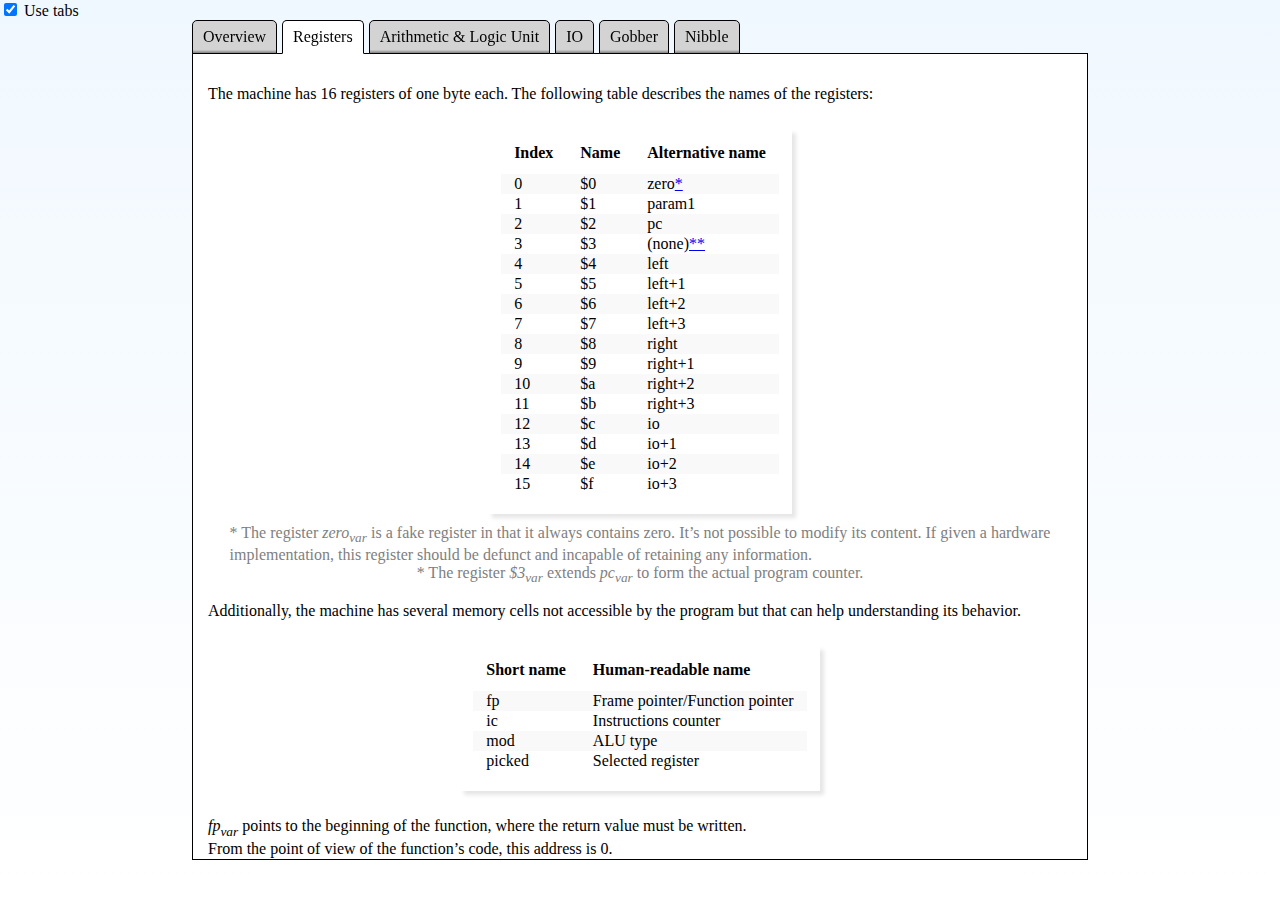
<file: documentation.html>
<!doctype html>
<html>
  <head>
    <title>Brain specifications v0.1</title>
    <meta charset="utf-8" />
    <style>
      html, body { height: 100%; box-sizing: border-box; margin: 0px; padding: 0px; }
      html { position: relative; }
      body { position: absolute; left: 0; right: 0; top: 0; bottom: 0; overflow: scroll; }

      body
      {
        background-image: linear-gradient( aliceblue, white );
        background-attachment: fixed;
        text-align: justify;
      }

      .page table
      {
        border-collapse: collapse;
        box-shadow: rgba(0,0,0,0.1) 4px 4px 4px 0px;
        background-color: white;
        border-bottom-width: 20px;
        border-style: solid;
        border-color: transparent;
        align-self: center;
        margin: 10px;
      }

      .page table tr > *
      {
        border-color: transparent;
        border-style: solid;
        border-width: 0px 25px 0px 25px;
        white-space: nowrap;
      }

      .page table tr:nth-child(2n) { background-color: rgba(0,0,0,0.025); }
      .page table tr th { height: 2.5em; vertical-align: middle; }

      .note {
        color: gray;
        margin: auto;
        display: inline-block;
        align-self: center;
        max-width: 95%;
      }
      .note:before { content: '*'; }

      .multiline_code
      {
        display: block;
        white-space: pre-line;
        padding: 25px;
      }


      .directory {
        position: absolute;
        left: 0; right: 0; top: 0; bottom: 0;
        display: flex;
        max-width: 70%;
        margin: 20px auto 20px auto;
        box-sizing: border-box;
      }

      .pages {
        flex: 1;
        display: flex;
        flex-direction: column;
        align-items: stretch;
        position: relative;

        --tab-border-width: 1px;
        --tab-height: 2em;
        --tab-spacing: 5px;
      }
      #use_tab:checked ~ .directory .pages { flex-direction: row; }


      .page label {
        line-height: var(--tab-height);
        vertical-align: middle;
        padding: 0px 10px 0px 10px;
      }

      .page .content {
        display: flex;
        background-color: white;
        padding: 15px;
        flex-direction: column;
        border-width: var(--tab-border-width);
        border-style: solid;
        margin-bottom: 20px;
        margin-top: -1px;
      }
      #use_tab:checked ~ .directory .content {
        position: absolute;
        right: 0;
        left: 0;
        top: calc(var(--tab-height) + var(--tab-border-width) + 1px);
        bottom: 0;
        overflow: auto;
      }


      .pages [type="radio"] { display: none; }
      .pages label {
        display: block;
        background-color: white;
        border-radius: 5px 5px 0px 0px;
        border-style: solid;
        border-bottom-color: black;
        border-bottom-style: dotted;
        box-sizing: border-box;
        border-width: var(--tab-border-width);
        position: relative;
        z-index: 1;
      }
      #use_tab:checked ~ .directory .pages label {
        display: inline-block;
        background-image: linear-gradient( lightgray 90%, gray );
        margin-right: var(--tab-spacing);
        border-bottom-style: solid;
      }
      #use_tab:checked ~ .directory .pages :checked + * label { background-image: none; border-bottom-color: white; }
      #use_tab:checked ~ .directory .pages [type="radio"] + * .content { display: none; }
      #use_tab:checked ~ .directory .pages :checked + * .content { display: flex; }

      .page var:after {
        content: 'var';
        vertical-align: sub;
        font-size: smaller;
      }


    </style>
  </head>
  <body>

  <input type="checkbox" id="use_tab" checked="checked" />
  <label for="use_tab">Use tabs</label>

  <div class="directory">
  <div class="pages">

  <input type="radio" name="selected_page" id="page_overview_toggle" />
  <div class="page">
    <label for="page_overview_toggle">Overview</label>
    <div class="content">
      <p>Brain is a fantasy architecture with limited capacities.</p>
      <p>
        The architecture itself and the assembly code running on it are separated.<br />
        So much so, in fact, that this document presents two different assembly languages using it: Nibble and Gobber.
      </p>

      <p>Those languages share a great number of characteristics:</p>

      <ul>
        <li>They use only ASCII characters.</li>
        <li>They use only printable characters.</li>
        <li>They don't use the character double-quote (")</li>
        <li>They don't use the character backslash (\)</li>
        <li>They use similar constants, often with exactly the same semantic</li>
        <li>They use the same structure (action + value)</li>
      </ul>

      <!--
      <p>The first is called "nibble", and was the original language designed for this machine.
      Each command is stored on a single byte which is split in two nibbles (hence the name):
      the action to perform and the value of the action.
      </p>
      -->

      <p>The machine is accessible through an interface. In JavaScript, this interface
      takes an Object-like style, in the form of:
      <code class="multiline_code">vm.&lt;something&gt;(&lt;parameters&gt;)</code>
      But its only syntaxic sugar on top of
      <code class="multiline_code">"vm_&lt;something&gt;(vm, &lt;parameters&gt;)"</code>
      where "vm_&lt;something&gt;" could be implemented with a preprocessor-style macro.<br />

      (You are, of course, not forced to name the variable "vm")<br />
      </p>

      <p>This API is described in the tab of the same name.</p>
    </div>
  </div>


  <input type="radio" name="selected_page" id="page_registers_toggle" checked="checked"/>
  <div class="page">
    <label for="page_registers_toggle">Registers</label>
    <div class="content">
      <p>
        The machine has 16 registers of one byte each. The following table describes the names of the registers:
      </p>

      <table>
        <tr>
          <th>Index</th><th>Name</th><th>Alternative name</th>
        </tr>
        <tr><td> 0</td><td>$0</td><td>zero<a href="#is_always_zero">*</a>  </td></tr>
        <tr><td> 1</td><td>$1</td><td>param1 </td></tr>
        <tr><td> 2</td><td>$2</td><td>pc     </td></tr>
        <tr><td> 3</td><td>$3</td><td>(none)<a href="#is_part_of_pc">**</a></td></tr>
        <tr><td> 4</td><td>$4</td><td>left   </td></tr>
        <tr><td> 5</td><td>$5</td><td>left+1 </td></tr>
        <tr><td> 6</td><td>$6</td><td>left+2 </td></tr>
        <tr><td> 7</td><td>$7</td><td>left+3 </td></tr>
        <tr><td> 8</td><td>$8</td><td>right  </td></tr>
        <tr><td> 9</td><td>$9</td><td>right+1</td></tr>
        <tr><td>10</td><td>$a</td><td>right+2</td></tr>
        <tr><td>11</td><td>$b</td><td>right+3</td></tr>
        <tr><td>12</td><td>$c</td><td>io     </td></tr>
        <tr><td>13</td><td>$d</td><td>io+1   </td></tr>
        <tr><td>14</td><td>$e</td><td>io+2   </td></tr>
        <tr><td>15</td><td>$f</td><td>io+3   </td></tr>
      </table>

      <p class="note" id="is_always_zero">
        The register <var>zero</var> is a fake register in that it always contains zero. It’s not possible to modify its content.
        If given a hardware implementation, this register should be defunct and incapable of retaining any information.
      </p>

      <p class="note" id="is_part_of_pc">
        The register <var>$3</var> extends <var>pc</var> to form the actual program counter.
      </p>

      <p>
        Additionally, the machine has several memory cells not accessible by the program but that can help understanding its behavior.
      </p>

      <table>
        <tr>
          <th>Short name</th><th>Human-readable name</th>
        </tr>

        <tr><td>fp    </td><td>Frame pointer/Function pointer </td></tr>
        <tr><td>ic    </td><td>Instructions counter           </td></tr>
        <tr><td>mod   </td><td>ALU type                       </td></tr>
        <tr><td>picked</td><td>Selected register              </td></tr>
      </table>

      <p>
        <var>fp</var> points to the beginning of the function, where the return value must be written. <br />
        From the point of view of the function’s code, this address is 0.
      </p>

      <p>
        <var>ic</var> contains the number of instructions the program will be allowed to perform before the system «&nbsp;reprenne la main&nbsp;».
      </p>

       <p>
        <var>mod</var> contains the type the ALU is operating with. It contains one of the following value:
      </p>

      <table>
        <tr>
          <th>Code</th><th>Constant</th><th>Type (long name)</th><th>Bytes</th>
        </tr>

        <tr><td>0</td><td>TYPE_u8 </td><td>Unsigned int    </td><td>1</td></tr>
        <tr><td>1</td><td>TYPE_i8 </td><td>Signed int      </td><td>1</td></tr>
        <tr><td>2</td><td>TYPE_u16</td><td>Unsigned int<a href="#uses_little_endian">*</a>    </td><td>2</td></tr>
        <tr><td>3</td><td>TYPE_i16</td><td>Signed int<a href="#uses_little_endian">*</a>      </td><td>2</td></tr>
        <tr><td>4</td><td>TYPE_u32</td><td>Unsigned int<a href="#uses_little_endian">*</a>    </td><td>4</td></tr>
        <tr><td>5</td><td>TYPE_i32</td><td>Signed int<a href="#uses_little_endian">*</a>      </td><td>4</td></tr>
        <tr><td>6</td><td>TYPE_f32</td><td>Float (IEEE754)<a href="#uses_little_endian">*</a> </td><td>4</td></tr>
      </table>
      <p class="note" id="uses_little_endian">Uses little endian</p>

      <p>
        <var>picked</var> is used for certain actions.
      </p>
    </div>
  </div>

  <input type="radio" name="selected_page" id="page_alu_toggle" />
  <div class="page">
    <label for="page_alu_toggle">Arithmetic &amp; Logic Unit</label>
    <div class="content">


      <p>
        The ALU supports the following operations:
      </p>

      <table>
        <tr>
          <th>Operator</th><th>Constant</th><th>Action</th><th>Operates on</th><th>Yields</th>
        </tr>

        <tr><td>+</td><td>OPA_ADD</td><td>left = left + right</td><td>Any</td><td>Same as input</td></tr>
        <tr><td>-</td><td>OPA_SUB</td><td>left = left - right</td><td>Any</td><td>Same as input</td></tr>
        <tr><td>*</td><td>OPA_MUL</td><td>left = left * right</td><td>Any</td><td>Same as input</td></tr>
        <tr><td>/</td><td>OPA_DIV</td><td>left = left / right</td><td>Any</td><td>Same as input</td></tr>
        <tr><td>++</td><td>OPA_INC</td><td>left = left + 1</td><td>Any</td><td>Same as input</td></tr>
        <tr><td>--</td><td>OPA_DEC</td><td>left = left - 1</td><td>Any</td><td>Same as input</td></tr>
        <tr><td>%</td><td>OPA_MOD</td><td>left = left - floor(left/right)*right</td><td><strong>Any</strong></td><td>Same as input</td></tr>
        <tr><td>&lt;&lt;</td><td>OPA_LS</td><td>left = left &lt;&lt; right</td><td>Integers</td><td>Same as input</td></tr>
        <tr><td>&gt;&gt;</td><td>OPA_RS</td><td>left = left &gt;&gt; right</td><td>Integers</td><td>Same as input</td></tr>
        <tr><td>&amp;</td><td>OPA_BAND</td><td>left = left &amp; right</td><td>Integers</td><td>Same as input</td></tr>
        <tr><td>|</td><td>OPA_BOR</td><td>left = left | right</td><td>Integers</td><td>Same as input</td></tr>
        <tr><td>^</td><td>OPA_XOR</td><td>left = left ^ right</td><td>Integers</td><td>Same as input</td></tr>
        <tr><td>~</td><td>OPA_BNOT</td><td>left = ~ left</td><td>Integers</td><td>Same as input</td></tr>

        <tr><td>==</td><td>OPR_EQ</td><td>left = left == right</td><td>Any</td><td>Boolean <a href="#what_is_a_boolean">*</a></td>
        <tr><td>!=</td><td>OPR_NEQ</td><td>left = left != right</td><td>Any</td><td>Boolean <a href="#what_is_a_boolean">*</a></td>
        <tr><td>&lt;=</td><td>OPR_LEQ</td><td>left = left &lt;= right</td><td>Any</td><td>Boolean <a href="#what_is_a_boolean">*</a></td>
        <tr><td>&gt;=</td><td>OPR_GEQ</td><td>left = left &gt;= right</td><td>Any</td><td>Boolean <a href="#what_is_a_boolean">*</a></td>
        <tr><td>&amp;&amp;</td><td>OPR_AND</td><td>left = left &amp;&amp; right</td><td>Any</td><td>Boolean <a href="#what_is_a_boolean">*</a></td>
        <tr><td>||</td><td>OPR_OR</td><td>left = left || right</td><td>Any</td><td>Boolean <a href="#what_is_a_boolean">*</a></td>
        <tr><td>&lt;</td><td>OPR_L</td><td>left = left &lt; right</td><td>Any</td><td>Boolean <a href="#what_is_a_boolean">*</a></td>
        <tr><td>&gt;</td><td>OPR_G</td><td>left = left &gt; right</td><td>Any</td><td>Boolean <a href="#what_is_a_boolean">*</a></td>
        <tr><td>!</td><td>OPR_NOT</td><td>left = ! left</td><td>Any</td><td>Boolean <a href="#what_is_a_boolean">*</a></td>

      </table>
      <p class="note" id="what_is_a_boolean">"Boolean" is used to designate an u8 containing either 0 or 1</p>

      <p>
        Attempting to perform an operation on unsupported types can result in:
        <ul>
          <li>Undefined values for register left, left+1, left+2 and left+3</li>
          <li>Program halted</li>
        </ul>
      </p>

      <p>The ALU is also capable of performing casts, if both the source and the destination type are given.
      When the ALU performs a cast, it also changes its current type to the destination type.</p>

      <p><strong>Note:</strong>Performing a cast with the source type = the destination type does not change the data but changes the mod.</p>
      <p>
        Finally, the ALU is capable of performing
        <code class="multiline_code">if(right!=0){ $2=left;$3=left+1; }</code>
        in a single instruction.<br />
        A hardware implementation could turn <var>right</var> into a byte containing only 1s (if any bit of right is 1) or only 0s (if all bits are 0), called "JUMP" for this explanation.<br />
        From there, the implementation could be:
        <code class="multiline_code">$2=(left|JUMP) &amp;  ($2|~JUMP);
          $3=((left+1)|JUMP) &amp; ($3|~JUMP);
        </code>
      </p>
    </div>
  </div>

  <input type="radio" name="selected_page" id="page_io_toggle" />
  <div class="page">
    <label for="page_io_toggle">IO</label>
    <div class="content">
      <p>The io registers are located "near the RAM".<p>

      <p>In Brain, addresses are on 16 bits.<br />
      Values are stored in <var>io</var> (an optionally <var>io+1</var>) and addresses are
      stored in <var>io+2</var> and <var>io+3</var><br />

      The mnemonic to remember that is to vizualize the vm on the left and the RAM on the right.<br />
      The address needs to be sent first, to the RAM will know where to store data when it will receive it.
      </p>

      <p>When a byte is written or read, the address is also incremented by one.<br />
      Similarly, when a 2-bytes value is read or written, the address is incremented by two.
      </p>


    </div>
  </div>

  <input type="radio" name="selected_page" id="page_gobber_toggle" />
  <div class="page">
    <label for="page_gobber_toggle">Gobber</label>
    <div class="content">

    <p>
      Gobber is the second language designed for Brain.<br />
      It uses commands of twelve bits, encoded with two characters using base64 (url version).
    </p>

    <p>
      Each command is composed of a nibble (the action) and a byte (the value).<br />
      The action is one of the following:
    </p>

    <table>
      <tr>
        <th>Name</th><th>Parameters</th><th>Description</th>
      </tr>

      <tr>
        <td>copy</td>
        <td>dst(hi nibble), src(lo nibble)</td>
        <td>Copy the register <var>src</var> to <var>dst</var>. Set <var>picked</var> to <var>dst</var></td>
      </tr>

      <tr>
        <td>seti</td>
        <td>value (8bits)</td>
        <td>Set the <var>picked</var> register to <var>value</var></td>
      </tr>

      <tr>
        <td>cast</td>
        <td>dst(hi nibble), src(lo nibble)</td>
        <td>Cast <var>left</var> from type <var>src</var> to type <var>dst</var>. Set <var>mod</var> to <var>dst</var></td>
      </tr>

      <tr>
        <td>exec</td>
        <td>action</td>
        <td>(Described below)</td>
      </tr>
    </table>

    <p>Additionally to that, Gobber adds pseudo-actions.</p>

    <table>
      <tr>
        <th>Name</th><th>Parameter</th><th>Description</th><th>Translates to</th>
      </tr>

      <tr>
        <td>pick</td>
        <td>reg</td>
        <td>Set <var>picked</var> to <var>reg</var>.</td>
        <td>copy reg reg</td>
      </tr>
    </table>

    <p>The command "exec" can take one of the following value:</p>

    <table>
      <tr>
        <th>Name</th><th>Description</th>
      </tr>

      <tr>
        <td>lb</td><td>Load</td>
      </tr>
    </table>

<!--
/ 'jump'  { return OPR | OPCODE_jump }
/ 'sysc'  { return ACTION_sysc }
/ 'lb'    { return ACTION_lb   }
/ 'sb'    { return ACTION_sb   }
/ 'lw'    { return ACTION_lw   }
/ 'sw'    { return ACTION_sw   }

      'copy' _ dst:reg src:reg
/ 'seti' _ byte
/ 'exec' _ action
/ 'cast' _ dst:type src:type
/ 'pick' _ r:reg // should piggyback on 'copy' (reuse dst==src: pick A = copy A A)
    </p>
-->

    </div>
  </div>

  <input type="radio" name="selected_page" id="page_nibble_toggle" />
  <div class="page">
    <label for="page_nibble_toggle">Nibble</label>
    <div class="content">

    </div>
  </div>








  </div>
  </div>

  <!--
  const OPR_EQ  = 0x01;
const OPR_NEQ = 0x02;
const OPR_LEQ = 0x03;
const OPR_GEQ = 0x04;
const OPR_AND = 0x05;
const OPR_OR  = 0x06;
const OPR_L   = 0x07;
const OPR_G   = 0x08;
const OPR_NOT = 0x09;
const OPR_to_pc = 0x0a;
-->



  </body>
</html>
</file>
<file: style.css>
* { box-sizing: border-box; }
html { background-color: #f0f0f0; }
body, html, body > * { height: 100%; margin: 0px; padding: 0px; }
canvas { image-rendering: pixelated; }

body
{
  display: flex;
  justify-content: stretch;
  align-items: stretch;
  /*background-image: url("[data-uri]")*/
}

table { overflow: auto; }

code
{
  white-space: pre;
  line-height: 1.2em;
}

.center { text-align: center; }

.side_menus
{
  background-color: white;
  border-right-style: dotted;
  border-width: 1px;
  display: block;
  padding: 1em;
  overflow: auto;
}

.side_menus * { white-space: nowrap; display: block; }

.side_menus .H1 { margin-left: 0em; }
.side_menus .H2 { margin-left: 1em; }
.side_menus .H3 { margin-left: 2em; }
.side_menus .H4 { margin-left: 3em; }
.side_menus .H5 { margin-left: 4em; }
.side_menus .H6 { margin-left: 5em; }

.pseudo_code, .visible_script
{
  white-space: pre-wrap;
  display: block;
  font-family:  monospace;
  line-height: 1em;
  border-style: dotted;
  border-width: 1px;
  background-color: #f0f0f0;
  line-height: 1.2em;
  overflow: auto;
}

.content {
  overflow: auto;
  height: 100%;
  flex: 1;
}

.content > div {
  margin: 5%;
  padding: 5%;
  background-color: white;
  border-width: 1px;
  border-style: solid;
  border-color: lightgray;
  box-shadow: 5px 5px 10px;
  line-height: 2em;
  display: flex;
  flex-direction: column;
}

.apply_on_showcases {
  display: flex;
  line-height: 1.2em;
  flex-direction: column;
}

#apply_on_showcases-description
{
  display: inline-block;
  vertical-align: bottom;
}

#apply_on_showcases-canvas
{
  float: right;
}

.unused { color: gray; }






table { border-width: 1px; border-style: solid; border-spacing: 0px; margin: auto; }
table tr td { padding: 5px; border-left-style: dashed; border-width: 1px; vertical-align: text-top; }
table tr:first-child td { border-width: 1px; border-bottom-style: dashed; font-weight: bold; }
table tr td:first-child { border-left-width: 0px; }
table tr:nth-child(odd) { background-color: #f0f0f0; }

.need_wad
{
  background-color: #f0f0f0;
  border-width: 0px;
  border-style: dashed;
  height: 0px;
  overflow: hidden;
}

.data_viewer
{
  display: flex;
  align-items: stretch;
}

.data_viewer select { margin: 0px; }
.data_viewer canvas { }

.wad_provided .need_wad
{
  visibility: visible;
  height: 100%;
}

.segments_viewer
{
  background-image: url("[data-uri]")
}
</file>
<file: js.css>
.javascript {
  line-height: 1em;
  border-style: solid;
  border-width: 1px;
  border-color: aliceblue;
  padding: 10px;
  box-shadow: 0px 0px 15px 0px lightblue inset;
  white-space: pre-wrap;
}
.javascript .control_flow { font-weight: bold; color: darkblue; }
.javascript .keyword { font-weight: bold; }
.javascript .module { color: orange; }
.javascript .reserved { font-weight: bold; font-style: italic; }
.javascript .operator { color: darkgreen; }
.javascript .integer { color: fuchsia; }
.javascript .hexa { color: darkorange; }
.javascript .octal { color: brown; }
.javascript .real { color: purple; }
.javascript .string { color: red; }

.javascript .single-line-comment { color: gray; }
.javascript .multi-line-comment { color: darkorchid; }

.javascript .unknown { border-style: dashed; border-width: 1px;  }
.javascript .error { border-style: dotted; border-width: 1px; border-color: red; color: red; }
</file>
<file: glsl.css>
.glsl {
  line-height: 1em;
  border-style: solid;
  border-width: 1px;
  border-color: lightgreen;
  padding: 10px;
  box-shadow: 0px 0px 15px 0px lightblue inset;
  white-space: pre-wrap;
}
.glsl .preprocessor { color: darkgreen; }
.glsl .control_flow { font-weight: bold; color: darkblue; }
.glsl .type { font-weight: bold; }
.glsl .keyword { color: orange; }
.glsl .standard { color: green; font-weight: bold; }
.glsl .reserved { color: red; text-decoration: underline; }
.glsl .operator { color: darkgreen; }
.glsl .integer { color: fuchsia; }
.glsl .hexa { color: darkorange; }
.glsl .octal { color: brown; }
.glsl .real { color: purple; }
.glsl .string { color: red; }

.glsl .single-line-comment { color: gray; }
.glsl .multi-line-comment { color: darkorchid; }

.glsl .unknown { border-style: dashed; border-width: 1px;  }
.glsl .error { border-style: dotted; border-width: 1px; border-color: red; color: red; }
</file>
